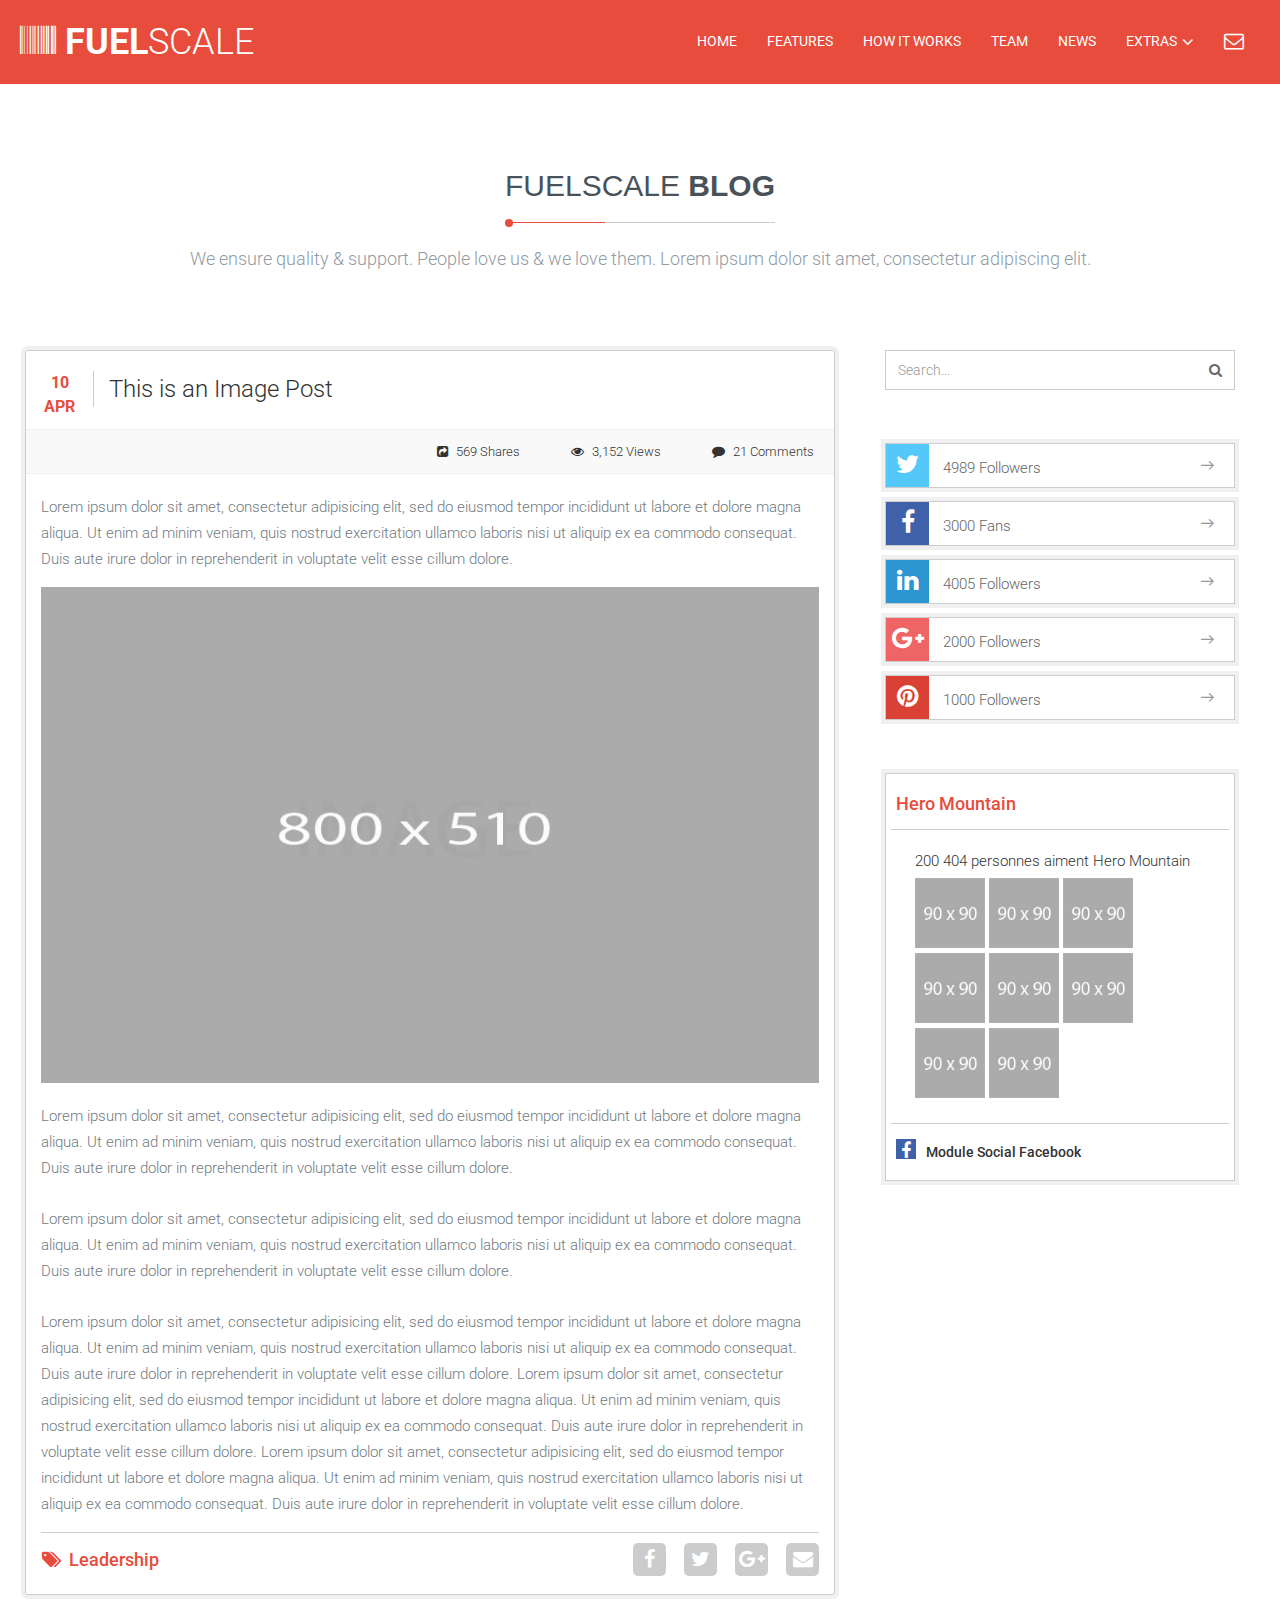
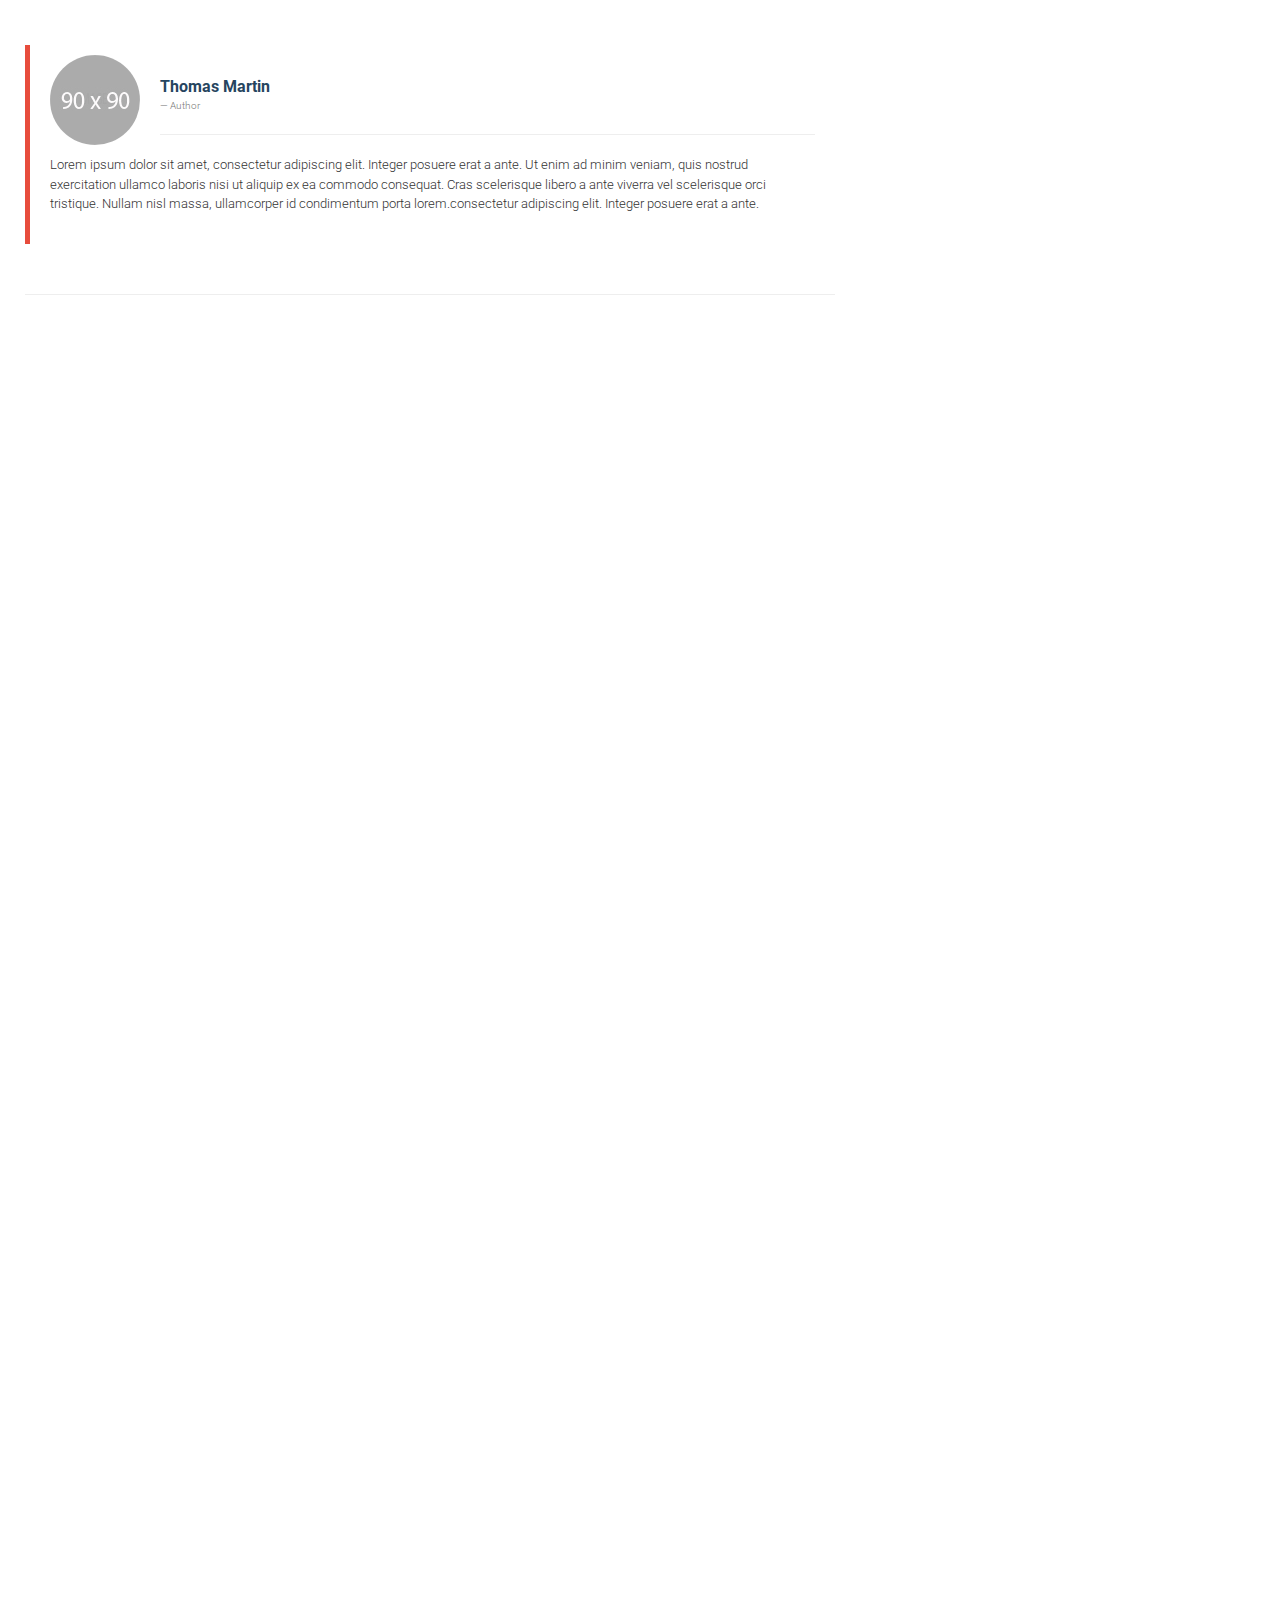
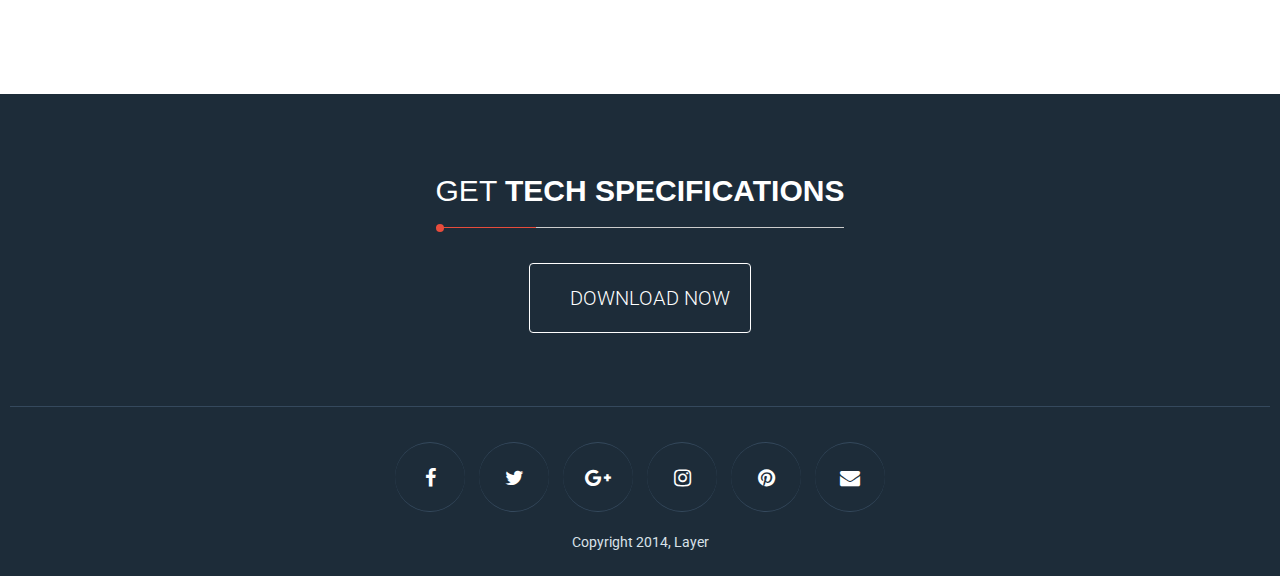
<file: blog-single.html>
<!DOCTYPE html>
<html lang="en">
<head>

	<!-- Title and Meta Tags Begins -->
	<meta name="viewport" content="width=device-width, initial-scale=1.0, maximum-scale=1.0, user-scalable=no" />
	<meta charset="utf-8">
	<!--[if IE]><meta http-equiv='X-UA-Compatible' content='IE=edge,chrome=1'><![endif]-->
	<meta name="SKYPE_TOOLBAR" content="SKYPE_TOOLBAR_PARSER_COMPATIBLE" />
	<title>FuelScale</title>    	
	<!-- Title and Meta Tags Ends -->
	
	<!-- Google Fonts -->	
	<link href='http://fonts.googleapis.com/css?family=Roboto:400,300,300italic,400italic,500,500italic,700italic,700,900,900italic' rel='stylesheet' type='text/css'>
	<link href='http://fonts.googleapis.com/css?family=Armata' rel='stylesheet' type='text/css'>
	
	<!-- CSS Begins-->	
	<link href='http://netdna.bootstrapcdn.com/font-awesome/4.1.0/css/font-awesome.min.css' rel='stylesheet' type='text/css'/>
	<link href="css/flaticon.css" rel="stylesheet" type="text/css" />
    <link href="css/bootstrap.min.css" rel="stylesheet" type="text/css" />
	<link href="css/animate.min.css" rel="stylesheet" type="text/css"/>
	<link href="css/portfolio.css" rel="stylesheet" type="text/css" />
    <link href="css/prettyPhoto.css" rel="stylesheet" type="text/css" />
	<link href="css/flexslider.css" rel="stylesheet" type="text/css" />
	<link href="css/YTPlayer.css" rel="stylesheet" type="text/css" />
	<link href="css/tweet-carousel.css" rel="stylesheet" type="text/css" />
	<!-- Main Style -->
	<link href="css/style.css" rel="stylesheet" type="text/css" />
	<link href="css/responsive.css" rel="stylesheet" type="text/css" />
	<!-- Color Panel -->
    <link href="css/color_panel.css" rel="stylesheet" type="text/css" /> 
	<!-- Skin Colors -->
	<link href="css/color-schemes/red.css" id="changeable-colors" rel="stylesheet" type="text/css" /> 
		
</head>
<body id="header-top">

	<!-- Header Begins -->
	<div id="header" class="header-section">					
		
		<!-- Top Section Begins -->
			<div id="sticky-section" class="sticky-navigation">
				<div id="top-section" class="top-container container">
					<div class="row">
						<div class="col-md-12">
							<!-- Logo Begins -->
							<div id="logo" class="site-logo col-md-3 no-padding">
								<a title="Logo" href=""><span class="logo-letter"><i class="fa fa-barcode"></i> Fuel</span>Scale</a>
							</div><!-- Logo Ends -->
							
							<!-- Navigation Menu Begins -->
							<div id="navigation" class="col-md-9 no-padding navbar top-navbar">	
							
								<!-- Mobile Nav Toggle Begins -->
								<div class="navbar-header nav-respons">
									<button data-target=".bs-navbar-collapse" data-toggle="collapse" type="button" class="navbar-toggle">
										<span class="sr-only">Toggle navigation</span>
										<span class="icon-bar"></span>
										<span class="icon-bar"></span>
										<span class="icon-bar"></span>
									</button>
								</div><!-- Mobile Nav Toggle Ends -->
								
								<!-- Menu Begins -->
								<nav id="topnav" role="navigation" class="collapse navbar-collapse bs-navbar-collapse no-padding">
									<ul class="nav navbar-nav navbar-right uppercase">
										<li><a href="index.html" class="scroll">Home</a></li>
										<li><a href="index.html#features" class="scroll">Features</a></li>
										<li><a href="index.html#how-it-works" class="scroll">How it Works</a></li>
										<li><a href="index.html#team" class="scroll">Team</a></li>	
										<li><a href="index.html#news" class="scroll">News</a></li>
										<li class="dropdown">
											<a href="#" class="dropdown-toggle" data-toggle="dropdown" data-hover="dropdown" data-delay="10">
												Extras<i class="fa fa-angle-down"></i> 
											</a>
											<!-- DropDown Menu Begins -->
											<ul class="menulist dropdown-menu">
												
												<li><a href="blog-single.html">Blog </a></li>
												
												<li><a href="faq.html">Faq</a></li>
												
											</ul><!-- DropDown Menu Ends -->
										</li>					
										<li><a href="index.html#contact" class="scroll"><i class="fa fa-envelope-o"></i></a></li>
									</ul>
								</nav><!-- Menu Ends -->						
							</div><!-- Navigation Menu Ends -->
						</div>
					</div>			
				</div>
			</div><!-- Top Section Ends -->
			
			
	</div><!-- Header Ends -->
	
	
	<!-- Blog Begins -->
	 <section id="blog-outer" class="blog-outer blog-single">
	 	<div class="container">			
			
			<!-- Title & Desc Row Begins -->
			<div class="row">
				<div class="col-md-12 header text-center">
					<!-- Title --> 
					<div class="title">
						<h2>FuelScale <span>Blog</span></h2>
					</div>
					<!-- Description --> 
					<p class="desc white">We ensure quality & support. People love us & we love them. Lorem ipsum dolor sit amet, consectetur adipiscing elit.</p>
				</div>
			</div><!-- Title & Desc Row Ends -->
			
			<div class="row">
				<!-- Blog Left Part -->
				<div class="col-md-8">
								
					<!-- Blog 1 Image Post-->
					<div class="blog-inner animated" data-animation="fadeInUp" data-animation-delay="300">
						<div class="container blog-status">
							<!-- Blog Date and Title -->
							<div class="row blog-date">
								<div class="col-md-1 text-center">
									<span class="bold span-inner">10</span><br>
									<span class="bold span-inner">APR</span>
								</div>
								<div class="col-md-11 blog-title">
									<span>This is an Image Post</span>						
								</div>
							</div>
							
							<!-- Blog Status -->
							<ul>
								<li class="date"><i class="fa fa-share-square"></i>569 Shares</li>
								<li class="author"><i class="fa fa-eye"></i>3,152 Views</li>
								<li class="comments"><i class="fa fa-comment"></i>21 Comments</li>
							</ul>
							
							<!-- Blog Description -->
							<p>Lorem ipsum dolor sit amet, consectetur adipisicing elit, sed do eiusmod tempor incididunt ut labore et dolore magna aliqua. Ut enim ad minim veniam, quis nostrud exercitation ullamco laboris nisi ut aliquip ex ea commodo consequat. Duis aute irure dolor in reprehenderit in voluptate velit esse cillum dolore.</p>
							<!-- Image -->
							<img src="images/blog-single/1.jpg" alt="" class="img-responsive" />
							<p>Lorem ipsum dolor sit amet, consectetur adipisicing elit, sed do eiusmod tempor incididunt ut labore et dolore magna aliqua. Ut enim ad minim veniam, quis nostrud exercitation ullamco laboris nisi ut aliquip ex ea commodo consequat. Duis aute irure dolor in reprehenderit in voluptate velit esse cillum dolore.</p>
							<p>Lorem ipsum dolor sit amet, consectetur adipisicing elit, sed do eiusmod tempor incididunt ut labore et dolore magna aliqua. Ut enim ad minim veniam, quis nostrud exercitation ullamco laboris nisi ut aliquip ex ea commodo consequat. Duis aute irure dolor in reprehenderit in voluptate velit esse cillum dolore.</p>
							<p>Lorem ipsum dolor sit amet, consectetur adipisicing elit, sed do eiusmod tempor incididunt ut labore et dolore magna aliqua. Ut enim ad minim veniam, quis nostrud exercitation ullamco laboris nisi ut aliquip ex ea commodo consequat. Duis aute irure dolor in reprehenderit in voluptate velit esse cillum dolore. Lorem ipsum dolor sit amet, consectetur adipisicing elit, sed do eiusmod tempor incididunt ut labore et dolore magna aliqua. Ut enim ad minim veniam, quis nostrud exercitation ullamco laboris nisi ut aliquip ex ea commodo consequat. Duis aute irure dolor in reprehenderit in voluptate velit esse cillum dolore. Lorem ipsum dolor sit amet, consectetur adipisicing elit, sed do eiusmod tempor incididunt ut labore et dolore magna aliqua. Ut enim ad minim veniam, quis nostrud exercitation ullamco laboris nisi ut aliquip ex ea commodo consequat. Duis aute irure dolor in reprehenderit in voluptate velit esse cillum dolore.</p>
							
							<!-- Bottom Content -->
							<div class="container blog-inner-bottom">
								<div class="row">
									<!-- Title -->
									<div class="col-md-5 social-title">
										<h4><i class="fa fa-tags"></i>Leadership</h4>
									</div>
									<!-- Social Icons -->
									<div class="col-md-7 blog-social text-right">
										<a href="#"><i class="fa fa-facebook"></i></a>
										<a href="#"><i class="fa fa-twitter"></i></a>
										<a href="#"><i class="fa fa-google-plus"></i></a>
										<a href="#"><i class="fa fa-envelope"></i></a>									
									</div>
								</div>
							</div><!-- Bottom Content Ends -->
						</div>											
					</div>		
					
					<!-- Blockquote Begins -->
					<blockquote>
						<img class="image-circle" src="images/blog-single/author.jpg" alt="">
						<p class="author-name">Thomas Martin</p><small>Author</small><hr>
						<p>Lorem ipsum dolor sit amet, consectetur adipiscing elit. Integer posuere erat a ante. Ut enim ad minim veniam, quis nostrud exercitation ullamco laboris nisi ut aliquip ex ea commodo consequat. Cras scelerisque libero a ante viverra vel scelerisque orci tristique. Nullam nisl massa, ullamcorper id condimentum porta lorem.consectetur adipiscing elit. Integer posuere erat a ante.</p>
					</blockquote><hr><!-- Blockquote Ends -->
						
					<!-- Comment Section Begins -->
					<section class="comments">
						<!-- Title -->
						<div class="title-accent" data-animated="fadeInUp">
							<h3>3 Comments on - Blog Single</h3>
						</div>
					
						<!-- Comment 1 -->
						<div class="comment-wrap animated" data-animation="fadeInUp" data-animation-delay="300"> 
							<!-- Image -->
							<div class="image-holder">
								<img class="image-circle" src="images/blog-single/guest.jpg" alt="">								
							</div> 
							<!-- Title -->
							<p class="name">Rizwan Khan</p> - <small>Guest</small>
							<!-- Post Details -->
							<p class="date">January 28, 2014 at 14 a.m.</p><hr>
							<!-- Description -->
							<p class="message">Cras scelerisque libero a ante viverra vel scelerisque orci tristique. Nullam nisl massa, ullamcorper id condimentum porta lorem.consectetur adipiscing elit. Integer posuere erat a ante.</p>					
							<!-- Reply Button -->
							<a class="reply-btn" href="#"><i class="fa fa-reply"></i>Reply</a>							
						</div>
					
					
						<!-- Comment 2 -->
						<div class="comment-wrap comment-reply animated" data-animation="fadeInUp" data-animation-delay="300"> 
							<!-- Image -->
							<div class="image-holder">
								<img class="image-circle" src="images/blog-single/author.jpg" alt="">								
							</div> 
							<!-- Title -->
							<p class="name">Thomas Martin</p> - <small>Author</small>
							<!-- Post Details -->
							<p class="date">January 28, 2014 at 14 a.m.</p><hr>
							<!-- Description -->
							<p class="message">Cras scelerisque libero a ante viverra vel scelerisque orci tristique. Nullam nisl massa, ullamcorper id condimentum porta lorem.consectetur adipiscing elit. Integer posuere erat a ante.</p>					
							<!-- Reply Button -->
							<a class="reply-btn" href="#"><i class="fa fa-reply"></i>Reply</a>							
						</div>
					
						<!-- Comment 3 -->
						<div class="comment-wrap animated" data-animation-delay="300" data-animated="fadeInUp"> 
							<!-- Image -->
							<div class="image-holder">
								<img class="image-circle" src="images/blog-single/guest.jpg" alt="">								
							</div> 
							<!-- Title -->
							<p class="name">Rizwan Khan</p> - <small>Guest</small>
							<!-- Post Details -->
							<p class="date">January 28, 2014 at 14 a.m.</p><hr>
							<!-- Description -->
							<p class="message">Cras scelerisque libero a ante viverra vel scelerisque orci tristique. Nullam nisl massa, ullamcorper id condimentum porta lorem.consectetur adipiscing elit. Integer posuere erat a ante.</p>					
							<!-- Reply Button -->
							<a class="reply-btn" href="#"><i class="fa fa-reply"></i>Reply</a>							
						</div>
						
						<!-- Leave a Comment -->
						<div class="form-section animated" data-animation="fadeInUp" data-animation-delay="300">
							<h3>Leave A Comment</h3><hr>
							<p class="form-message" style="display: none;"></p>
							<!-- Form Begins -->
							<form role="form" name="contactform" class="form-horizontal" id="contactform" method="post" action="process.php">
							
								<!-- Field 1 -->		
								<div class="input-text form-group">
									<input type="text" name="contact_name" class="input-name form-control" placeholder="Full Name" />
								</div>							
									
								<!-- Field 2 -->
								<div class="input-email form-group">
									<input type="email" name="contact_email" class="input-email form-control" placeholder="Email"/>
								</div>		
													
								<!-- Field 3 -->
								<div class="textarea-message form-group">
									<textarea name="contact_message" class="textarea-message form-control" placeholder="Message" rows="4" ></textarea>
								</div>			
									
								<!-- Button -->
								<button class="btn btn-default" type="submit">Send Now <i class="flaticon-arrow209"></i></button>				
							</form><!-- Form Ends -->	
						</div>						
					</section><!-- Comment Section Ends -->												
				</div><!-- Blog Left Part Ends -->
				
				<!-- Blog Right Part Begins -->
				<div class="col-md-4">
					<div class="sidebar">
						<!-- Search Box Begins -->						
						<div class="input-group animated" data-animation="fadeInUp" data-animation-delay="300">
							<input type="text" class="form-control" placeholder="Search..." >
							<span class="input-group-addon"><a href="#" class="default-color1"><i class="fa fa-1x fa-search"></i></a></span>
						</div>
						<!-- Search Box Ends -->
						
						<!-- Sidebar Social -->
						<div class="sidebar-social">
							<ul>
								<li><i class="fa fa-twitter"></i><a href="#"><span>4989 Followers</span><i class="flaticon-arrow209"></i></a></li>
								<li><i class="fa fa-facebook"></i><a href="#"><span>3000 Fans</span><i class="flaticon-arrow209"></i></a></li>
								<li><i class="fa fa-linkedin"></i><a href="#"><span>4005 Followers</span><i class="flaticon-arrow209"></i></a></li>
								<li><i class="fa fa-google-plus"></i><a href="#"><span>2000 Followers</span><i class="flaticon-arrow209"></i></a></li>
								<li><i class="fa fa-pinterest"></i><a href="#"><span>1000 Followers</span><i class="flaticon-arrow209"></i></a></li>						
							</ul>	
						</div>
						
						<!-- Facebook Sidebar -->
						<div class="sidebar-facebook animated" data-animation="fadeInUp" data-animation-delay="300">
							<h4>Hero Mountain</h4>
							<ul class="facebook-inner">
								<li>200 404 personnes aiment Hero Mountain</li>
								<li><a href="#"><img src="images/blog-single/author.jpg" width="70" height="70" alt="" /></a></li>
								<li><a href="#"><img src="images/blog-single/guest.jpg" width="70" height="70" alt="" /></a></li>
								<li><a href="#"><img src="images/blog-single/author.jpg" width="70" height="70" alt="" /></a></li>
								<li><a href="#"><img src="images/blog-single/guest.jpg" width="70" height="70" alt="" /></a></li>
								<li><a href="#"><img src="images/blog-single/author.jpg" width="70" height="70" alt="" /></a></li>
								<li><a href="#"><img src="images/blog-single/guest.jpg" width="70" height="70" alt="" /></a></li>
								<li><a href="#"><img src="images/blog-single/author.jpg" width="70" height="70" alt="" /></a></li>
								<li><a href="#"><img src="images/blog-single/guest.jpg" width="70" height="70" alt="" /></a></li>					
							</ul>
							<h5><i class="fa fa-facebook"></i>Module Social Facebook</h5>	
						</div>
						
						<!-- Twitter Sidebar -->
						<div class="twitter-feed animated" data-animation="fadeInUp" data-animation-delay="300">	
							<i class="fa fa-3x fa-twitter"></i>
							<div class="tweet">
								<!-- Twitter Slider -->                   
								<div class="tweets_feed"></div>
							</div>
						</div><!-- Twitter Sidebar Ends -->
						
						<!-- Category Begins -->
						<div class="categories animated" data-animation="fadeInUp" data-animation-delay="300">
							<h4>Categories</h4>
							<ul>
								<li><a href="#">Design<i class="flaticon-arrow209"></i></a></li>
								<li><a href="#">Branding<i class="flaticon-arrow209"></i></a></li>
								<li><a href="#">Development<i class="flaticon-arrow209"></i></a></li>
								<li><a href="#">Wordpress<i class="flaticon-arrow209"></i></a></li>
								<li><a href="#">Photography<i class="flaticon-arrow209"></i></a></li>
								<li><a href="#">Video<i class="flaticon-arrow209"></i></a></li>
							</ul>
						</div><!-- Category Ends -->
						
						<!-- Tag Begins -->
						 <div class="tags animated" data-animation="fadeInUp" data-animation-delay="300">
						 	<h4>Tags</h4>
							<ul>
								<li><a href="#" class="default-color">All</a></li>
								<li><a href="#" class="default-color">Design</a></li>
								<li><a href="#" class="default-color">Development</a></li>
								<li><a href="#" class="default-color">Settings</a></li>
								<li><a href="#" class="default-color">Branding</a></li>
								<li><a href="#" class="default-color">Video</a></li>
								<li><a href="#" class="default-color">Photography</a></li>
								<li><a href="#" class="default-color">Customize</a></li>	
							</ul>						
						 </div><!-- Tags Ends -->
						 
						 <!-- Recent Comments Begins -->
						 <div class="recent-comments animated" data-animation="fadeInUp" data-animation-delay="300">
						 	<h4>Recent Comments</h4>
							<p>"Duis aute irure dolor in reprehenderit in voluptate velit esse cillum dolore."</p>
							<p>"Duis aute irure dolor in reprehenderit in voluptate velit esse cillum dolore."</p>
							<p>"Duis aute irure dolor in reprehenderit in voluptate velit esse cillum dolore."</p>
							<p>"Duis aute irure dolor in reprehenderit in voluptate velit esse cillum dolore."</p>
							<p>"Duis aute irure dolor in reprehenderit in voluptate velit esse cillum dolore."</p>
						 </div>	
						 <!-- Recent Comments Ends -->
						 
						 <!-- Archive Begins -->
						 <div class="archives animated" data-animation="fadeInUp" data-animation-delay="300">
						 	<h4>Archives</h4>
							<p><a href="#">March, 2014 <i class="flaticon-arrow209"></i></a></p>
							<p><a href="#">April, 2014 <i class="flaticon-arrow209"></i></a></p>
							<p><a href="#">May, 2014 <i class="flaticon-arrow209"></i></a></p>
							<p><a href="#">June, 2014 <i class="flaticon-arrow209"></i></a></p>
						 </div>	
						 <!-- Archive Ends -->												
					</div>
				</div><!-- Blog Right Part Ends -->			
	   		</div><!-- Blog Row Ends -->
		</div><!-- Blog Container Ends -->
	 </section><!-- Blog Ends -->
	
	
	<!-- Download Now Section Begins -->
	<section class="download-now">
		<div class="container download-now-inner">
			<div class="row title-top">
				<div class="col-md-12 header text-center">
					<!-- Title --> 
					<div class="title" style="color: white;">
						<h2> Get <span>Tech Specifications</span></h2>
					</div>
				</div>
			</div>	
			<!-- Download Buttons -->

			<div class="row text-center">
				<!-- Button -->
				<a class="btn slide-btn iphone" href="#">Download Now </a>
				
			</div>
		</div>
	</section>
	<!-- Download Now Section Begins -->
	
	
	
	<!-- Copyright Section Begins -->
	<section id="copyright" class="copyright">
		<div class="container">	
			
			<!-- Social Media -->
			<div class="row social-media">
				<div class="col-md-12">
					<!-- Icons -->
					<a href="#" target="_blank"><i class="fa fa-facebook"></i></a>
					<a href="#" target="_blank"><i class="fa fa-twitter"></i></a>
					<a href="#" target="_blank"><i class="fa fa-google-plus"></i></a>
					<a href="#" target="_blank"><i class="fa fa-instagram"></i></a>
					<a href="#" target="_blank"><i class="fa fa-pinterest"></i></a>
					<a href="#" target="_blank"><i class="fa fa-envelope"></i></a>
				</div>
			</div>
			
			<div class="row">
				<!-- Copyright Title -->
				<div class="col-md-12 text-center">
					<p>Copyright 2014, Layer</p> 
				</div>
			</div>
		</div>
	</section><!-- Copyright Section Ends -->
		

		
	<!-- Script Begins -->
	<script type="text/javascript" src="js/jquery-1.11.0.min.js"></script>	   	
	<script type="text/javascript" src="js/bootstrap.min.js"></script>	
	<script type="text/javascript" src="js/bootstrap-hover-dropdown.min.js"></script>
	<script type="text/javascript" src="js/bootstrapValidator.min.js"></script>	
	<script type="text/javascript" src="js/jquery.sticky.js"></script>	
	<!-- Slider and Features Canvas -->	
	<script type="text/javascript" src="js/jquery.superslides.js"></script>
	<script type="text/javascript" src="js/jquery.flexslider-min.js"></script>
	
	<!-- Overlay -->
	<script type="text/javascript" src="js/overlay/modernizr.js"></script>
	<!-- Portfolio -->
	<script type="text/javascript" src="js/jquery.prettyPhoto.js"></script>
   <script type="text/javascript" src="js/jquery.mixitup.min.js"></script>
	<script type="text/javascript" src="js/jquery.fitvids.js"></script>
	<script type="text/javascript" src="js/jquery.easing.1.3.js"></script>
	<!-- Video -->
	<script type="text/javascript" src="js/jquery.mb.YTPlayer.js"></script>		
	<!-- Counting Section -->
	<script type="text/javascript" src="js/jquery.appear.js"></script>
	<!-- Expertise Circular Progress Bar -->
	<script type="text/javascript" src="js/jquery.easypiechart.min.js"></script>
	<script type="text/javascript" src="js/effect.js"></script>
	<!-- Twitter -->
	<script type="text/javascript" src="js/tweet/carousel.js"></script>
	<script type="text/javascript" src="js/tweet/scripts.js"></script>
	<script type="text/javascript" src="js/tweet/tweetie.min.js"></script>
	<!-- Custom -->	
	<script type="text/javascript" src="js/custom.js"></script>	
	<!-- Color -->
	<script type="text/javascript" src="js/color-panel.js"></script>
	
</body>
</html>
</file>
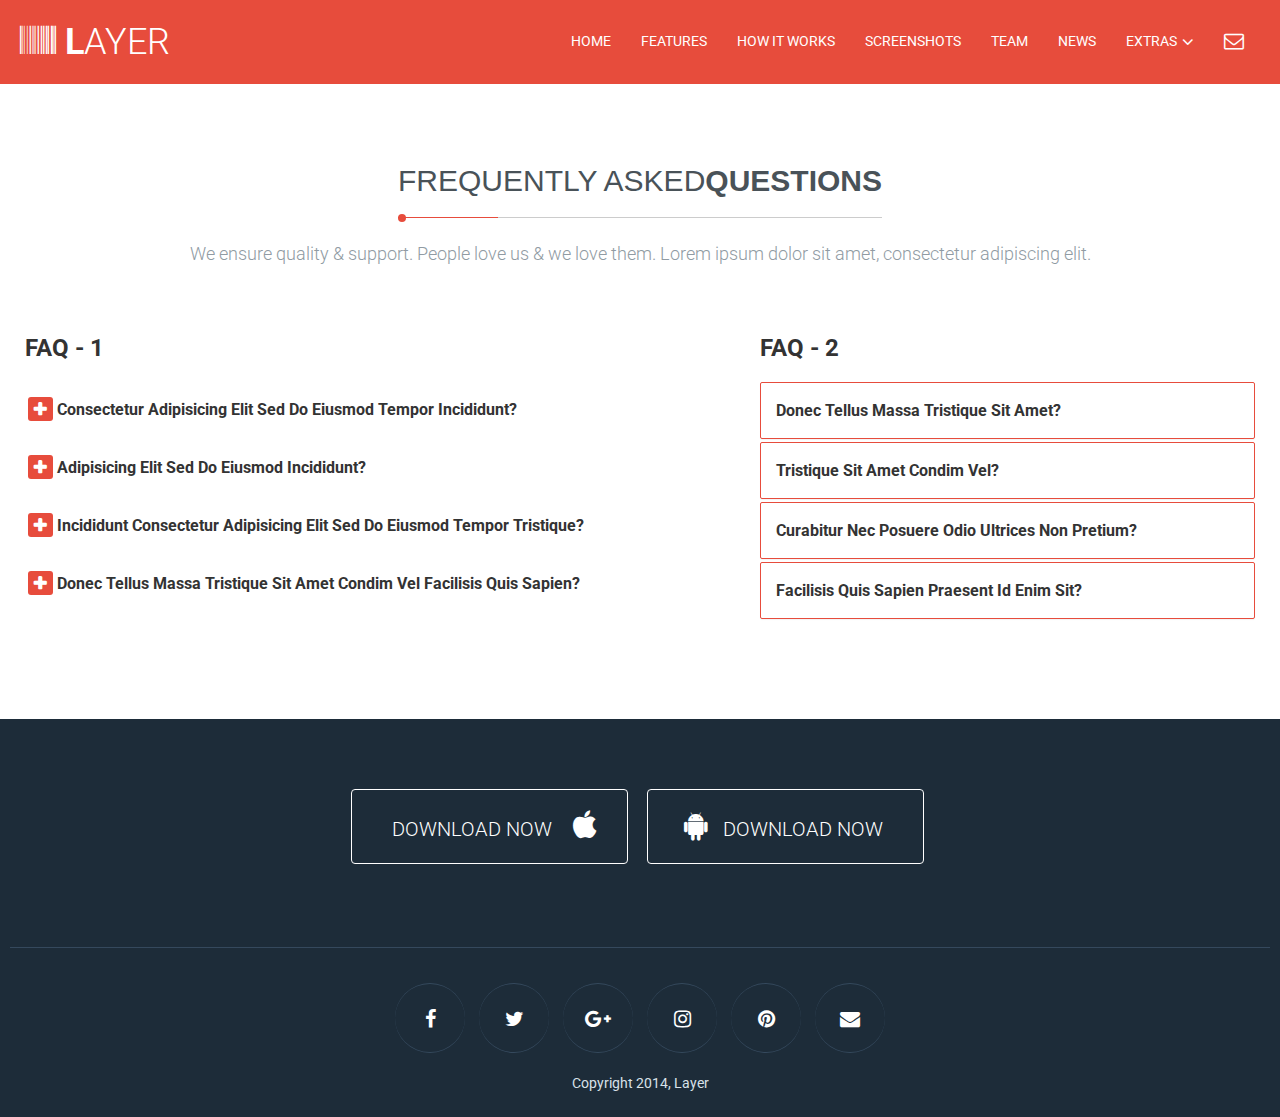
<file: faq.html>
<!DOCTYPE html>
<html lang="en">
<head>

	<!-- Title and Meta Tags Begins -->
	<meta name="viewport" content="width=device-width, initial-scale=1.0, maximum-scale=1.0, user-scalable=no" />
	<meta charset="utf-8">
	<!--[if IE]><meta http-equiv='X-UA-Compatible' content='IE=edge,chrome=1'><![endif]-->
	<meta name="SKYPE_TOOLBAR" content="SKYPE_TOOLBAR_PARSER_COMPATIBLE" />
	<title>Layer</title>    	
	<!-- Title and Meta Tags Ends -->
	
	<!-- Google Fonts -->	
	<link href='http://fonts.googleapis.com/css?family=Roboto:400,300,300italic,400italic,500,500italic,700italic,700,900,900italic' rel='stylesheet' type='text/css'>
	<link href='http://fonts.googleapis.com/css?family=Armata' rel='stylesheet' type='text/css'>	
	<!-- CSS Begins-->	
	<link href='http://netdna.bootstrapcdn.com/font-awesome/4.1.0/css/font-awesome.min.css' rel='stylesheet' type='text/css'/>
    <link href="css/bootstrap.min.css" rel="stylesheet" type="text/css" />
	<link href="css/animate.min.css" rel="stylesheet" type="text/css"/>
	<!-- Main Style -->
	<link href="css/style.css" rel="stylesheet" type="text/css" />
	<link href="css/responsive.css" rel="stylesheet" type="text/css" />
	<!-- Color Panel -->
    <link href="css/color_panel.css" rel="stylesheet" type="text/css" /> 
	<!-- Skin Colors -->
	<link href="css/color-schemes/red.css" id="changeable-colors" rel="stylesheet" type="text/css" /> 
		
</head>
<body id="header-top">


	<!-- Header Begins -->
	<div id="header" class="header-section">
		
	<!-- Top Section Begins -->
			<div id="sticky-section" class="sticky-navigation">
				<div id="top-section" class="top-container container">
					<div class="row">
						<div class="col-md-12">
							<!-- Logo Begins -->
							<div id="logo" class="site-logo col-md-3 no-padding">
								<a title="Logo" href=""><span class="logo-letter"><i class="fa fa-barcode"></i> L</span>ayer</a>
							</div><!-- Logo Ends -->
							
							<!-- Navigation Menu Begins -->
							<div id="navigation" class="col-md-9 no-padding navbar top-navbar">	
							
								<!-- Mobile Nav Toggle Begins -->
								<div class="navbar-header nav-respons">
									<button data-target=".bs-navbar-collapse" data-toggle="collapse" type="button" class="navbar-toggle">
										<span class="sr-only">Toggle navigation</span>
										<span class="icon-bar"></span>
										<span class="icon-bar"></span>
										<span class="icon-bar"></span>
									</button>
								</div><!-- Mobile Nav Toggle Ends -->
								
								<!-- Menu Begins -->
								<nav id="topnav" role="navigation" class="collapse navbar-collapse bs-navbar-collapse no-padding">
									<ul class="nav navbar-nav navbar-right uppercase">
										<li><a href="index.html" class="scroll">Home</a></li>
										<li><a href="index.html#features" class="scroll">Features</a></li>
										<li><a href="index.html#how-it-works" class="scroll">How it Works</a></li>
										<li><a href="index.html#screenshots" class="scroll">Screenshots</a></li>
										<li><a href="index.html#team" class="scroll">Team</a></li>	
										<li><a href="index.html#news" class="scroll">News</a></li>
										<li class="dropdown">
											<a href="#" class="dropdown-toggle" data-toggle="dropdown" data-hover="dropdown" data-delay="10">
												Extras<i class="fa fa-angle-down"></i> 
											</a>
											<!-- DropDown Menu Begins -->
											<ul class="menulist dropdown-menu">
												<li><a href="blog-left-sidebar.html">Blog With Left Sidebar</a></li>
												<li><a href="blog-right-sidebar.html">Blog With Right Sidebar</a></li>
												<li><a href="blog-single.html">Blog Single</a></li>
												<li><a href="blog-grid.html">Blog Grid</a></li>
												<li><a href="blog-timeline.html">Blog Timeline</a></li>
												<li><a href="faq.html">Faq</a></li>
												<li class="bottom-menu"><a href="shortcodes.html">Shortcodes</a></li>
											</ul><!-- DropDown Menu Ends -->
										</li>					
										<li><a href="index.html#contact" class="scroll"><i class="fa fa-envelope-o"></i></a></li>
									</ul>
								</nav><!-- Menu Ends -->						
							</div><!-- Navigation Menu Ends -->
						</div>
					</div>			
				</div>
			</div><!-- Top Section Ends -->
			
			
	</div><!-- Header Ends -->			
	
	
	<!-- Our Categories Begins -->
	<div id="faq" class="section faq">
		<div class="container content-section">
			
			<!-- Title & Desc Row Begins -->
			<div class="row">
				<div class="col-md-12 header text-center">
					<!-- Title --> 
					<div class="title">
						<h2>Frequently Asked<span>Questions</span></h2>
					</div>
					<!-- Description --> 
					<p class="desc white">We ensure quality & support. People love us & we love them. Lorem ipsum dolor sit amet, consectetur adipiscing elit.</p>
				</div>
			</div><!-- Title & Desc Row Ends -->
			
				
			<div class="row">
				<!-- Left Part Begins -->				
				<div class="col-md-7 left-part animated" data-animation="fadeInUp" data-animation-delay="300">
					<h3 class="bold">FAQ - 1</h3>
					<!-- Accordion Begins -->
					<div id="accordion" class="panel-group faq-panel accordion" data-animated="fadeInUp">					
					
						<!-- Accordion Box 1 Begins -->
						<div class="panel panel-default">
							<div class="panel-heading">
								<!-- Accordion Box 1 Title -->
								<h4 class="panel-title">
									<a href="#collapseOne" data-parent="#accordion" data-toggle="collapse" class="accordion-toggle collapsed bold">
										Consectetur adipisicing elit sed do eiusmod tempor incididunt?
									</a>
								</h4>
							</div>
							<!-- Accordion Box 1 Description -->
							<div class="accordion-body collapse" id="collapseOne" style="height: 0px;">
								<div class="panel-body">
									Donec tellus massa, tristique sit amet condim vel, facilisis quis sapien. Praesent id enim sit.
									Curabitur nec posuere odio ultrices non pretium ac.
								</div>
							</div>
						</div><!-- Accordion Box 1 Ends -->
					
					
						<!-- Accordion Box 2 Begins -->
						<div class="panel panel-default">
							<div class="panel-heading">
								<!-- Accordion Box 2 Title -->
								<h4 class="panel-title">
									<a href="#collapseTwo" data-parent="#accordion" data-toggle="collapse" class="accordion-toggle collapsed bold"> 
										Adipisicing elit sed do eiusmod incididunt?
									</a>
								</h4>
							</div>
							<!-- Accordion Box 2 Description -->
							<div class="accordion-body collapse" id="collapseTwo" style="height: 0px;">
								<div class="panel-body">
									Donec tellus massa, tristique sit amet condim vel, facilisis quis sapien. 
									Praesent id enim sit.Curabitur nec posuere odio ultrices non pretium ac.
								</div>
							</div>
						</div><!-- Accordion Box 2 Ends -->
					
					
						<!-- Accordion Box 3 Begins -->
						<div class="panel panel-default">
							<div class="panel-heading">
								<!-- Accordion Box 3 Title -->
								<h4 class="panel-title">
									<a href="#collapseThree" data-parent="#accordion" data-toggle="collapse" class="accordion-toggle collapsed bold">  
										Incididunt Consectetur adipisicing elit sed do eiusmod tempor tristique?
									</a>
								</h4>
							</div>
							<!-- Accordion Box 3 Description -->
							<div class="accordion-body collapse" id="collapseThree" style="height: 0px;">
								<div class="panel-body">
									Donec tellus massa, tristique sit amet condim vel, facilisis quis sapien. 
									Praesent id enim sit.Curabitur nec posuere odio ultrices non pretium ac.
								</div>
							</div>
						</div><!-- Accordion Box 3 Ends -->
					
					
						<!-- Accordion Box 4 Begins -->
						<div class="panel panel-default">
							<div class="panel-heading">
								<!-- Accordion Box 4 Title -->
								<h4 class="panel-title">
									<a href="#collapseFour" data-parent="#accordion" data-toggle="collapse" class="accordion-toggle collapsed bold">  
										Donec tellus massa tristique sit amet condim vel facilisis quis sapien?
									</a>
								</h4>
							</div>
							<!-- Accordion Box 4 Description -->
							<div class="accordion-body collapse" id="collapseFour" style="height: 0px;">
								<div class="panel-body">
									Donec tellus massa, tristique sit amet condim vel, facilisis quis sapien. 
									Praesent id enim sit.Curabitur nec posuere odio ultrices non pretium ac.
								</div>
							</div>
						</div><!-- Accordion Box 4 Ends -->  
					</div><!-- Accordion Ends -->
				</div><!-- Left Part Ends -->
				
				
				<!-- Right Part Begins -->
				<div class="col-md-5 right-part animated" data-animation="fadeInUp" data-animation-delay="300">
					<h3 class="bold">FAQ - 2</h3>
					<!-- Accordion Begins -->
					<div id="accordion1" class="panel-group faq-panel accordion" data-animated="fadeInUp">
						<!-- Accordion Box 5 Begins -->
						<div class="panel panel-default border-hidden">
							<div class="panel-heading">
								<!-- Accordion Box 1 Title -->
								<h4 class="panel-title">
									<a href="#collapseFive" data-parent="#accordion1" data-toggle="collapse" class="accordion-toggle collapsed bold">
										Donec tellus massa tristique sit amet?
									</a>
								</h4>
							</div>
							<!-- Accordion Box 5 Description -->
							<div class="accordion-body collapse" id="collapseFive" style="height: 0px;">
								<div class="panel-body white">
									Donec tellus massa, tristique sit amet condim vel, facilisis quis sapien. Praesent id enim sit.
									Curabitur nec posuere odio ultrices non pretium ac.
								</div>
							</div>
						</div><!-- Accordion Box 5 Ends -->
					
					
						<!-- Accordion Box 2 Begins -->
						<div class="panel panel-default border-hidden">
							<div class="panel-heading">
								<!-- Accordion Box 2 Title -->
								<h4 class="panel-title">
									<a href="#collapseSix" data-parent="#accordion1" data-toggle="collapse" class="accordion-toggle collapsed bold"> 
										Tristique sit amet condim vel?
									</a>
								</h4>
							</div>
							<!-- Accordion Box 2 Description -->
							<div class="accordion-body collapse" id="collapseSix" style="height: 0px;">
								<div class="panel-body white">
									Donec tellus massa, tristique sit amet condim vel, facilisis quis sapien. 
									Praesent id enim sit.Curabitur nec posuere odio ultrices non pretium ac.
								</div>
							</div>
						</div><!-- Accordion Box 2 Ends -->
					
					
						<!-- Accordion Box 3 Begins -->
						<div class="panel panel-default border-hidden">
							<div class="panel-heading">
								<!-- Accordion Box 3 Title -->
								<h4 class="panel-title">
									<a href="#collapseSeven" data-parent="#accordion1" data-toggle="collapse" class="accordion-toggle collapsed bold">  
										Curabitur nec posuere odio ultrices non pretium?
									</a>
								</h4>
							</div>
							<!-- Accordion Box 3 Description -->
							<div class="accordion-body collapse" id="collapseSeven" style="height: 0px;">
								<div class="panel-body white">
									Donec tellus massa, tristique sit amet condim vel, facilisis quis sapien. 
									Praesent id enim sit.Curabitur nec posuere odio ultrices non pretium ac.
								</div>
							</div>
						</div><!-- Accordion Box 3 Ends -->
					
					
						<!-- Accordion Box 4 Begins -->
						<div class="panel panel-default">
							<div class="panel-heading">
								<!-- Accordion Box 4 Title -->
								<h4 class="panel-title">
									<a href="#collapseEight" data-parent="#accordion1" data-toggle="collapse" class="accordion-toggle collapsed bold">  
										Facilisis quis sapien praesent id enim sit?
									</a>
								</h4>
							</div>
							<!-- Accordion Box 4 Description -->
							<div class="accordion-body collapse" id="collapseEight" style="height: 0px;">
								<div class="panel-body white">
									Donec tellus massa, tristique sit amet condim vel, facilisis quis sapien. 
									Praesent id enim sit.Curabitur nec posuere odio ultrices non pretium ac.
								</div>
							</div>
						</div><!-- Accordion Box 4 Ends -->  
					</div><!-- Accordion Ends -->
				</div><!-- Right Part Ends -->						
			</div><!-- Row Ends -->
		</div><!-- Container Ends -->
	</div><!-- Our Categories Ends -->
	
     
	<!-- Download Now Section Begins -->
	<section class="download-now">
		<div class="container download-now-inner">
			<!-- Download Buttons -->
			<div class="row text-center">
				<!-- Button -->
				<a class="btn slide-btn iphone" href="#">Download Now <i class="fa fa-apple"></i></a>
				<!-- Button -->				
				<a class="btn slide-btn bg-color" href="#"><i class="fa fa-android"></i> Download Now</a>
			</div>
		</div>
	</section>
	<!-- Download Now Section Begins -->
	
	
	
	<!-- Copyright Section Begins -->
	<section id="copyright" class="copyright">
		<div class="container">	
			
			<!-- Social Media -->
			<div class="row social-media">
				<div class="col-md-12">
					<!-- Icons -->
					<a href="#" target="_blank"><i class="fa fa-facebook"></i></a>
					<a href="#" target="_blank"><i class="fa fa-twitter"></i></a>
					<a href="#" target="_blank"><i class="fa fa-google-plus"></i></a>
					<a href="#" target="_blank"><i class="fa fa-instagram"></i></a>
					<a href="#" target="_blank"><i class="fa fa-pinterest"></i></a>
					<a href="#" target="_blank"><i class="fa fa-envelope"></i></a>
				</div>
			</div>
			
			<div class="row">
				<!-- Copyright Title -->
				<div class="col-md-12 text-center">
					<p>Copyright 2014, Layer</p> 
				</div>
			</div>
		</div>
	</section><!-- Copyright Section Ends -->
	

     
   <!-- Script Begins -->
	<script type="text/javascript" src="js/jquery-1.11.0.min.js"></script>	   	
	<script type="text/javascript" src="js/bootstrap.min.js"></script>	
	<script type="text/javascript" src="js/bootstrap-hover-dropdown.min.js"></script>
	<script type="text/javascript" src="js/bootstrapValidator.min.js"></script>	
	<script type="text/javascript" src="js/jquery.sticky.js"></script>	
	<!-- Slider and Features Canvas -->	
	<script type="text/javascript" src="js/jquery.superslides.js"></script>
	<script type="text/javascript" src="js/jquery.flexslider-min.js"></script>
	
	<!-- Overlay -->
	<script type="text/javascript" src="js/overlay/modernizr.js"></script>
	<!-- Portfolio -->
	<script type="text/javascript" src="js/jquery.prettyPhoto.js"></script>
   <script type="text/javascript" src="js/jquery.mixitup.min.js"></script>
	<script type="text/javascript" src="js/jquery.fitvids.js"></script>
	<script type="text/javascript" src="js/jquery.easing.1.3.js"></script>
	<!-- Video -->
	<script type="text/javascript" src="js/jquery.mb.YTPlayer.js"></script>		
	<!-- Counting Section -->
	<script type="text/javascript" src="js/jquery.appear.js"></script>
	<!-- Expertise Circular Progress Bar -->
	<script type="text/javascript" src="js/jquery.easypiechart.min.js"></script>
	<script type="text/javascript" src="js/effect.js"></script>
	<!-- Twitter -->
	<script type="text/javascript" src="js/tweet/carousel.js"></script>
	<script type="text/javascript" src="js/tweet/scripts.js"></script>
	<script type="text/javascript" src="js/tweet/tweetie.min.js"></script>
	<!-- Custom -->	
	<script type="text/javascript" src="js/custom.js"></script>	
	<!-- Color -->
	<script type="text/javascript" src="js/color-panel.js"></script>
    
    
</body>
</html>
</file>
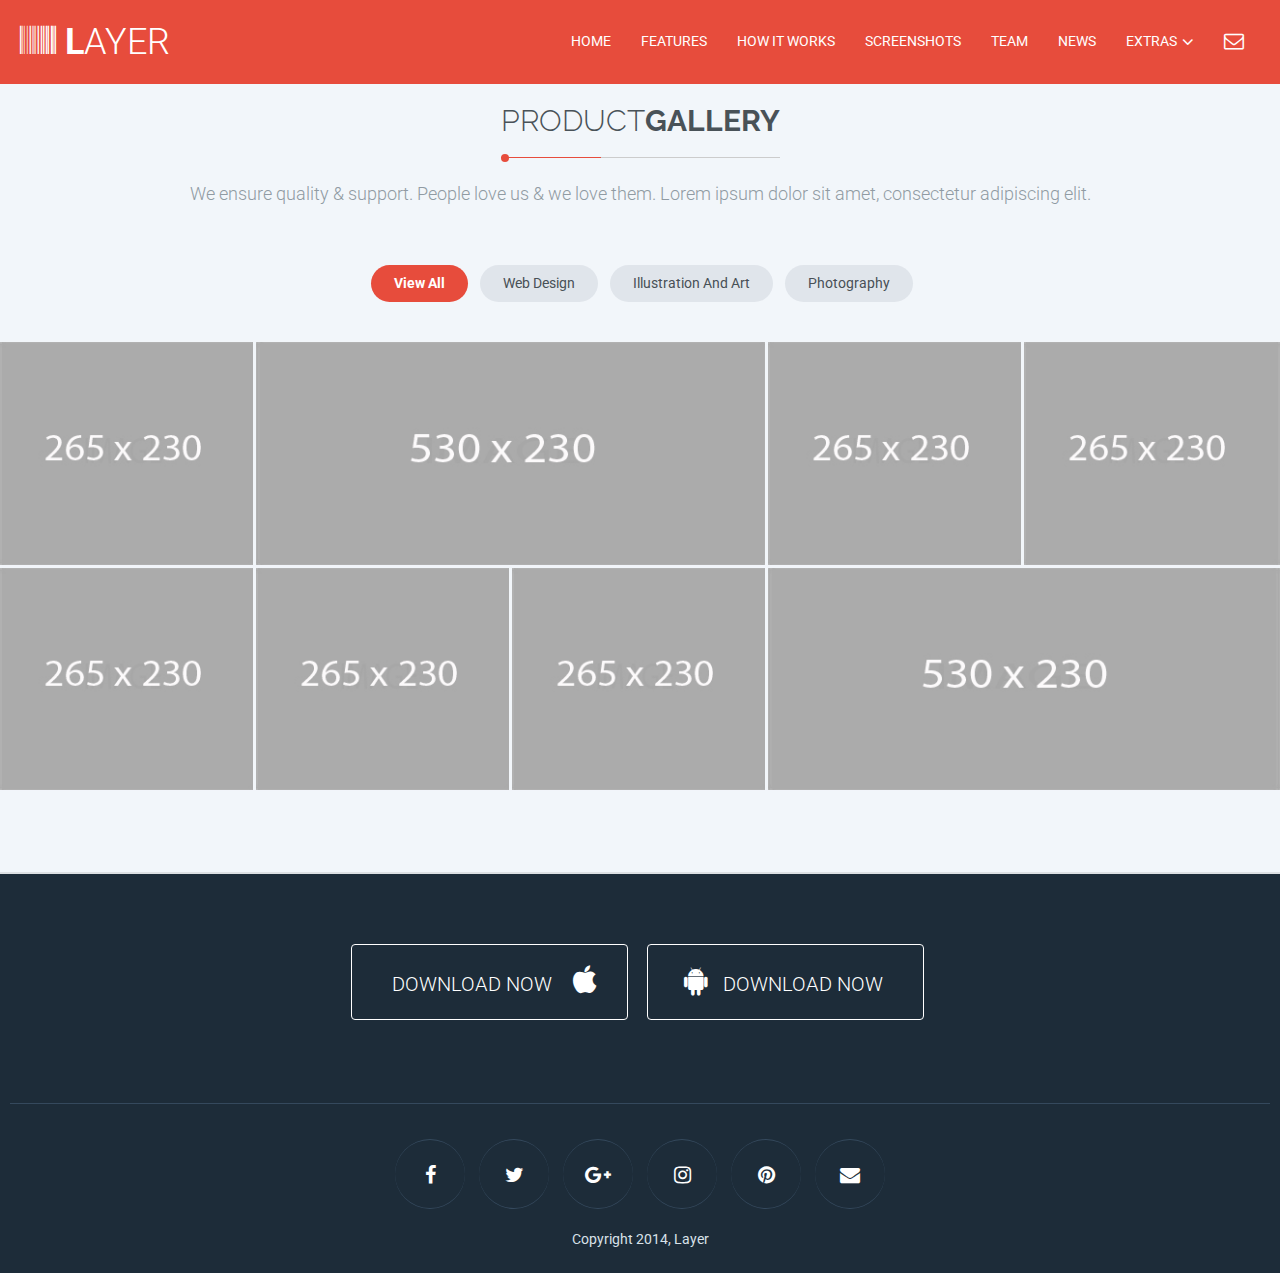
<file: portfolio.html>
<!DOCTYPE html>
<html lang="en">
<head>

	<!-- Title and Meta Tags Begins -->
	<meta name="viewport" content="width=device-width, initial-scale=1.0, maximum-scale=1.0, user-scalable=no" />
	<meta charset="utf-8">
	<!--[if IE]><meta http-equiv='X-UA-Compatible' content='IE=edge,chrome=1'><![endif]-->
	<meta name="SKYPE_TOOLBAR" content="SKYPE_TOOLBAR_PARSER_COMPATIBLE" />
	<title>Layer</title>    	
	<!-- Title and Meta Tags Ends -->
	
	<!-- Google Font Begins -->	
	<link href='http://fonts.googleapis.com/css?family=Roboto:400,300,300italic,400italic,500,500italic,700italic,700,900,900italic' rel='stylesheet' type='text/css'>
	<link href='http://fonts.googleapis.com/css?family=Raleway:400,700,600,500,300,200,100,800,900' rel='stylesheet' type='text/css'>
	<link href='http://fonts.googleapis.com/css?family=Armata' rel='stylesheet' type='text/css'>
	<!-- Google Font Ends -->		
	
	<!-- CSS Begins-->	
	<link href='http://netdna.bootstrapcdn.com/font-awesome/4.1.0/css/font-awesome.min.css' rel='stylesheet' type='text/css'/>
	<link href="css/flaticon.css" rel="stylesheet" type="text/css" />
    <link href="css/bootstrap.min.css" rel="stylesheet" type="text/css" />
	<link href="css/portfolio.css" rel="stylesheet" type="text/css" />
	<link href="css/animate.min.css" rel="stylesheet" type="text/css"/>
    <link href="css/prettyPhoto.css" rel="stylesheet" type="text/css" />
	<link href="css/flexslider.css" rel="stylesheet" type="text/css" />
	<link href="css/YTPlayer.css" rel="stylesheet" type="text/css" />
	<link href="css/tweet-carousel.css" rel="stylesheet" type="text/css" />
	<!-- Main Style -->
	<link href="css/style.css" rel="stylesheet" type="text/css" />
	<link href="css/responsive.css" rel="stylesheet" type="text/css" />
	<!-- Color Panel -->
    <link href="css/color_panel.css" rel="stylesheet" type="text/css" /> 
	<!-- Skin Colors -->
	<link href="css/color-schemes/red.css" id="changeable-colors" rel="stylesheet" type="text/css" /> 	
</head>


<body id="header-top">

	<!-- Header Begins -->
	<div id="header" class="header-section">
		
	<!-- Top Section Begins -->
			<div id="sticky-section" class="sticky-navigation">
				<div id="top-section" class="top-container container">
					<div class="row">
						<div class="col-md-12">
							<!-- Logo Begins -->
							<div id="logo" class="site-logo col-md-3 no-padding">
								<a title="Logo" href=""><span class="logo-letter"><i class="fa fa-barcode"></i> L</span>ayer</a>
							</div><!-- Logo Ends -->
							
							<!-- Navigation Menu Begins -->
							<div id="navigation" class="col-md-9 no-padding navbar top-navbar">	
							
								<!-- Mobile Nav Toggle Begins -->
								<div class="navbar-header nav-respons">
									<button data-target=".bs-navbar-collapse" data-toggle="collapse" type="button" class="navbar-toggle">
										<span class="sr-only">Toggle navigation</span>
										<span class="icon-bar"></span>
										<span class="icon-bar"></span>
										<span class="icon-bar"></span>
									</button>
								</div><!-- Mobile Nav Toggle Ends -->
								
								<!-- Menu Begins -->
								<nav id="topnav" role="navigation" class="collapse navbar-collapse bs-navbar-collapse no-padding">
									<ul class="nav navbar-nav navbar-right uppercase">
										<li><a href="index.html" class="scroll">Home</a></li>
										<li><a href="index.html#features" class="scroll">Features</a></li>
										<li><a href="index.html#how-it-works" class="scroll">How it Works</a></li>
										<li><a href="index.html#screenshots" class="scroll">Screenshots</a></li>
										<li><a href="index.html#team" class="scroll">Team</a></li>	
										<li><a href="index.html#news" class="scroll">News</a></li>
										<li class="dropdown">
											<a href="#" class="dropdown-toggle" data-toggle="dropdown" data-hover="dropdown" data-delay="10">
												Extras<i class="fa fa-angle-down"></i> 
											</a>
											<!-- DropDown Menu Begins -->
											<ul class="menulist dropdown-menu">
												<li><a href="blog-left-sidebar.html">Blog With Left Sidebar</a></li>
												<li><a href="blog-right-sidebar.html">Blog With Right Sidebar</a></li>
												<li><a href="blog-single.html">Blog Single</a></li>
												<li><a href="blog-grid.html">Blog Grid</a></li>
												<li><a href="blog-timeline.html">Blog Timeline</a></li>
												<li><a href="faq.html">Faq</a></li>
												<li class="bottom-menu"><a href="shortcodes.html">Shortcodes</a></li>
											</ul><!-- DropDown Menu Ends -->
										</li>					
										<li><a href="index.html#contact" class="scroll"><i class="fa fa-envelope-o"></i></a></li>
									</ul>
								</nav><!-- Menu Ends -->						
							</div><!-- Navigation Menu Ends -->
						</div>
					</div>			
				</div>
			</div><!-- Top Section Ends -->
			
			
	</div><!-- Header Ends -->			
	
	
	<!-- Product Gallery Begins -->
	<section id="portfolio" class="work">
		<!-- Title & Desc Row Begins -->
			<div class="row">
				<div class="col-md-12 header text-center">
					<!-- Title --> 
					<div class="title">
						<h2>Product<span>Gallery</span></h2>
					</div>
					<!-- Description --> 
					<p class="desc white">We ensure quality & support. People love us & we love them. Lorem ipsum dolor sit amet, consectetur adipiscing elit.</p>
				</div>
			</div><!-- Title & Desc Row Ends -->
		
		<!-- Expander -->
		<div class="item-expander relative">
			<div id="item-expander">
				<p class="cls-btn"><a class="close">X</a></p>
				<div class="expander-inner"></div>
			</div>
		</div>
		
		<!-- Filters -->
		<div id="options" class="filter-menu fullwidth">
			<ul class="option-set relative normal filter-tabs">
				<li data-filter="all" class="filter active">View All</li>
				<li data-filter=".design" class="filter">Web Design</li>
				<li data-filter=".illustration" class="filter">Illustration and Art</li>
				<li data-filter=".photography" class="filter">Photography</li>
			</ul>
		</div>
			
		<!-- Portfolio Item Begins -->
		<div id="portfolio-wrapper" class="portfolio-items">
			
				<!-- Work 1 -->
				<div class="mix work five all photography illustration">
					<div class="work-inner effects clearfix effect5">
						<!-- Image -->
						<div class="work-image img">
							<img src="images/Business_Portfolio/1.jpg" alt="Portfolio" />						
							<!-- Overlay Gallery -->										
							<div class="overlay">
								<a href="images/Business_Portfolio/1-m.jpg" data-rel="prettyPhoto[gallery2]" class="expand"><i class="fa fa-arrows-alt"></i></a>
								<a href="projects/project-1.html" class="close-overlay expander"><i class="fa fa-arrow-up"></i></a>
							</div>
						</div>						
					</div><!-- Work Inner Ends -->
				</div><!-- Work Ends -->
			
				<!-- Work 2 -->
				<div class="mix work five-big all photography">
					<div class="work-inner-big effects clearfix effect5">
						<!-- Image -->
						<div class="work-image img">
							<img src="images/Business_Portfolio/2.jpg" alt="Portfolio" />						
							<!-- Overlay Gallery -->										
							<div class="overlay">
								<a href="images/Business_Portfolio/2-m.jpg" data-rel="prettyPhoto[gallery2]" class="expand"><i class="fa fa-arrows-alt"></i></a>
								<a href="projects/project-2.html" class="close-overlay expander"><i class="fa fa-arrow-up"></i></a>
							</div>
						</div>	
					</div><!-- Work Inner Ends -->
				</div><!-- End Work 2 -->
			
				<!-- Work 3 -->
				<div class="mix work five all design photography">
					<div class="work-inner effects clearfix effect5">
						<!-- Image -->
						<div class="work-image img">
							<img src="images/Business_Portfolio/3.jpg" alt="Portfolio" />						
							<!-- Overlay Gallery -->										
							<div class="overlay">
								<a href="images/Business_Portfolio/3-m.jpg" data-rel="prettyPhoto[gallery2]" class="expand"><i class="fa fa-arrows-alt"></i></a>
								<a href="projects/project-3.html" class="close-overlay expander"><i class="fa fa-arrow-up"></i></a>
							</div>
						</div>						
					</div><!-- Work Inner Ends -->
				</div><!-- End Work -->
			
				<!-- Work 4 -->
				<div class="mix work five all design photography illustration">
					<div class="work-inner effects clearfix effect5">
						<!-- Image -->
						<div class="work-image img">
							<img src="images/Business_Portfolio/4.jpg" alt="Portfolio" />						
							<!-- Overlay Gallery -->										
							<div class="overlay">
								<a href="images/Business_Portfolio/4-m.jpg" data-rel="prettyPhoto[gallery2]" class="expand"><i class="fa fa-arrows-alt"></i></a>
								<a href="projects/project-4.html" class="close-overlay expander"><i class="fa fa-arrow-up"></i></a>
							</div>
						</div>						
					</div><!-- Work Inner Ends -->
				</div><!-- End Work -->
			
				<!-- Work 5 -->
				<div class="mix work five all design photography">
					<div class="work-inner effects clearfix effect5">
						<!-- Image -->
						<div class="work-image img">
							<img src="images/Business_Portfolio/5.jpg" alt="Portfolio" />						
							<!-- Overlay Gallery -->										
							<div class="overlay">
								<a href="images/Business_Portfolio/5-m.jpg" data-rel="prettyPhoto[gallery2]" class="expand"><i class="fa fa-arrows-alt"></i></a>
								<a href="projects/project-5.html" class="close-overlay expander"><i class="fa fa-arrow-up"></i></a>
							</div>
						</div>						
					</div><!-- Work Inner Ends -->
				</div><!-- End Work -->
			
				<!-- Work 6 -->
				<div class="mix work five all design">
					<div class="work-inner effects clearfix effect5">
						<!-- Image -->
						<div class="work-image img">
							<img src="images/Business_Portfolio/6.jpg" alt="Portfolio" />						
							<!-- Overlay Gallery -->										
							<div class="overlay">
								<a href="images/Business_Portfolio/6-m.jpg" data-rel="prettyPhoto[gallery2]" class="expand"><i class="fa fa-arrows-alt"></i></a>
								<a href="projects/project-6.html" class="close-overlay expander"><i class="fa fa-arrow-up"></i></a>
							</div>
						</div>						
					</div><!-- Work Inner Ends -->
				</div><!-- End Work -->
				
				<!-- Work 7 -->
				<div class="mix work five all art photography illustration">
					<div class="work-inner effects clearfix effect5">
						<!-- Image -->
						<div class="work-image img">
							<img src="images/Business_Portfolio/7.jpg" alt="Portfolio" />						
							<!-- Overlay Gallery -->										
							<div class="overlay">
								<a href="images/Business_Portfolio/7-m.jpg" data-rel="prettyPhoto[gallery2]" class="expand"><i class="fa fa-arrows-alt"></i></a>
								<a href="projects/project-2.html" class="close-overlay expander"><i class="fa fa-arrow-up"></i></a>
							</div>
						</div>						
					</div><!-- Work Inner Ends -->
				</div><!-- End Work -->
				
				<!-- Work 8 -->
				<div class="mix work five-big all art design">
					<div class="work-inner-big effects clearfix effect5">
						<!-- Image -->
						<div class="work-image img">
							<img src="images/Business_Portfolio/8.jpg" alt="Portfolio" />						
							<!-- Overlay Gallery -->										
							<div class="overlay">
								<a href="images/Business_Portfolio/8-m.jpg" data-rel="prettyPhoto[gallery2]" class="expand"><i class="fa fa-arrows-alt"></i></a>
								<a href="projects/project-4.html" class="close-overlay expander"><i class="fa fa-arrow-up"></i></a>
							</div>
						</div>						
					</div><!-- Work Inner Ends -->
				</div><!-- End Work -->
			
				<!-- Clear -->
				<div class="clear"></div>
			</div>				
	</section><!-- Product Gallery Ends -->
	
     
	<!-- Download Now Section Begins -->
	<section class="download-now">
		<div class="container download-now-inner">
			<!-- Download Buttons -->
			<div class="row text-center">
				<!-- Button -->
				<a class="btn slide-btn iphone" href="#">Download Now <i class="fa fa-apple"></i></a>
				<!-- Button -->				
				<a class="btn slide-btn bg-color" href="#"><i class="fa fa-android"></i> Download Now</a>
			</div>
		</div>
	</section>
	<!-- Download Now Section Begins -->
	
	
	
	<!-- Copyright Section Begins -->
	<section id="copyright" class="copyright">
		<div class="container">	
			
			<!-- Social Media -->
			<div class="row social-media">
				<div class="col-md-12">
					<!-- Icons -->
					<a href="#" target="_blank"><i class="fa fa-facebook"></i></a>
					<a href="#" target="_blank"><i class="fa fa-twitter"></i></a>
					<a href="#" target="_blank"><i class="fa fa-google-plus"></i></a>
					<a href="#" target="_blank"><i class="fa fa-instagram"></i></a>
					<a href="#" target="_blank"><i class="fa fa-pinterest"></i></a>
					<a href="#" target="_blank"><i class="fa fa-envelope"></i></a>
				</div>
			</div>
			
			<div class="row">
				<!-- Copyright Title -->
				<div class="col-md-12 text-center">
					<p>Copyright 2014, Layer</p> 
				</div>
			</div>
		</div>
	</section><!-- Copyright Section Ends -->
	

     
	<!-- Script Begins -->
	<script type="text/javascript" src="js/jquery-1.11.0.min.js"></script>	   	
	<script type="text/javascript" src="js/bootstrap.min.js"></script>	
	<script type="text/javascript" src="js/bootstrap-hover-dropdown.min.js"></script>
	<script type="text/javascript" src="js/bootstrapValidator.min.js"></script>	
	<script type="text/javascript" src="js/jquery.sticky.js"></script>	
	<!-- Slider and Features Canvas -->	
	<script type="text/javascript" src="js/jquery.superslides.js"></script>
	<script type="text/javascript" src="js/jquery.flexslider-min.js"></script>
	
	<!-- Overlay -->
	<script type="text/javascript" src="js/overlay/modernizr.js"></script>
	<!-- Portfolio -->
	<script type="text/javascript" src="js/jquery.prettyPhoto.js"></script>
   <script type="text/javascript" src="js/jquery.mixitup.min.js"></script>
	<script type="text/javascript" src="js/jquery.fitvids.js"></script>
	<script type="text/javascript" src="js/jquery.easing.1.3.js"></script>
	<!-- Video -->
	<script type="text/javascript" src="js/jquery.mb.YTPlayer.js"></script>		
	<!-- Counting Section -->
	<script type="text/javascript" src="js/jquery.appear.js"></script>
	<!-- Expertise Circular Progress Bar -->
	<script type="text/javascript" src="js/jquery.easypiechart.min.js"></script>
	<script type="text/javascript" src="js/effect.js"></script>
	<!-- Twitter -->
	<script type="text/javascript" src="js/tweet/carousel.js"></script>
	<script type="text/javascript" src="js/tweet/scripts.js"></script>
	<script type="text/javascript" src="js/tweet/tweetie.min.js"></script>
	<!-- Custom -->	
	<script type="text/javascript" src="js/custom.js"></script>	
	<!-- Color -->
	<script type="text/javascript" src="js/color-panel.js"></script>
	
</body>
</html>
</file>
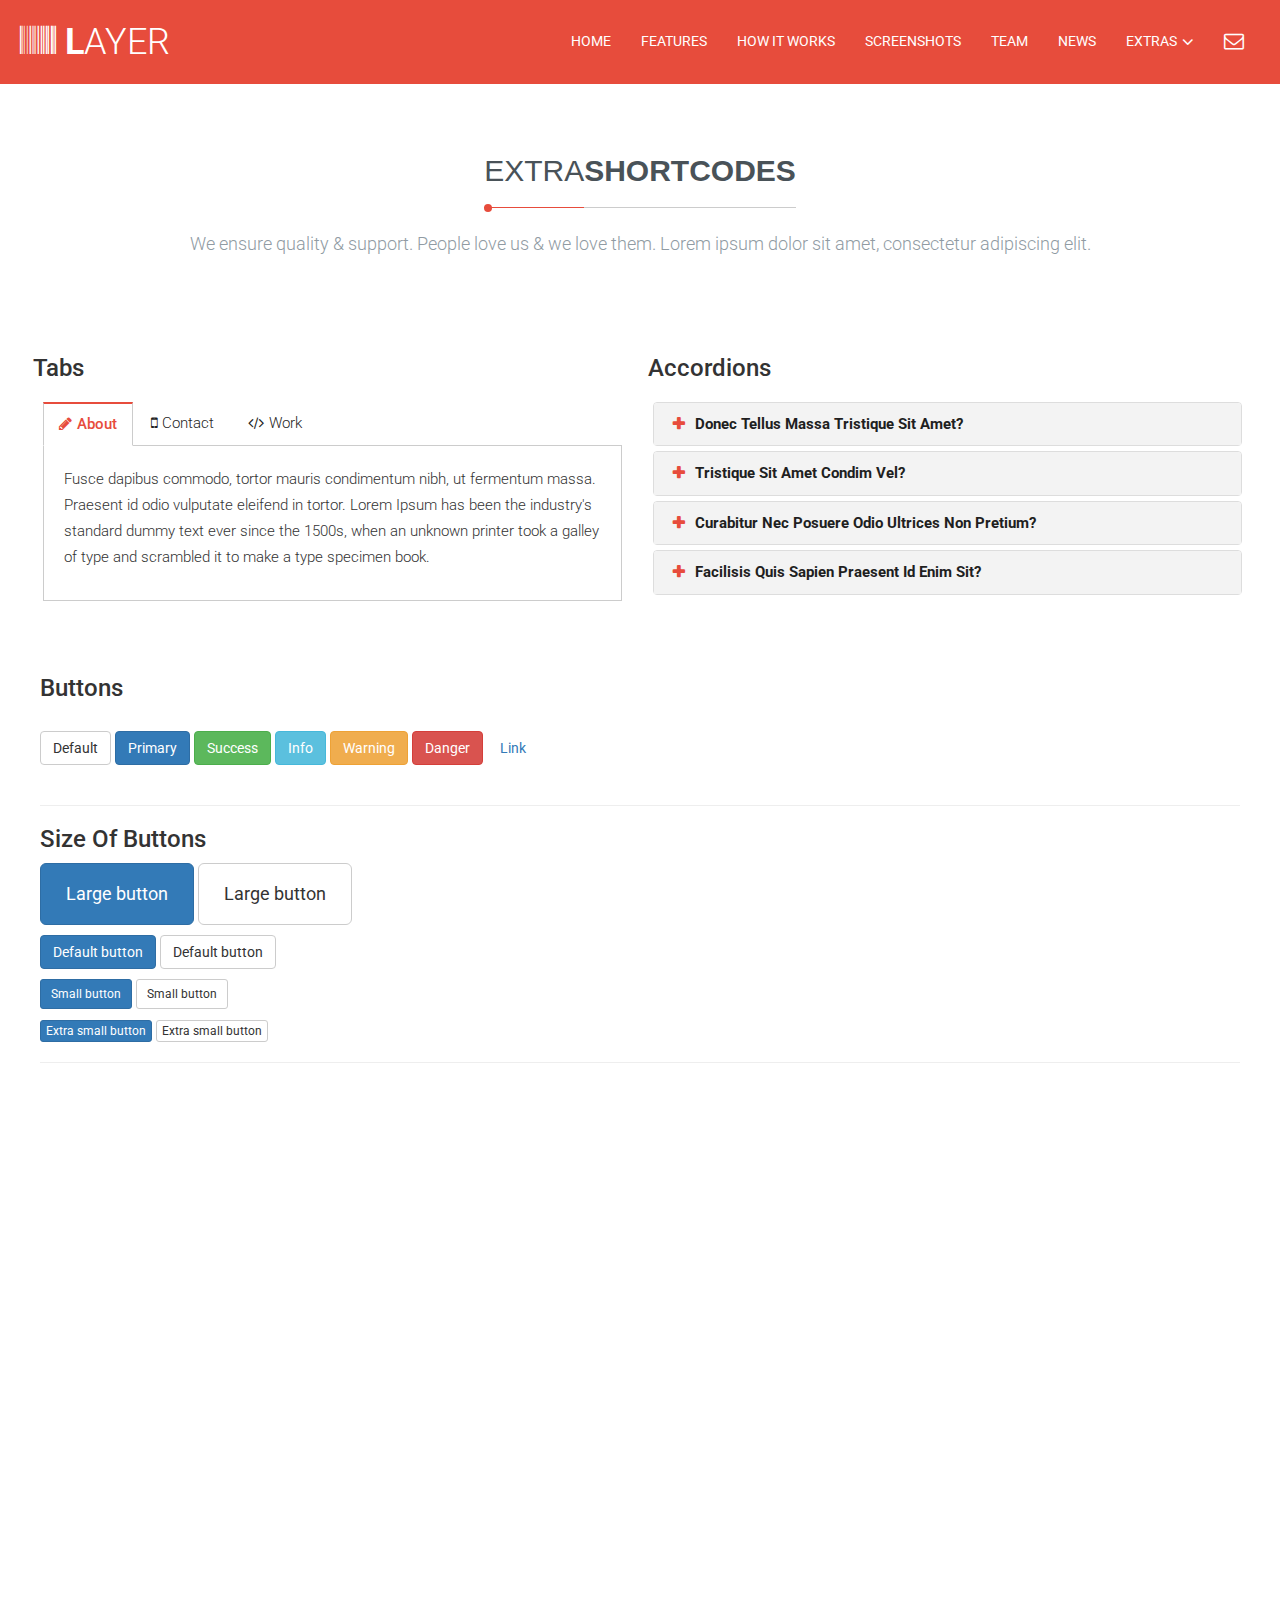
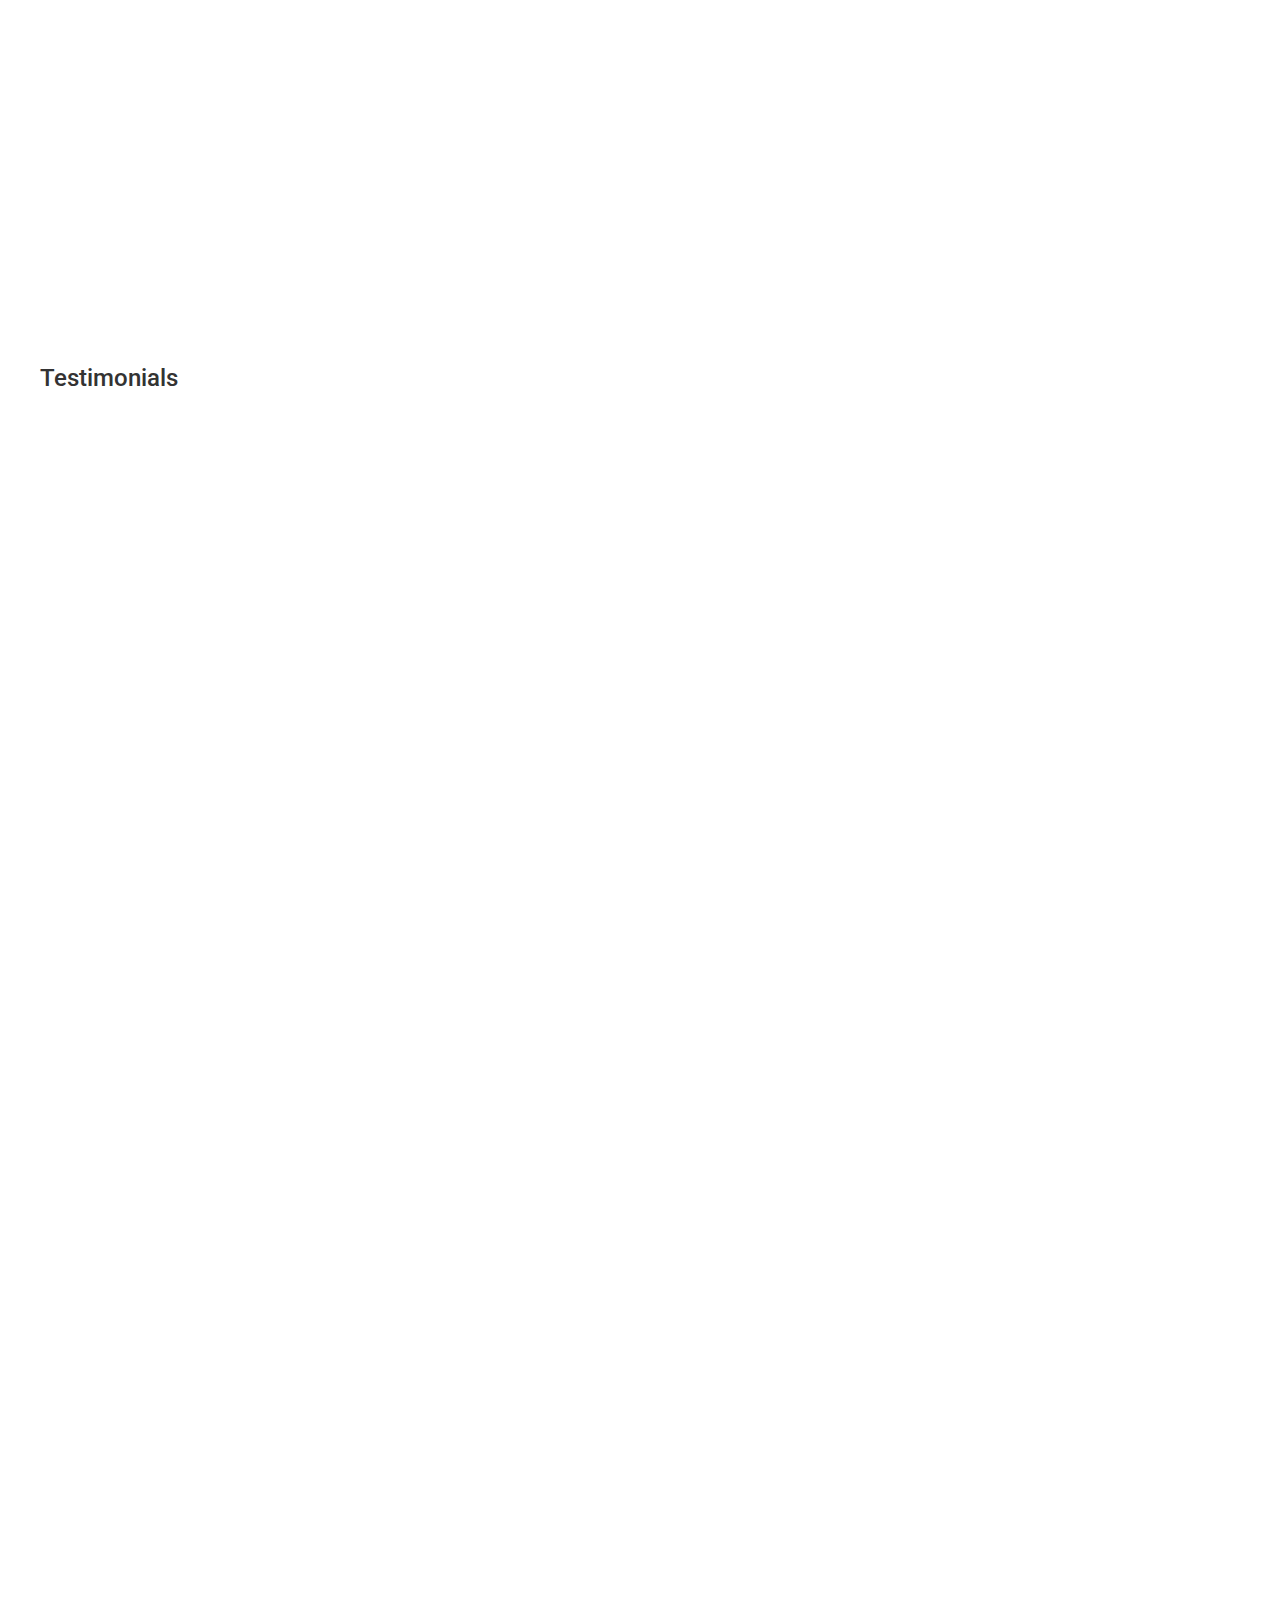
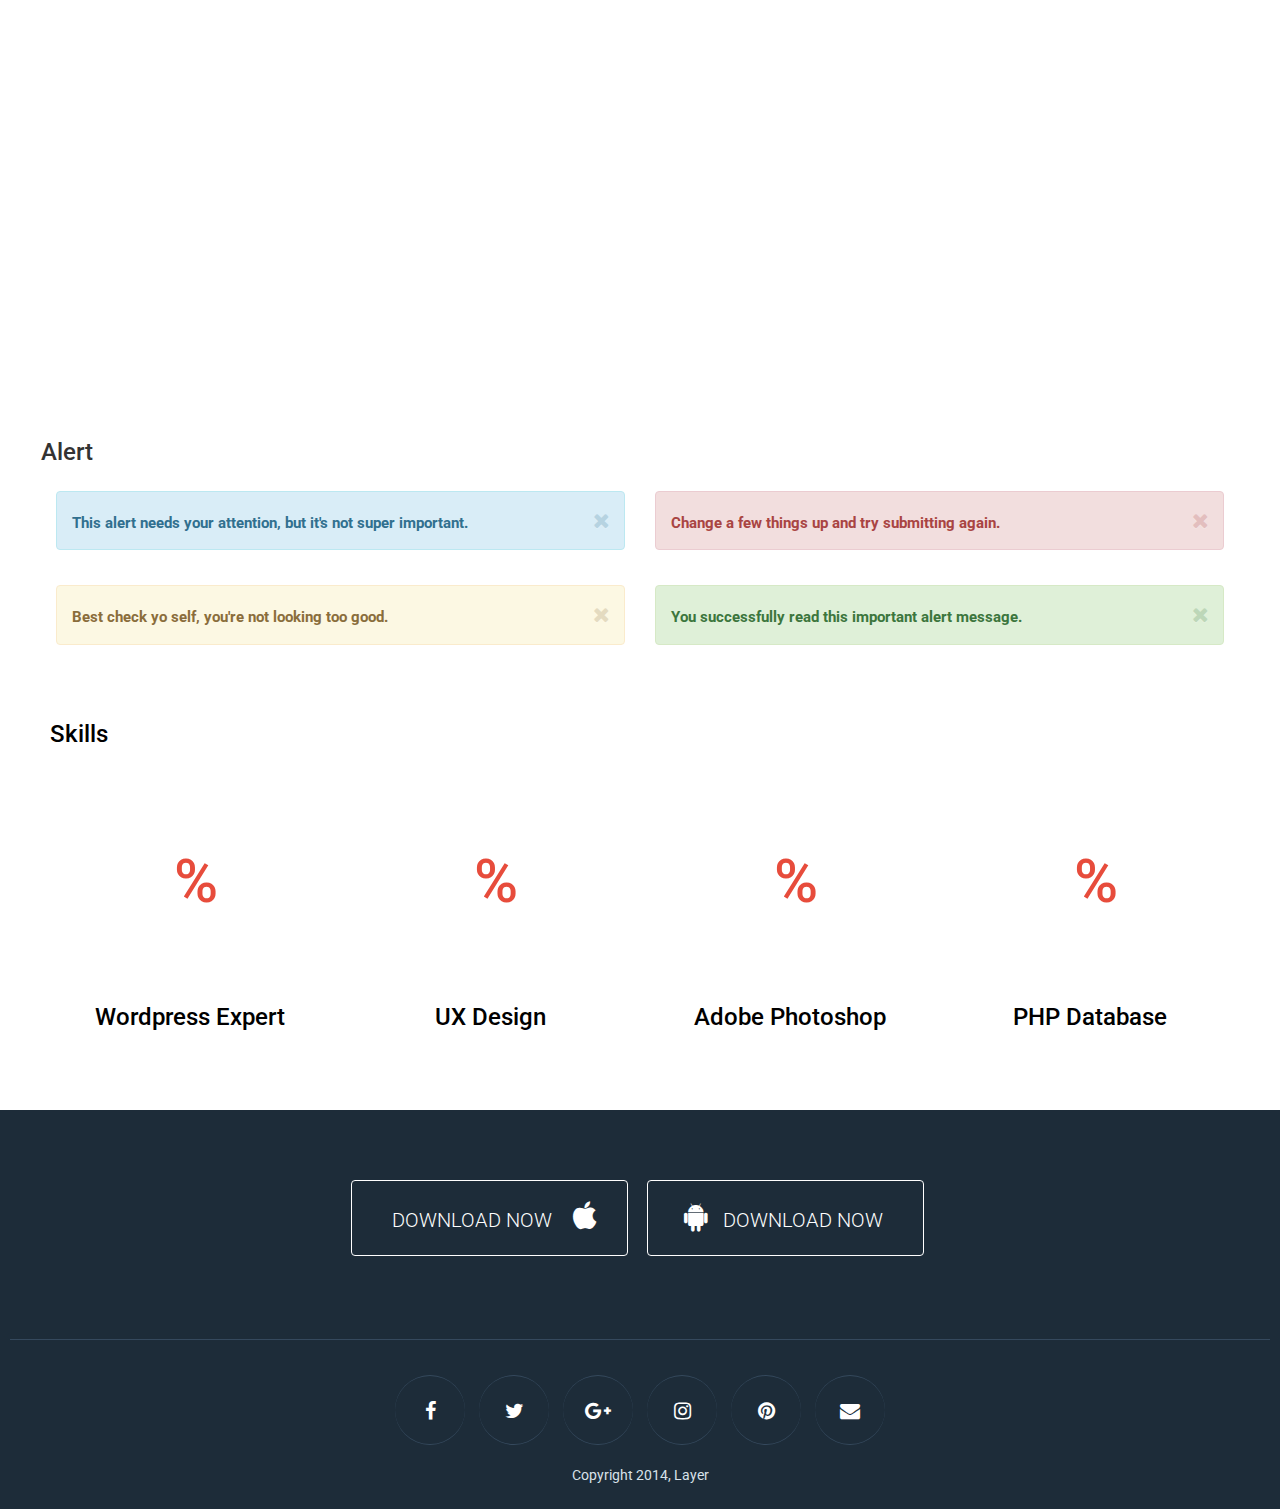
<file: shortcodes.html>
<!DOCTYPE html>
<html lang="en">
<head>

	<!-- Title and Meta Tags Begins -->
	<meta name="viewport" content="width=device-width, initial-scale=1.0, maximum-scale=1.0, user-scalable=no" />
	<meta charset="utf-8">
	<!--[if IE]><meta http-equiv='X-UA-Compatible' content='IE=edge,chrome=1'><![endif]-->
	<meta name="SKYPE_TOOLBAR" content="SKYPE_TOOLBAR_PARSER_COMPATIBLE" />
	<title>Layer</title>    	
	<!-- Title and Meta Tags Ends -->
	
	<!-- Google Fonts -->	
	<link href='http://fonts.googleapis.com/css?family=Roboto:400,300,300italic,400italic,500,500italic,700italic,700,900,900italic' rel='stylesheet' type='text/css'>
	<link href='http://fonts.googleapis.com/css?family=Armata' rel='stylesheet' type='text/css'>
	
	<!-- CSS Begins-->	
	<link href='http://netdna.bootstrapcdn.com/font-awesome/4.1.0/css/font-awesome.min.css' rel='stylesheet' type='text/css'/>
    <link href="css/bootstrap.min.css" rel="stylesheet" type="text/css" />
	<link href="css/animate.min.css" rel="stylesheet" type="text/css"/>
	<link href="css/portfolio.css" rel="stylesheet" type="text/css" />
    <link href="css/prettyPhoto.css" rel="stylesheet" type="text/css" />
	<link href="css/flexslider.css" rel="stylesheet" type="text/css" />
	<link href="css/YTPlayer.css" rel="stylesheet" type="text/css" />
	<!-- Main Style -->
	<link href="css/style.css" rel="stylesheet" type="text/css" />
	<link href="css/responsive.css" rel="stylesheet" type="text/css" />
	<!-- Color Panel -->
    <link href="css/color_panel.css" rel="stylesheet" type="text/css" /> 
	<!-- Skin Colors -->
	<link href="css/color-schemes/red.css" id="changeable-colors" rel="stylesheet" type="text/css" /> 
		
</head>
<body id="header-top">
	
	
	<!-- Header Begins -->
	<div id="header" class="header-section">
	<!-- Top Section Begins -->
			<div id="sticky-section" class="sticky-navigation">
				<div id="top-section" class="top-container container">
					<div class="row">
						<div class="col-md-12">
							<!-- Logo Begins -->
							<div id="logo" class="site-logo col-md-3 no-padding">
								<a title="Logo" href=""><span class="logo-letter"><i class="fa fa-barcode"></i> L</span>ayer</a>
							</div><!-- Logo Ends -->
							
							<!-- Navigation Menu Begins -->
							<div id="navigation" class="col-md-9 no-padding navbar top-navbar">	
							
								<!-- Mobile Nav Toggle Begins -->
								<div class="navbar-header nav-respons">
									<button data-target=".bs-navbar-collapse" data-toggle="collapse" type="button" class="navbar-toggle">
										<span class="sr-only">Toggle navigation</span>
										<span class="icon-bar"></span>
										<span class="icon-bar"></span>
										<span class="icon-bar"></span>
									</button>
								</div><!-- Mobile Nav Toggle Ends -->
								
								<!-- Menu Begins -->
								<nav id="topnav" role="navigation" class="collapse navbar-collapse bs-navbar-collapse no-padding">
									<ul class="nav navbar-nav navbar-right uppercase">
										<li><a href="index.html" class="scroll">Home</a></li>
										<li><a href="index.html#features" class="scroll">Features</a></li>
										<li><a href="index.html#how-it-works" class="scroll">How it Works</a></li>
										<li><a href="index.html#screenshots" class="scroll">Screenshots</a></li>
										<li><a href="index.html#team" class="scroll">Team</a></li>	
										<li><a href="index.html#news" class="scroll">News</a></li>
										<li class="dropdown">
											<a href="#" class="dropdown-toggle" data-toggle="dropdown" data-hover="dropdown" data-delay="10">
												Extras<i class="fa fa-angle-down"></i> 
											</a>
											<!-- DropDown Menu Begins -->
											<ul class="menulist dropdown-menu">
												<li><a href="blog-left-sidebar.html">Blog With Left Sidebar</a></li>
												<li><a href="blog-right-sidebar.html">Blog With Right Sidebar</a></li>
												<li><a href="blog-single.html">Blog Single</a></li>
												<li><a href="blog-grid.html">Blog Grid</a></li>
												<li><a href="blog-timeline.html">Blog Timeline</a></li>
												<li><a href="faq.html">Faq</a></li>
												<li class="bottom-menu"><a href="shortcodes.html">Shortcodes</a></li>
											</ul><!-- DropDown Menu Ends -->
										</li>					
										<li><a href="index.html#contact" class="scroll"><i class="fa fa-envelope-o"></i></a></li>
									</ul>
								</nav><!-- Menu Ends -->						
							</div><!-- Navigation Menu Ends -->
						</div>
					</div>			
				</div>
			</div><!-- Top Section Ends -->
			
				
	</div><!-- Header Ends -->			
	
	
	<!-- Our Categories Begins -->
	<div id="shortcodes" class="section shortcodes">
		<div class="container content-section">
			
			<!-- Title & Desc Row Begins -->
			<div class="row">
				<div class="col-md-12 header text-center">
					<!-- Title --> 
					<div class="title">
						<h2>Extra<span>Shortcodes</span></h2>
					</div>
					<!-- Description --> 
					<p class="desc white">We ensure quality & support. People love us & we love them. Lorem ipsum dolor sit amet, consectetur adipiscing elit.</p>
				</div>
			</div><!-- Title & Desc Row Ends -->
					
			<div class="row title-row">
				<!-- Tab Begins -->
				<div class="col-md-6 tab-menu animated" data-animation="fadeInUp" data-animation-delay="300">
                    <!-- Title -->
                    <h3>Tabs</h3>
                    
                    <!-- Tab Menu Begins -->
                    <ul class="nav nav-tabs" id="myTab">
                        <!-- Tab Menu 1 -->
                        <li class="active"><a href="#mytab1" data-toggle="tab"><i class="fa fa-pencil"></i>About</a></li>
                        <!-- Tab Menu 2 -->
                        <li><a href="#mytab2" data-toggle="tab"><i class="fa fa-mobile"></i>Contact</a></li>
                        <!-- Tab Menu 3 -->
                        <li><a href="#mytab3" data-toggle="tab"><i class="fa fa-code"></i>Work</a></li>
                    </ul><!-- Tab Menu Ends -->
                
                    <!-- Tab Content Begins -->                                
                    <div class="tab-content">
                    
                        <!-- Tab Menu 1 Content -->
                        <div class="tab-pane fade in active" id="mytab1"> 
                        <p>Fusce dapibus commodo, tortor mauris condimentum nibh, ut fermentum massa.
                         Praesent id odio vulputate eleifend in tortor. Lorem Ipsum has been the industry's standard dummy text ever since the 1500s, 
                        when an unknown printer took a galley of type and scrambled it to make a type specimen book.</p></div>
                        
                        <!-- Tab Menu 2 Content -->
                        <div class="tab-pane fade" id="mytab2"><p> Lorem Ipsum has been the industry's standard dummy text ever since the 1500s, 
                        when an unknown printer took a galley of type and scrambled it to make a type specimen book. </p></div>
                        
                        <!-- Tab Menu 3 Content -->
                        <div class="tab-pane fade" id="mytab3"><p>
                        Lorem Ipsum has been the industry's standard dummy text ever since the 1500s, 
                        when an unknown printer took a galley of type and scrambled it to make a type specimen book..</p></div>
                    </div><!-- Tab Content Ends -->                    
                </div><!-- Tab Ends -->
				
				<!-- Accordion Begins -->
				<div class="col-md-6 tab-menu animated" data-animation="fadeInUp" data-animation-delay="300">
					<h3>Accordions</h3>
					<div id="accordion1" class="panel-group short-code accordion">
						<!-- Accordion Box 5 Begins -->
						<div class="panel panel-default border-hidden">
							<div class="panel-heading">
								<!-- Accordion Box 1 Title -->
								<h4 class="panel-title">
									<a href="#collapseFive" data-parent="#accordion1" data-toggle="collapse" class="accordion-toggle collapsed bold">
										Donec tellus massa tristique sit amet?
									</a>
								</h4>
							</div>
							<!-- Accordion Box 5 Description -->
							<div class="accordion-body collapse" id="collapseFive" style="height: 0px;">
								<div class="panel-body white">
									Donec tellus massa, tristique sit amet condim vel, facilisis quis sapien. Praesent id enim sit.
									Curabitur nec posuere odio ultrices non pretium ac.
								</div>
							</div>
						</div><!-- Accordion Box 5 Ends -->
					
					
						<!-- Accordion Box 2 Begins -->
						<div class="panel panel-default border-hidden">
							<div class="panel-heading">
								<!-- Accordion Box 2 Title -->
								<h4 class="panel-title">
									<a href="#collapseSix" data-parent="#accordion1" data-toggle="collapse" class="accordion-toggle collapsed bold"> 
										Tristique sit amet condim vel?
									</a>
								</h4>
							</div>
							<!-- Accordion Box 2 Description -->
							<div class="accordion-body collapse" id="collapseSix" style="height: 0px;">
								<div class="panel-body white">
									Donec tellus massa, tristique sit amet condim vel, facilisis quis sapien. 
									Praesent id enim sit.Curabitur nec posuere odio ultrices non pretium ac.
								</div>
							</div>
						</div><!-- Accordion Box 2 Ends -->
					
					
						<!-- Accordion Box 3 Begins -->
						<div class="panel panel-default border-hidden">
							<div class="panel-heading">
								<!-- Accordion Box 3 Title -->
								<h4 class="panel-title">
									<a href="#collapseSeven" data-parent="#accordion1" data-toggle="collapse" class="accordion-toggle collapsed bold">  
										Curabitur nec posuere odio ultrices non pretium?
									</a>
								</h4>
							</div>
							<!-- Accordion Box 3 Description -->
							<div class="accordion-body collapse" id="collapseSeven" style="height: 0px;">
								<div class="panel-body white">
									Donec tellus massa, tristique sit amet condim vel, facilisis quis sapien. 
									Praesent id enim sit.Curabitur nec posuere odio ultrices non pretium ac.
								</div>
							</div>
						</div><!-- Accordion Box 3 Ends -->
					
					
						<!-- Accordion Box 4 Begins -->
						<div class="panel panel-default">
							<div class="panel-heading">
								<!-- Accordion Box 4 Title -->
								<h4 class="panel-title">
									<a href="#collapseEight" data-parent="#accordion1" data-toggle="collapse" class="accordion-toggle collapsed bold">  
										Facilisis quis sapien praesent id enim sit?
									</a>
								</h4>
							</div>
							<!-- Accordion Box 4 Description -->
							<div class="accordion-body collapse" id="collapseEight" style="height: 0px;">
								<div class="panel-body white">
									Donec tellus massa, tristique sit amet condim vel, facilisis quis sapien. 
									Praesent id enim sit.Curabitur nec posuere odio ultrices non pretium ac.
								</div>
							</div>
						</div><!-- Accordion Box 4 Ends -->  
					</div>
				</div><!-- Accordion Ends -->
				
				<!-- Button Begins -->
				<div class="col-md-12 animated" data-animation="fadeInUp" data-animation-delay="300">
					<div class="button">
						<h3>Buttons</h3>                        
						<div class="button-inner">
							<button type="button" class="btn btn-default">Default</button>
		
							<button type="button" class="btn btn-primary">Primary</button>
							
							<button type="button" class="btn btn-success">Success</button>
							
							<button type="button" class="btn btn-info">Info</button>
							
							<button type="button" class="btn btn-warning">Warning</button>
							
							<button type="button" class="btn btn-danger">Danger</button>
							
							<button type="button" class="btn btn-link">Link</button>
						</div>
					</div><hr>
					
					<div class="button-size animated" data-animation="fadeInUp" data-animation-delay="300">
						<h3>Size Of Buttons</h3>
						<p class="text-left">
						  <button type="button" class="btn btn-primary btn-lg">Large button</button>
						  <button type="button" class="btn btn-default btn-lg">Large button</button>
						</p>
						<p class="text-left">
						  <button type="button" class="btn btn-primary">Default button</button>
						  <button type="button" class="btn btn-default">Default button</button>
						</p>
						<p class="text-left">
						  <button type="button" class="btn btn-primary btn-sm">Small button</button>
						  <button type="button" class="btn btn-default btn-sm">Small button</button>
						</p>
						<p class="text-left">
						  <button type="button" class="btn btn-primary btn-xs">Extra small button</button>
						  <button type="button" class="btn btn-default btn-xs">Extra small button</button>
						</p>                        
					</div><hr>
				</div><!-- Button Ends -->	
					
				<!-- Progress Bar Begins -->
				<div class="progressbar">
					<!-- Progress-bar-default Begins -->
					<div class="col-md-6 progress-bar-default animated" data-animation="fadeInUp" data-animation-delay="300">
					
						<!-- Title -->
						<h3>Progress Bar-Default</h3>    
											   
						<!-- Progress Bar 1 -->            	
						<div class="progress">
						  <div class="progress-bar progress-bar-primary" data-percentage="100" role="progressbar" aria-valuenow="40" aria-valuemin="0" aria-valuemax="100" style="width: 60%">
							<span class="progress-label">60%</span>
						  </div>
						</div>       
						
						 <!-- Progress Bar 2 -->                                                   
						<div class="progress">
						  <div class="progress-bar progress-bar-success" role="progressbar" aria-valuenow="40" aria-valuemin="0" aria-valuemax="100" style="width: 40%">
							<span class="progress-label">40%</span>
						  </div>
						</div>
						
						 <!-- Progress Bar 3 -->  
						<div class="progress">
						  <div class="progress-bar progress-bar-info" role="progressbar" aria-valuenow="20" aria-valuemin="0" aria-valuemax="100" style="width: 20%">
							<span class="progress-label">20%</span>
						  </div>
						</div>
						
						 <!-- Progress Bar 4 -->  
						<div class="progress">
						  <div class="progress-bar progress-bar-warning" role="progressbar" aria-valuenow="60" aria-valuemin="0" aria-valuemax="100" style="width: 60%">
							<span class="progress-label">60%</span>
						  </div>
						</div>
						
						 <!-- Progress Bar 5 -->  
						<div class="progress">
						  <div class="progress-bar progress-bar-danger" role="progressbar" aria-valuenow="80" aria-valuemin="0" aria-valuemax="100" style="width: 80%">
							<span class="progress-label">80%</span>
						  </div>
						</div>										
					</div><!-- Progress-bar-default Ends -->
					
					
					<!-- Progressbar Animated Begins -->
					<div class="col-md-6 animated" data-animation="fadeInUp" data-animation-delay="300">
						<!-- Title -->
						<h3>Progress Bar-Animated</h3>
						
						<!-- Progress Bar 1 -->
						<div class="progress progress-striped active">
						  <div class="progress-bar progress-bar-primary" role="progressbar" aria-valuenow="40" aria-valuemin="0" aria-valuemax="100" style="width: 60%">
							<span class="progress-label">60%</span>
						  </div>
						</div>
						
						<!-- Progress Bar 2 -->
						<div class="progress progress-striped active">
							<div class="progress-bar progress-bar-success" role="progressbar" aria-valuenow="40" aria-valuemin="0" aria-valuemax="100" style="width: 40%">
								<span class="progress-label">40%</span>
							</div>
						</div>
						
						<!-- Progress Bar 3 -->
						<div class="progress progress-striped active">
							<div class="progress-bar progress-bar-info" role="progressbar" aria-valuenow="20" aria-valuemin="0" aria-valuemax="100" style="width: 70%">
								<span class="progress-label">70%</span>
							</div>
						</div>
						
						<!-- Progress Bar 4 -->
						<div class="progress progress-striped active">
							<div class="progress-bar progress-bar-warning" role="progressbar" aria-valuenow="60" aria-valuemin="0" aria-valuemax="100" style="width: 90%">
								<span class="progress-label">90%</span>
							</div>
						</div>
						
						<!-- Progress Bar 5 -->
						<div class="progress progress-striped active">
							<div class="progress-bar progress-bar-danger" role="progressbar" aria-valuenow="80" aria-valuemin="0" aria-valuemax="100" style="width: 50%">
								<span class="progress-label">50%</span>
							</div>
						</div> 
					</div><!-- Progressbar Animated Ends -->
				</div><!-- Progress Bar Ends -->	
				
				<!-- Panel Begins -->
				<div class="panels">
					<div class="col-md-12 animated" data-animation="fadeInUp" data-animation-delay="300"> 
						<!-- Title -->
						<h3>Panels</h3>
						
						<!-- Panel 1 --> 
						<div class="panel panel-primary" data-animated="fadeInUp">
							<div class="panel-heading">Panel heading without title</div>
								<div class="panel-body">
									Panel content
								</div>
						</div>
						
						<!-- Panel 2 -->
						<div class="panel panel-success" data-animated="fadeInUp">
							<div class="panel-heading">
								<!-- Panel Title -->
								<div class="panel-title">Panel title</div>
							</div>
							<div class="panel-body">
								<!-- Panel Content -->
								Panel content
							</div>
						</div>
						
						<!-- Panel 3 -->
						<div class="panel panel-warning" data-animated="fadeInUp">
							<div class="panel-heading">
								<!-- Panel Title -->
								<div class="panel-title">Panel title</div>
							</div>
							<div class="panel-body">
								<!-- Panel Content -->
								Panel content
							</div>
						</div>
						
						<!-- Panel 4 -->
						<div class="panel panel-danger" data-animated="fadeInUp">
							<div class="panel-heading">
								<!-- Panel Title -->
								<div class="panel-title">Panel title</div>
							</div>
							<div class="panel-body">
								<!-- Panel Content -->
								Panel content
							</div>
						</div>
					</div>
				</div><hr><!-- Panel Ends -->		
				
				
				<!-- Testimonial Begins -->            
				<div class="col-md-12 testimonial">
            		<h3>Testimonials</h3>
              				
					<!-- Testimonial Left Section -->
					<div class="col-md-6 animated" data-animation="fadeInUp" data-animation-delay="300">
						<div class="testimonial-inner">
							<div class="testimonial-content">
							
							<!-- Description -->
								<p>Lorem ipsum dolor sit amet, consectetur adipisicing elit, sed do eiusmod tempor incididunt ut labore et dolore magna aliqua. Ut enim ad minim veniam, quis nostrud exercitation ullamco laboris nisi ut aliquip ex ea commodo consequat.</p>
							</div>
							
							<!-- Name -->
							<div class="testimonial-author"><span class="bold">John Doe</span></div>
						</div><hr>
					</div>
					
					
					<!-- Testimonial Right Section -->
					<div class="col-md-6 animated" data-animation="fadeInUp" data-animation-delay="300">
						<div class="testimonial-inner">
							<div class="testimonial-content">
							
								 <!-- Description -->
								<p>Lorem ipsum dolor sit amet, consectetur adipisicing elit, sed do eiusmod tempor incididunt ut labore et dolore magna aliqua. Ut enim ad minim veniam, quis nostrud exercitation ullamco laboris nisi ut aliquip ex ea commodo consequat. </p>
							</div>
							
							 <!-- Name -->
							<div class="testimonial-author"><span class="bold">Clinton Francis</span></div>
						</div><hr>
					</div><!-- Testimonials Ends -->
                
                
               		<!-- Testimonial 2 Inner Begins -->                
                	<!-- Testimonial Left Section -->
					<div class="col-md-6 animated" data-animation="fadeInUp" data-animation-delay="300">
						<div class="testimonial2-inner">
							<div class="testimonial-content">
							
								<!-- Image -->
								<img src="images/shortcodes/1.jpg" alt="" height="110" width="110" />
								
								<!-- Description -->
								<p>Lorem ipsum dolor sit amet, consectetur adipisicing elit, sed do eiusmod tempor incididunt ut labore et dolore magna aliqua. Ut enim ad minim veniam, quis nostrud exercitation ullamco laboris nisi ut aliquip ex ea commodo consequat.</p>
							</div>
							
							<!-- Name -->
							<div class="testimonial-author"><span class="bold">Pietro Django</span></div>
						</div><hr>
					</div>
                    
                	<!-- Testimonial Right Section -->
					<div class="col-md-6 animated" data-animation="fadeInUp" data-animation-delay="300">
						<div class="testimonial2-inner">
							<div class="testimonial-content">
							
								<!-- Image -->
								<img src="images/shortcodes/2.jpg" alt="" height="110" width="110" />
								
								<!-- Description -->
								<p>Lorem ipsum dolor sit amet, consectetur adipisicing elit, sed do eiusmod tempor incididunt ut labore et dolore magna aliqua. Ut enim ad minim veniam, quis nostrud exercitation ullamco laboris nisi ut aliquip ex ea commodo consequat. </p>
							</div>
							
							<!-- Name -->
							<div class="testimonial-author"><span class="bold">Jacques Duquesne</span></div>
						</div><hr>
					</div>                   
				</div><!-- Testimonial 2 Inner Ends -->
                
                
                <!-- Testimonials 3 Section Begins -->
				<div class="col-md-12 testimonial3-inner animated" data-animation="fadeInUp" data-animation-delay="300">
					<div id="carousel-example-generic" class="carousel slide" data-ride="carousel">
						<!-- Indicators  -->
						<ol class="carousel-indicators">
							<li data-target="#carousel-example-generic" data-slide-to="0" class="active"></li>
							<li data-target="#carousel-example-generic" data-slide-to="1"></li>
							<li data-target="#carousel-example-generic" data-slide-to="2"></li>
						</ol>
			
						<!-- Testimonial Inner -->                            
						<div class="carousel-inner">   
			
							<!-- Item 1 -->
							<div class="item active">
								<div class="item-img">
									<!-- Image -->
									<img src="images/shortcodes/1.jpg" alt="" height="110" width="110" />
									<!-- Member Name -->
									<h3 class="bold">John Doe</h3>
									<!-- Member Position -->
									<h5>CEO</h5>
								</div>
								<!-- Description -->
								<p class="item-descripion">Nulla vitae libero, a pharetra augue. Integer posuere a ante venenatis condimentum. Donec id elit non miporta gravida metus. Fusce dapibus commodo, tortor mauris condimentum nibh, ut fermentum massa. Praesent id odio vulputate eleifend in tortor. Lorem ipsum dolor sit amet, consectetur adipisicing elit, sed do eiusmod tempor incididunt ut labore et dolore magna aliqua.</p>
							</div>
			
							<!-- Item 2 -->
							<div class="item">
								<div class="item-img">
									<!-- Image -->
									<img src="images/shortcodes/2.jpg" alt="" height="110" width="110" />
									<!-- Member Name -->
									<h3 class="bold">Clinton Francis</h3>
									<!-- Member Position -->
									<h5>Founder</h5>
								</div>
								<!-- Description -->
								<p class="item-descripion">Nulla vitae libero, a pharetra augue. Integer posuere a ante venenatis condimentum. Donec id elit non miporta gravida metus. Fusce dapibus commodo, tortor mauris condimentum nibh, ut fermentum massa. Praesent id odio vulputate eleifend in tortor. Lorem ipsum dolor sit amet, consectetur adipisicing elit, sed do eiusmod tempor incididunt ut labore et dolore magna aliqua.</p>
							</div>
			
							<!-- Item 3 -->
							<div class="item">
								<div class="item-img">
									<!-- Image -->
									<img src="images/shortcodes/1.jpg" alt="" height="110" width="110" />
									<!-- Member Name -->
									<h3 class="bold">Pietro Django</h3>
									<!-- Member Position -->
									<h5>Marketing</h5>
								</div>
								<!-- Description -->
								<p class="item-descripion">Nulla vitae libero, a pharetra augue. Integer posuere a ante venenatis condimentum. Donec id elit non miporta gravida metus. Fusce dapibus commodo, tortor mauris condimentum nibh, ut fermentum massa. Praesent id odio vulputate eleifend in tortor. Lorem ipsum dolor sit amet, consectetur adipisicing elit, sed do eiusmod tempor incididunt ut labore et dolore magna aliqua.</p>
							</div>
			 
						</div><!-- Testimonial Inner Ends -->                          
					</div><hr><!-- Testimonial Carousel Ends -->
				</div><!-- Testimonial Ends -->
				
				
				<!-- Carousal Section Begins -->
				<div class="col-md-12 carousel animated" data-animation="fadeInUp" data-animation-delay="300">
					<h3>Carousel-Slider</h3>
		   
					<!-- Left Part Begins -->
					<div class="col-md-8">
						<!-- Carousel Inner -->
						<div id="carousel-example-generic1" class="carousel slide" data-ride="carousel">
							<!-- Carousel Indicators -->      
							<ol class="carousel-indicators">
								<li data-target="#carousel-example-generic1" data-slide-to="0" class="active"></li>
								<li data-target="#carousel-example-generic1" data-slide-to="1"></li>
								<li data-target="#carousel-example-generic1" data-slide-to="2"></li>
							</ol>                      
							<!-- Wrapper for slides -->
							<div class="carousel-inner">                            
								<!-- Carousel Item 1 -->
								<div class="item active">
									<img src="images/shortcodes/carousel/1.jpg" alt="" height="555" width="750"/>
									<div class="carousel-caption">
									</div>
								</div>
								<!-- Carousel Item 2 -->
								<div class="item">
									<img src="images/shortcodes/carousel/2.jpg" alt="" height="555" width="750"/>
									<div class="carousel-caption">
									</div>
								</div>
								<!-- Carousel Item 3 -->
								<div class="item">
									<img src="images/shortcodes/carousel/3.jpg" alt="" height="555" width="750"/>
									<div class="carousel-caption">
									</div>
								</div>             
											  
							</div> <!-- Wrapper for slides Ends -->
						</div><!-- Carousel Inner Ends -->
				  </div><!-- Left Part Ends -->
						 
					 <!-- Right Part Begins -->
					 <div class="col-md-4 carousel-content animated" data-animation="fadeInUp" data-animation-delay="300">
						<!-- Title -->
						<h3>Lorem ipsum dolor sit amet</h3>
						
						<!-- Description -->
						<p>Lorem ipsum dolor sit amet, consectetur adipisicing elit, sed do eiusmod tempor incididunt ut labore et dolore magna aliqua. Ut enim ad minim veniam, Ut enim ad minim veniam, quis nostrud exercitation ullamco laboris nisi ut aliquip ex ea commodo consequat. Quis nostrud exercitation ullamco laboris nisi ut aliquip ex ea commodo consequat.</p>
						
						<!-- Lists -->
						<p><i class="fa fa-check-square"></i>  Lorem ipsum dolor sit amet</p>
						<p><i class="fa fa-check-square"></i>  Lorem ipsum dolor sit amet</p><br>
						
						<!-- Read More Button -->
						<a class="bold" href="">Read More</a>
					 </div><!-- Right Part Ends -->                           
				</div><hr> <!-- Carousal Section Ends -->
            
			
				<!-- Counting Begins -->
				<div class="col-md-12 fact-top animated" data-animation="fadeInUp" data-animation-delay="300">
					<div class="shortcode-title">	
						<h3>Fun Factors</h3>
					</div>
					<!-- Count Box 1 -->	
					<div class="col-sm-6 col-md-3 fact-top text-center">
						<!-- Count Number -->
						<div class="fact-number" data-perc="1230">
							<!-- Icons -->
							<i class="fa fa-3x fa-users"></i><br>
							<div class="fact-margin factor"></div>
							<!-- Title -->
							<h4 class="bold" data-animated="fadeInUp">HAPPY CLIENTS</h4>
						</div>
					</div>
							
					<!-- Count Box 2 -->
					<div class="col-sm-6 col-md-3 fact-top text-center">
						<!-- Count Number -->
						<div class="fact-number" data-perc="99">
							<!-- Icons -->
							<i class="fa fa-3x fa-thumbs-o-up"></i><br>
							<div class="fact-margin factor"></div>
							<!-- Title -->
							<h4 class="bold" data-animated="bounceIn">SUCCESS RATE</h4>				
						</div>
					</div>
							
					<!-- Count Box 3 -->
					<div class="col-sm-6 col-md-3 fact-top text-center">
						<!-- Count Number -->
						<div class="fact-number" data-perc="2330">
							<!-- Icons -->
							<i class="fa fa-3x fa-columns"></i><br>
							<div class="fact-margin factor"></div>
							<h4 class="bold" data-animated="bounceIn">PAGE VIEWS</h4>				
						</div>
					</div>
							
					<!-- Count Box 4 -->
					<div class="col-sm-6 col-md-3 fact-top text-center">
						<!-- Count Number -->
						<div class="fact-number" data-perc="630">
							<!-- Icon -->
							<i class="fa fa-3x fa-coffee"></i><br>
							<div class="fact-margin factor"></div>
							<!-- Title -->
							<h4 class="bold" data-animated="bounceIn">SERVED COFFEES</h4>				
						</div>
					</div>				
				</div><!-- Counting Ends -->
				
				
				<!-- Alert Section Begins -->
				<div class="col-md-12 alert">
					<!-- Title -->
					<h3>Alert</h3>
					
					<!-- Alert Box 1 -->
					<div class="col-md-6 alert-top">
						<div class="alert alert-info alert-dismissable">
							<button class="close" aria-hidden="true" data-dismiss="alert" type="button">
								<i class="fa fa-times"></i>
							</button>
							<strong>This alert needs your attention, but it's not super important.</strong> 
						</div>
					</div>
					
					<!-- Alert Box 2 -->
					<div class="col-md-6 alert-top">
						<div class="alert alert-danger alert-dismissable">
							<button class="close" aria-hidden="true" data-dismiss="alert" type="button">
								<i class="fa fa-times"></i>
							</button>
							<strong>Change a few things up and try submitting again.</strong>
						</div>
					</div>
					
					<!-- Alert Box 3 -->
					<div class="col-md-6 alert-top">
						<div class="alert alert-warning alert-dismissable">
							<button class="close" aria-hidden="true" data-dismiss="alert" type="button">
								<i class="fa fa-times"></i>
							</button>
							<strong>Best check yo self, you're not looking too good.</strong>
						</div>
					</div>
					
					<!-- Alert Box 4 -->
					<div class="col-md-6 alert-top">
						<div class="alert alert-success alert-dismissable">
							<button class="close" aria-hidden="true" data-dismiss="alert" type="button">
								<i class="fa fa-times"></i>
							</button>
							<strong>You successfully read this important alert message.</strong>
						</div>
					</div>                    
				</div><!-- Alert Section Ends -->
				
				
				<!-- Skill Section Begins -->
				<section id="skill" class="col-md-12 skill">
					<div class="shortcode-title">	
						<h3>Skills</h3>
					</div>
					<div class="skills-inner">
						<!-- Skill Box 1 -->
						<div class="col-md-3 col-sm-6">						
							<div class="piechart" data-percent="75" data-barcolor="#999999"><span></span></div>
							<h3 class="text-center normal">Wordpress Expert</h3>
						</div>
						<!-- Skill Box 2 -->
						<div class="col-md-3 col-sm-6">					
							<div class="piechart" data-percent="90" data-barcolor="#999999"><span></span></div>
							<h3 class="text-center normal">UX Design</h3>
						</div>
						<!-- Skill Box 3 -->
						<div class="col-md-3 col-sm-6">					
							<div class="piechart" data-percent="60" data-barcolor="#999999"><span></span></div>
							<h3 class="text-center normal">Adobe Photoshop</h3>
						</div>
						<!-- Skill Box 4 -->
						<div class="col-md-3 col-sm-6">
							<div class="piechart" data-percent="65" data-barcolor="#999999"><span></span></div>
							<h3 class="text-center normal">PHP Database</h3>
						</div>
					</div><!-- Container Ends -->
				</section><!-- Skill Section Ends -->
			</div><!-- Row Ends -->
		</div><!-- Container Ends -->
	</div><!-- Our Categories Ends -->
	
     
	<!-- Download Now Section Begins -->
	<section class="download-now">
		<div class="container download-now-inner">
			<!-- Download Buttons -->
			<div class="row text-center">
				<!-- Button -->
				<a class="btn slide-btn iphone" href="#">Download Now <i class="fa fa-apple"></i></a>
				<!-- Button -->				
				<a class="btn slide-btn bg-color" href="#"><i class="fa fa-android"></i> Download Now</a>
			</div>
		</div>
	</section>
	<!-- Download Now Section Begins -->
	
	
	
	<!-- Copyright Section Begins -->
	<section id="copyright" class="copyright">
		<div class="container">	
			
			<!-- Social Media -->
			<div class="row social-media">
				<div class="col-md-12">
					<!-- Icons -->
					<a href="#" target="_blank"><i class="fa fa-facebook"></i></a>
					<a href="#" target="_blank"><i class="fa fa-twitter"></i></a>
					<a href="#" target="_blank"><i class="fa fa-google-plus"></i></a>
					<a href="#" target="_blank"><i class="fa fa-instagram"></i></a>
					<a href="#" target="_blank"><i class="fa fa-pinterest"></i></a>
					<a href="#" target="_blank"><i class="fa fa-envelope"></i></a>
				</div>
			</div>
			
			<div class="row">
				<!-- Copyright Title -->
				<div class="col-md-12 text-center">
					<p>Copyright 2014, Layer</p> 
				</div>
			</div>
		</div>
	</section><!-- Copyright Section Ends -->

     
     
    <!-- Script Begins -->
	<script type="text/javascript" src="js/jquery-1.11.0.min.js"></script>	   	
	<script type="text/javascript" src="js/bootstrap.min.js"></script>	
	<script type="text/javascript" src="js/bootstrap-hover-dropdown.min.js"></script>
	<script type="text/javascript" src="js/bootstrapValidator.min.js"></script>	
	<script type="text/javascript" src="js/jquery.sticky.js"></script>	
	<!-- Slider and Features Canvas -->	
	<script type="text/javascript" src="js/jquery.superslides.js"></script>
	<script type="text/javascript" src="js/jquery.flexslider-min.js"></script>
	
	<!-- Overlay -->
	<script type="text/javascript" src="js/overlay/modernizr.js"></script>
	<!-- Portfolio -->
	<script type="text/javascript" src="js/jquery.prettyPhoto.js"></script>
   <script type="text/javascript" src="js/jquery.mixitup.min.js"></script>
	<script type="text/javascript" src="js/jquery.fitvids.js"></script>
	<script type="text/javascript" src="js/jquery.easing.1.3.js"></script>
	<!-- Video -->
	<script type="text/javascript" src="js/jquery.mb.YTPlayer.js"></script>		
	<!-- Counting Section -->
	<script type="text/javascript" src="js/jquery.appear.js"></script>
	<!-- Expertise Circular Progress Bar -->
	<script type="text/javascript" src="js/jquery.easypiechart.min.js"></script>
	<script type="text/javascript" src="js/effect.js"></script>
	<!-- Twitter -->
	<script type="text/javascript" src="js/tweet/carousel.js"></script>
	<script type="text/javascript" src="js/tweet/scripts.js"></script>
	<script type="text/javascript" src="js/tweet/tweetie.min.js"></script>
	<!-- Custom -->	
	<script type="text/javascript" src="js/custom.js"></script>	
	<!-- Color -->
	<script type="text/javascript" src="js/color-panel.js"></script>
    
</body>
</html>
</file>
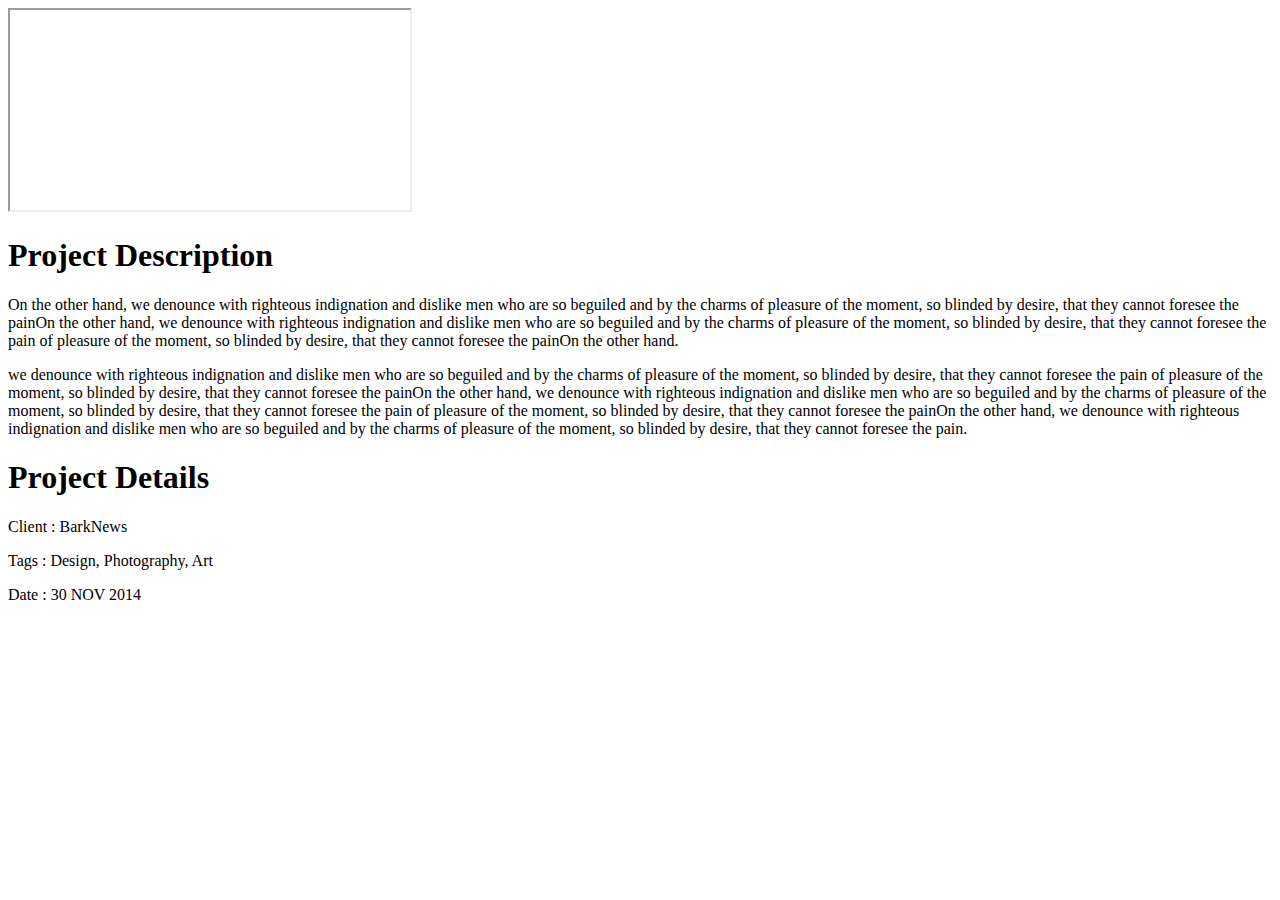
<file: projects/project-3.html>
<!DOCTYPE html>
<html lang="en">
<head>
    <meta charset="utf-8" />
    <title>Oxygen OnePage HTML Theme</title>

</head>
<body>


    <section class="extended-project container">
        <div class="inner portfolio">
            <!-- Your Project Video -->
            <div class="project">
                <div class="fit-vids fullwidth">
                    <!-- Video -->
                    <iframe src="https://player.vimeo.com/video/56755157" width="400" height="200" webkitallowfullscreen mozallowfullscreen allowfullscreen ></iframe>
                </div>
            </div>
            <!-- Header -->
            <h1 class="project-header bold condensed uppercase">Project Description</h1>
            <!-- Description -->
            <!-- Description -->
            	<p class=" project-desc light">On the other hand, we denounce with righteous indignation and dislike men who are so beguiled and by the <span class="colored normal">charms</span> of pleasure of the moment, so blinded by desire, that they cannot foresee the painOn the other hand, we denounce with righteous indignation and dislike men who are so beguiled and by the charms of pleasure of the moment, so blinded by desire, that they cannot foresee the pain of pleasure of the moment, so blinded by desire, that they cannot foresee the painOn the other hand.</p>
				<p class=" project-desc light"> we denounce with righteous indignation and dislike men who are so beguiled and by the charms of pleasure of the moment, so blinded by desire, that they cannot foresee the pain of pleasure of the moment, so blinded by desire, that they cannot foresee the painOn the other hand, we denounce with righteous indignation and dislike men who are so beguiled and by the charms of pleasure of the moment, so blinded by desire, that they cannot foresee the pain of pleasure of the moment, so blinded by desire, that they cannot foresee the painOn the other hand, we denounce with righteous indignation and dislike men who are so beguiled and by the charms of pleasure of the moment, so blinded by desire, that they cannot foresee the pain.</p>

            <!-- Header -->
            <h1 class="project-header bold condensed uppercase">Project Details</h1>

            <!-- Description -->
            <p class=" project-detail light"><span class="bold condensed uppercase">Client : </span>BarkNews</p>

            <p class=" project-detail light"><span class="bold condensed uppercase">Tags : </span>Design, Photography, Art</p>

            <p class=" project-detail light"><span class="bold condensed uppercase">Date : </span>30 NOV 2014</p>

         </div><!-- End Inner Portfolio -->

    </section><!-- End Project -->

</body>
</html>
</file>
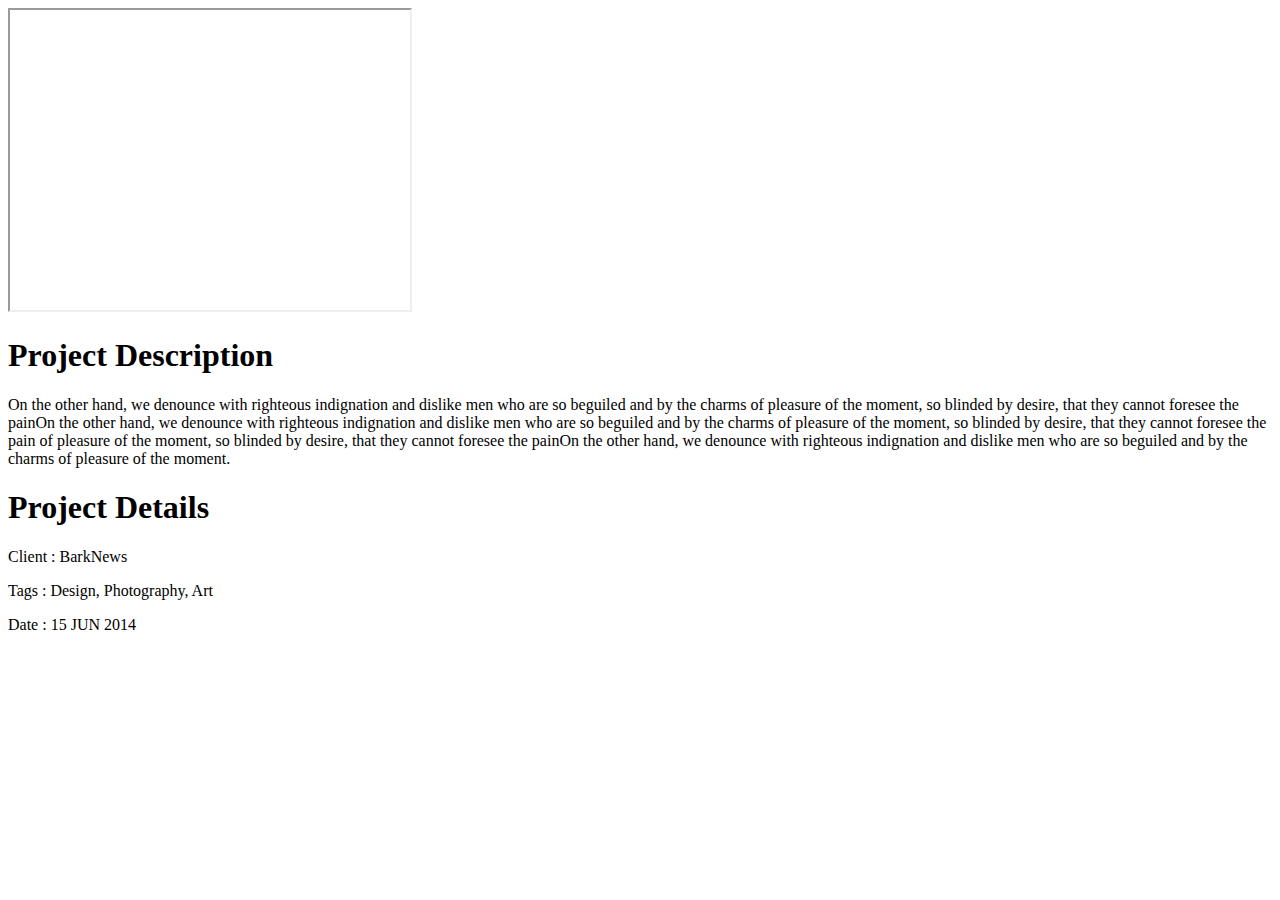
<file: projects/project-4.html>
<!DOCTYPE html>
<html lang="en">
<head>
</head>
<body>


    <section class="extended-project container">

        <div class="inner portfolio">

            <div class="col-xs-8">
                <!-- Your Project Video -->
                <div class="project">
                    <div class="fit-vids fullwidth">
                        <!-- Video -->
                        <iframe src="https://player.vimeo.com/video/56755157" width="400" height="300" webkitallowfullscreen mozallowfullscreen allowfullscreen ></iframe>
                    </div>
                </div>
            </div>

            <div class="col-xs-4">

                <!-- Header -->
                <h1 class="project-header bold condensed no-padding uppercase">Project Description</h1>

                <!-- Description -->
                <p class=" project-desc light">On the other hand, we denounce with righteous indignation and dislike men who are so beguiled and by the <span class="colored normal">charms</span> of pleasure of the moment, so blinded by desire, that they cannot foresee the painOn the other hand, we denounce with righteous indignation and dislike men who are so beguiled and by the charms of pleasure of the moment, so blinded by desire, that they cannot foresee the pain of pleasure of the moment, so blinded by desire, that they cannot foresee the painOn the other hand, we denounce with righteous indignation and dislike men who are so beguiled and by the charms of pleasure of the moment.</p>

                <!-- Header -->
                <h1 class="project-header bold condensed uppercase">Project Details</h1>

                <!-- Description -->
                <p class=" project-detail light"><span class="bold condensed uppercase">Client : </span>BarkNews</p>

                <p class=" project-detail light"><span class="bold condensed uppercase">Tags : </span>Design, Photography, Art</p>

            	<p class=" project-detail light"><span class="bold condensed uppercase">Date : </span>15 JUN 2014</p>

            </div>

            <div class="clear"></div>
        </div><!-- End Inner Portfolio -->

    </section><!-- End Project -->

</body>
</html>
</file>
<file: css/flaticon.css>
@font-face {
	font-family: "Flaticon";
	src: url("../fonts/flaticon.eot");
	src: url("../fonts/flaticon.eot#iefix") format("embedded-opentype"),
	url("../fonts/flaticon.woff") format("woff"),
	url("../fonts/flaticon.ttf") format("truetype"),
	url("../fonts/flaticon.svg") format("svg");
	font-weight: normal;
	font-style: normal;
}
[class^="flaticon-"]:before, [class*=" flaticon-"]:before,
[class^="flaticon-"]:after, [class*=" flaticon-"]:after {   
	font-family: Flaticon;
	font-style: normal;	
	vertical-align: middle;
}
.flaticon-aim4:before {
	content: "\e000";
}
.flaticon-arrow209:before {
	content: "\e001";
}
.flaticon-big58:before {
	content: "\e003";
}
.flaticon-career:before {
	content: "\e006";
}
.flaticon-comment2:before {
	content: "\e007";
}
.flaticon-conference:before {
	content: "\e008";
}
.flaticon-desktop1:before {
	content: "\e009";
}
.flaticon-download142:before {
	content: "\e00a";
}
.flaticon-download98:before {
	content: "\e00b";
}
.flaticon-men3:before {
	content: "\e00c";
}
.flaticon-paintbrush9:before {
	content: "\e00d";
}
.flaticon-palette1:before {
	content: "\e00e";
}
.flaticon-pencil44:before {
	content: "\e00f";
}
.flaticon-pencil84:before {
	content: "\e010";
}
.flaticon-reminder3:before {
	content: "\e011";
}
.flaticon-right106:before {
	content: "\e012";
}
.flaticon-screen14:before {
	content: "\e013";
}
.flaticon-share26:before {
	content: "\e014";
}
.flaticon-share27:before {
	content: "\e015";
}
.flaticon-shield69:before {
	content: "\e016";
}
.flaticon-star82:before {
	content: "\e017";
}
.flaticon-talk9:before {
	content: "\e018";
}
.flaticon-thin4:before {
	content: "\e019";
}
.flaticon-users11:before {
	content: "\e01a";
}
.flaticon-users2:before {
	content: "\e01b";
}
</file>
<file: css/portfolio.css>
/* Portfolio Filter */
.filter-menu{
	text-align: center;
	margin:10px auto 40px;
}
.filter-menu ul{
	padding-left:3px;
}
.filter-menu ul li{
	display: inline-block;
	margin:0 4px;
	padding: 8px 23px;
	text-transform: capitalize;
	background: #e0e5eb;
	border-radius: 30px;
	color: #485056;
	font-size: 14px;
	-webkit-transition: all 0.3s;
	-moz-transition: all 0.3s;
	transition: all 0.3s;
	cursor: pointer;
}
.filter-menu ul li:hover, .filter-menu ul li.active{
	color:white;
}
.filter-menu ul li.active{
	font-weight:700;
}
#portfolio .portfolio-items{
	height: auto;
	width: 100%;
	overflow: hidden;
	position: relative;
}
#filters {
	margin-bottom: 5px;
}
#filters .filter {
	background: none;
	border: 1px solid #CCCCCC;
	margin:10px 5px 0;
	padding: 8px;
}
#filters .filter:hover, #filters .filter:focus, #filters .filter:visited {
	color:#fff;
}

/* Portfolio Works */
.slide{
	float:none !important;
	margin-left:0px !important;
}
.five{
	width:20%;
	float:left;
}
.five-big{
	width: 40%;
	float:left;
}

/* Isotope styles */
.isotope-item {
  z-index: 2;
}
.isotope-hidden.isotope-item {
  pointer-events: none;
  z-index: 1;
}

/**** Isotope CSS3 transitions ****/
.isotope,
.isotope .isotope-item {
  -webkit-transition-duration: 0.8s;
	 -moz-transition-duration: 0.8s;
	  -ms-transition-duration: 0.8s;
	   -o-transition-duration: 0.8s;
		  transition-duration: 0.8s;
}
.isotope {
  -webkit-transition-property: height, width;
	 -moz-transition-property: height, width;
	  -ms-transition-property: height, width;
	   -o-transition-property: height, width;
		  transition-property: height, width;
}
.isotope .isotope-item {
  -webkit-transition-property: -webkit-transform, opacity;
	 -moz-transition-property:    -moz-transform, opacity;
	  -ms-transition-property:     -ms-transform, opacity;
	   -o-transition-property:      -o-transform, opacity;
		  transition-property:         transform, opacity;
}

/**** disabling Isotope CSS3 transitions ****/
.isotope.no-transition,
.isotope.no-transition .isotope-item,
.isotope .isotope-item.no-transition {
  -webkit-transition-duration: 0s;
	 -moz-transition-duration: 0s;
	  -ms-transition-duration: 0s;
	   -o-transition-duration: 0s;
		  transition-duration: 0s;
}

/* Expander Item Styles */
.item-expander {
	position:relative;
	padding:20px 0 50px;
	display: none;
	margin:35px auto;
	text-align: center;
	background:#fcfcfc;
}
#item-expander{
	position: relative;
	padding:10px 0;
	width:100%;
	max-width:1170px;
	margin:0 auto;
	overflow: hidden;
}

/* Expander Item Controls */
.project-controls{
	position: relative;
	width:100%;
	height: auto;
	top:15px;
	max-width: 1170px;
	margin:10px auto;
}
.expander-inner{
	position: relative;
	top:0;
}
.cls-btn{
	width:100%;
	padding: 0;
	margin:0;
	display: block;
	height: auto;
	text-align:left;
}
.item-expander .cls-btn .close {
	position:relative;
	display: inline-block;
	color:#000;
	top:0;
	left:49%;
	margin:0px auto 20px;
	width:auto;
	height:auto;
	font-size:60px;
	font-weight:100;
	text-align:center;
	cursor: pointer;
	float:none;
	-webkit-transition: all 0.3s;
	-moz-transition: all 0.3s;
	transition: all 0.3s;
}
.expander-close:hover {
	color:#3a3a3a;
	cursor:pointer;
}
.inner:after{
	clear: both;
}

/* Expander Project */
.project{
	position: relative;
	text-align: left;
}
.project ul{
	padding-left:0px;
}
.project ul.project-slides li{
	display:inline-block !important;
}
.project ul.project-slides li.slide img{
	width: 100%;
}

/* Flex Slider Direction */
.project ul.flex-direction-nav{
	display: block;
	opacity: 1;
}
.project ul.flex-direction-nav li a{
	opacity: 1;
	width:31px;
	height: 52px;
	top:50%;
	background:#1d1d1d center center no-repeat;
	opacity: 0.8;
	margin-top:-26px;
}
.project ul.flex-direction-nav li a.flex-prev{
	left:0;
	background-image:url(../images/arrow-left.png);
}
.project ul.flex-direction-nav li a.flex-next{
	background-image:url(../images/arrow-right.png);
	right:0;
	left:auto;
}
.project ul.flex-direction-nav li a:hover{
	opacity: 1;
}

/* Flex Slider Control */
ol.flex-control-nav{
	bottom:15px;
	position: absolute;
	z-index: 2;
}
.project .flex-control-paging li a{
	background-color:#666666;
}
.project .flex-control-paging li a.flex-active{
	background-color:#FFFFFF;
}

/* Project Header and Description styles */
.project-header{
	text-align: left !important;
	font-size:20px;
	font-weight: bold;
	margin:0 0 15px;
	padding:0px;
}
.project-desc{
	text-align: left;
	font-size:13px;
}
.project-detail{
	text-align: left;
	padding:10px 0;
	border-bottom:1px dashed #ebebeb;
	font-size:13px;
	margin:0;
}
.project-detail span{
	font-weight:bold;
}
</file>
<file: css/prettyPhoto.css>
/* ------------------------------------------------------------------------
	This you can edit.
------------------------------------------------------------------------- */

	/* ----------------------------------
		Default Theme
	----------------------------------- */

	div.pp_default .pp_top,
	div.pp_default .pp_top .pp_middle,
	div.pp_default .pp_top .pp_left,
	div.pp_default .pp_top .pp_right,
	div.pp_default .pp_bottom,
	div.pp_default .pp_bottom .pp_left,
	div.pp_default .pp_bottom .pp_middle,
	div.pp_default .pp_bottom .pp_right { height: 13px; }
	
	div.pp_default .pp_top .pp_left { background: url(../images/prettyPhoto/default/sprite.png) -78px -93px no-repeat; } /* Top left corner */
	div.pp_default .pp_top .pp_middle { background: url(../images/prettyPhoto/default/sprite_x.png) top left repeat-x; } /* Top pattern/color */
	div.pp_default .pp_top .pp_right { background: url(../images/prettyPhoto/default/sprite.png) -112px -93px no-repeat; } /* Top right corner */
	
	div.pp_default .pp_content .ppt { color: #f8f8f8; }
	div.pp_default .pp_content_container .pp_left { background: url(../images/prettyPhoto/default/sprite_y.png) -7px 0 repeat-y; padding-left: 13px; }
	div.pp_default .pp_content_container .pp_right { background: url(../images/prettyPhoto/default/sprite_y.png) top right repeat-y; padding-right: 13px; }
	div.pp_default .pp_content { background-color: #fff; } /* Content background */
	div.pp_default .pp_next:hover { background: url(../images/prettyPhoto/default/sprite_next.png) center right  no-repeat; cursor: pointer; } /* Next button */
	div.pp_default .pp_previous:hover { background: url(../images/prettyPhoto/default/sprite_prev.png) center left no-repeat; cursor: pointer; } /* Previous button */
	div.pp_default .pp_expand { background: url(../images/prettyPhoto/default/sprite.png) 0 -29px no-repeat; cursor: pointer; width: 28px; height: 28px; } /* Expand button */
	div.pp_default .pp_expand:hover { background: url(../images/prettyPhoto/default/sprite.png) 0 -56px no-repeat; cursor: pointer; } /* Expand button hover */
	div.pp_default .pp_contract { background: url(../images/prettyPhoto/default/sprite.png) 0 -84px no-repeat; cursor: pointer; width: 28px; height: 28px; } /* Contract button */
	div.pp_default .pp_contract:hover { background: url(../images/prettyPhoto/default/sprite.png) 0 -113px no-repeat; cursor: pointer; } /* Contract button hover */
	div.pp_default .pp_close { width: 30px; height: 30px; background: url(../images/prettyPhoto/default/sprite.png) 2px 1px no-repeat; cursor: pointer; } /* Close button */
	div.pp_default #pp_full_res .pp_inline { color: #000; } 
	div.pp_default .pp_gallery ul li a { background: url(../images/prettyPhoto/default/default_thumb.png) center center #f8f8f8; border:1px solid #aaa; }
	div.pp_default .pp_gallery ul li a:hover,
	div.pp_default .pp_gallery ul li.selected a { border-color: #fff; }
	div.pp_default .pp_social { margin-top: 7px; }

	div.pp_default .pp_gallery a.pp_arrow_previous,
	div.pp_default .pp_gallery a.pp_arrow_next { position: static; left: auto; }
	div.pp_default .pp_nav .pp_play,
	div.pp_default .pp_nav .pp_pause { background: url(../images/prettyPhoto/default/sprite.png) -51px 1px no-repeat; height:30px; width:30px; }
	div.pp_default .pp_nav .pp_pause { background-position: -51px -29px; }
	div.pp_default .pp_details { position: relative; }
	div.pp_default a.pp_arrow_previous,
	div.pp_default a.pp_arrow_next { background: url(../images/prettyPhoto/default/sprite.png) -31px -3px no-repeat; height: 20px; margin: 4px 0 0 0; width: 20px; }
	div.pp_default a.pp_arrow_next { left: 52px; background-position: -82px -3px; } /* The next arrow in the bottom nav */
	div.pp_default .pp_content_container .pp_details { margin-top: 5px; }
	div.pp_default .pp_nav { clear: none; height: 30px; width: 110px; position: relative; }
	div.pp_default .pp_nav .currentTextHolder{ font-family: Georgia; font-style: italic; color:#999; font-size: 11px; left: 75px; line-height: 25px; margin: 0; padding: 0 0 0 10px; position: absolute; top: 2px; }
	
	div.pp_default .pp_close:hover, div.pp_default .pp_nav .pp_play:hover, div.pp_default .pp_nav .pp_pause:hover, div.pp_default .pp_arrow_next:hover, div.pp_default .pp_arrow_previous:hover { opacity:0.7; }

	div.pp_default .pp_description{ font-size: 11px; font-weight: bold; line-height: 14px; margin: 5px 50px 5px 0; }

	div.pp_default .pp_bottom .pp_left { background: url(../images/prettyPhoto/default/sprite.png) -78px -127px no-repeat; } /* Bottom left corner */
	div.pp_default .pp_bottom .pp_middle { background: url(../images/prettyPhoto/default/sprite_x.png) bottom left repeat-x; } /* Bottom pattern/color */
	div.pp_default .pp_bottom .pp_right { background: url(../images/prettyPhoto/default/sprite.png) -112px -127px no-repeat; } /* Bottom right corner */

	div.pp_default .pp_loaderIcon { background: url(../images/prettyPhoto/default/loader.gif) center center no-repeat; } /* Loader icon */

	
	/* ----------------------------------
		Light Rounded Theme
	----------------------------------- */


	div.light_rounded .pp_top .pp_left { background: url(../images/prettyPhoto/light_rounded/sprite.png) -88px -53px no-repeat; } /* Top left corner */
	div.light_rounded .pp_top .pp_middle { background: #fff; } /* Top pattern/color */
	div.light_rounded .pp_top .pp_right { background: url(../images/prettyPhoto/light_rounded/sprite.png) -110px -53px no-repeat; } /* Top right corner */
	
	div.light_rounded .pp_content .ppt { color: #000; }
	div.light_rounded .pp_content_container .pp_left,
	div.light_rounded .pp_content_container .pp_right { background: #fff; }
	div.light_rounded .pp_content { background-color: #fff; } /* Content background */
	div.light_rounded .pp_next:hover { background: url(../images/prettyPhoto/light_rounded/btnNext.png) center right  no-repeat; cursor: pointer; } /* Next button */
	div.light_rounded .pp_previous:hover { background: url(../images/prettyPhoto/light_rounded/btnPrevious.png) center left no-repeat; cursor: pointer; } /* Previous button */
	div.light_rounded .pp_expand { background: url(../images/prettyPhoto/light_rounded/sprite.png) -31px -26px no-repeat; cursor: pointer; } /* Expand button */
	div.light_rounded .pp_expand:hover { background: url(../images/prettyPhoto/light_rounded/sprite.png) -31px -47px no-repeat; cursor: pointer; } /* Expand button hover */
	div.light_rounded .pp_contract { background: url(../images/prettyPhoto/light_rounded/sprite.png) 0 -26px no-repeat; cursor: pointer; } /* Contract button */
	div.light_rounded .pp_contract:hover { background: url(../images/prettyPhoto/light_rounded/sprite.png) 0 -47px no-repeat; cursor: pointer; } /* Contract button hover */
	div.light_rounded .pp_close { width: 75px; height: 22px; background: url(../images/prettyPhoto/light_rounded/sprite.png) -1px -1px no-repeat; cursor: pointer; } /* Close button */
	div.light_rounded .pp_details { position: relative; }
	div.light_rounded .pp_description { margin-right: 85px; }
	div.light_rounded #pp_full_res .pp_inline { color: #000; } 
	div.light_rounded .pp_gallery a.pp_arrow_previous,
	div.light_rounded .pp_gallery a.pp_arrow_next { margin-top: 12px !important; }
	div.light_rounded .pp_nav .pp_play { background: url(../images/prettyPhoto/light_rounded/sprite.png) -1px -100px no-repeat; height: 15px; width: 14px; }
	div.light_rounded .pp_nav .pp_pause { background: url(../images/prettyPhoto/light_rounded/sprite.png) -24px -100px no-repeat; height: 15px; width: 14px; }

	div.light_rounded .pp_arrow_previous { background: url(../images/prettyPhoto/light_rounded/sprite.png) 0 -71px no-repeat; } /* The previous arrow in the bottom nav */
		div.light_rounded .pp_arrow_previous.disabled { background-position: 0 -87px; cursor: default; }
	div.light_rounded .pp_arrow_next { background: url(../images/prettyPhoto/light_rounded/sprite.png) -22px -71px no-repeat; } /* The next arrow in the bottom nav */
		div.light_rounded .pp_arrow_next.disabled { background-position: -22px -87px; cursor: default; }

	div.light_rounded .pp_bottom .pp_left { background: url(../images/prettyPhoto/light_rounded/sprite.png) -88px -80px no-repeat; } /* Bottom left corner */
	div.light_rounded .pp_bottom .pp_middle { background: #fff; } /* Bottom pattern/color */
	div.light_rounded .pp_bottom .pp_right { background: url(../images/prettyPhoto/light_rounded/sprite.png) -110px -80px no-repeat; } /* Bottom right corner */

	div.light_rounded .pp_loaderIcon { background: url(../images/prettyPhoto/light_rounded/loader.gif) center center no-repeat; } /* Loader icon */
	
	/* ----------------------------------
		Dark Rounded Theme
	----------------------------------- */
	
	div.dark_rounded .pp_top .pp_left { background: url(../images/prettyPhoto/dark_rounded/sprite.png) -88px -53px no-repeat; } /* Top left corner */
	div.dark_rounded .pp_top .pp_middle { background: url(../images/prettyPhoto/dark_rounded/contentPattern.png) top left repeat; } /* Top pattern/color */
	div.dark_rounded .pp_top .pp_right { background: url(../images/prettyPhoto/dark_rounded/sprite.png) -110px -53px no-repeat; } /* Top right corner */
	
	div.dark_rounded .pp_content_container .pp_left { background: url(../images/prettyPhoto/dark_rounded/contentPattern.png) top left repeat-y; } /* Left Content background */
	div.dark_rounded .pp_content_container .pp_right { background: url(../images/prettyPhoto/dark_rounded/contentPattern.png) top right repeat-y; } /* Right Content background */
	div.dark_rounded .pp_content { background: url(../images/prettyPhoto/dark_rounded/contentPattern.png) top left repeat; } /* Content background */
	div.dark_rounded .pp_next:hover { background: url(../images/prettyPhoto/dark_rounded/btnNext.png) center right  no-repeat; cursor: pointer; } /* Next button */
	div.dark_rounded .pp_previous:hover { background: url(../images/prettyPhoto/dark_rounded/btnPrevious.png) center left no-repeat; cursor: pointer; } /* Previous button */
	div.dark_rounded .pp_expand { background: url(../images/prettyPhoto/dark_rounded/sprite.png) -31px -26px no-repeat; cursor: pointer; } /* Expand button */
	div.dark_rounded .pp_expand:hover { background: url(../images/prettyPhoto/dark_rounded/sprite.png) -31px -47px no-repeat; cursor: pointer; } /* Expand button hover */
	div.dark_rounded .pp_contract { background: url(../images/prettyPhoto/dark_rounded/sprite.png) 0 -26px no-repeat; cursor: pointer; } /* Contract button */
	div.dark_rounded .pp_contract:hover { background: url(../images/prettyPhoto/dark_rounded/sprite.png) 0 -47px no-repeat; cursor: pointer; } /* Contract button hover */
	div.dark_rounded .pp_close { width: 75px; height: 22px; background: url(../images/prettyPhoto/dark_rounded/sprite.png) -1px -1px no-repeat; cursor: pointer; } /* Close button */
	div.dark_rounded .pp_details { position: relative; }
	div.dark_rounded .pp_description { margin-right: 85px; }
	div.dark_rounded .currentTextHolder { color: #c4c4c4; }
	div.dark_rounded .pp_description { color: #fff; }
	div.dark_rounded #pp_full_res .pp_inline { color: #fff; }
	div.dark_rounded .pp_gallery a.pp_arrow_previous,
	div.dark_rounded .pp_gallery a.pp_arrow_next { margin-top: 12px !important; }
	div.dark_rounded .pp_nav .pp_play { background: url(../images/prettyPhoto/dark_rounded/sprite.png) -1px -100px no-repeat; height: 15px; width: 14px; }
	div.dark_rounded .pp_nav .pp_pause { background: url(../images/prettyPhoto/dark_rounded/sprite.png) -24px -100px no-repeat; height: 15px; width: 14px; }

	div.dark_rounded .pp_arrow_previous { background: url(../images/prettyPhoto/dark_rounded/sprite.png) 0 -71px no-repeat; } /* The previous arrow in the bottom nav */
		div.dark_rounded .pp_arrow_previous.disabled { background-position: 0 -87px; cursor: default; }
	div.dark_rounded .pp_arrow_next { background: url(../images/prettyPhoto/dark_rounded/sprite.png) -22px -71px no-repeat; } /* The next arrow in the bottom nav */
		div.dark_rounded .pp_arrow_next.disabled { background-position: -22px -87px; cursor: default; }

	div.dark_rounded .pp_bottom .pp_left { background: url(../images/prettyPhoto/dark_rounded/sprite.png) -88px -80px no-repeat; } /* Bottom left corner */
	div.dark_rounded .pp_bottom .pp_middle { background: url(../images/prettyPhoto/dark_rounded/contentPattern.png) top left repeat; } /* Bottom pattern/color */
	div.dark_rounded .pp_bottom .pp_right { background: url(../images/prettyPhoto/dark_rounded/sprite.png) -110px -80px no-repeat; } /* Bottom right corner */

	div.dark_rounded .pp_loaderIcon { background: url(../images/prettyPhoto/dark_rounded/loader.gif) center center no-repeat; } /* Loader icon */
	
	
	/* ----------------------------------
		Dark Square Theme
	----------------------------------- */
	
	div.dark_square .pp_left ,
	div.dark_square .pp_middle,
	div.dark_square .pp_right,
	div.dark_square .pp_content { background: #000; }
	
	div.dark_square .currentTextHolder { color: #c4c4c4; }
	div.dark_square .pp_description { color: #fff; }
	div.dark_square .pp_loaderIcon { background: url(../images/prettyPhoto/dark_square/loader.gif) center center no-repeat; } /* Loader icon */
	
	div.dark_square .pp_expand { background: url(../images/prettyPhoto/dark_square/sprite.png) -31px -26px no-repeat; cursor: pointer; } /* Expand button */
	div.dark_square .pp_expand:hover { background: url(../images/prettyPhoto/dark_square/sprite.png) -31px -47px no-repeat; cursor: pointer; } /* Expand button hover */
	div.dark_square .pp_contract { background: url(../images/prettyPhoto/dark_square/sprite.png) 0 -26px no-repeat; cursor: pointer; } /* Contract button */
	div.dark_square .pp_contract:hover { background: url(../images/prettyPhoto/dark_square/sprite.png) 0 -47px no-repeat; cursor: pointer; } /* Contract button hover */
	div.dark_square .pp_close { width: 75px; height: 22px; background: url(../images/prettyPhoto/dark_square/sprite.png) -1px -1px no-repeat; cursor: pointer; } /* Close button */
	div.dark_square .pp_details { position: relative; }
	div.dark_square .pp_description { margin: 0 85px 0 0; }
	div.dark_square #pp_full_res .pp_inline { color: #fff; }
	div.dark_square .pp_gallery a.pp_arrow_previous,
	div.dark_square .pp_gallery a.pp_arrow_next { margin-top: 12px !important; }
	div.dark_square .pp_nav { clear: none; }
	div.dark_square .pp_nav .pp_play { background: url(../images/prettyPhoto/dark_square/sprite.png) -1px -100px no-repeat; height: 15px; width: 14px; }
	div.dark_square .pp_nav .pp_pause { background: url(../images/prettyPhoto/dark_square/sprite.png) -24px -100px no-repeat; height: 15px; width: 14px; }
	
	div.dark_square .pp_arrow_previous { background: url(../images/prettyPhoto/dark_square/sprite.png) 0 -71px no-repeat; } /* The previous arrow in the bottom nav */
		div.dark_square .pp_arrow_previous.disabled { background-position: 0 -87px; cursor: default; }
	div.dark_square .pp_arrow_next { background: url(../images/prettyPhoto/dark_square/sprite.png) -22px -71px no-repeat; } /* The next arrow in the bottom nav */
		div.dark_square .pp_arrow_next.disabled { background-position: -22px -87px; cursor: default; }
	
	div.dark_square .pp_next:hover { background: url(../images/prettyPhoto/dark_square/btnNext.png) center right  no-repeat; cursor: pointer; } /* Next button */
	div.dark_square .pp_previous:hover { background: url(../images/prettyPhoto/dark_square/btnPrevious.png) center left no-repeat; cursor: pointer; } /* Previous button */


	/* ----------------------------------
		Light Square Theme
	----------------------------------- */
	
	div.light_square .pp_left ,
	div.light_square .pp_middle,
	div.light_square .pp_right,
	div.light_square .pp_content { background: #fff; }
	
	div.light_square .pp_content .ppt { color: #000; }
	div.light_square .pp_expand { background: url(../images/prettyPhoto/light_square/sprite.png) -31px -26px no-repeat; cursor: pointer; } /* Expand button */
	div.light_square .pp_expand:hover { background: url(../images/prettyPhoto/light_square/sprite.png) -31px -47px no-repeat; cursor: pointer; } /* Expand button hover */
	div.light_square .pp_contract { background: url(../images/prettyPhoto/light_square/sprite.png) 0 -26px no-repeat; cursor: pointer; } /* Contract button */
	div.light_square .pp_contract:hover { background: url(../images/prettyPhoto/light_square/sprite.png) 0 -47px no-repeat; cursor: pointer; } /* Contract button hover */
	div.light_square .pp_close { width: 75px; height: 22px; background: url(../images/prettyPhoto/light_square/sprite.png) -1px -1px no-repeat; cursor: pointer; } /* Close button */
	div.light_square .pp_details { position: relative; }
	div.light_square .pp_description { margin-right: 85px; }
	div.light_square #pp_full_res .pp_inline { color: #000; }
	div.light_square .pp_gallery a.pp_arrow_previous,
	div.light_square .pp_gallery a.pp_arrow_next { margin-top: 12px !important; }
	div.light_square .pp_nav .pp_play { background: url(../images/prettyPhoto/light_square/sprite.png) -1px -100px no-repeat; height: 15px; width: 14px; }
	div.light_square .pp_nav .pp_pause { background: url(../images/prettyPhoto/light_square/sprite.png) -24px -100px no-repeat; height: 15px; width: 14px; }
	
	div.light_square .pp_arrow_previous { background: url(../images/prettyPhoto/light_square/sprite.png) 0 -71px no-repeat; } /* The previous arrow in the bottom nav */
		div.light_square .pp_arrow_previous.disabled { background-position: 0 -87px; cursor: default; }
	div.light_square .pp_arrow_next { background: url(../images/prettyPhoto/light_square/sprite.png) -22px -71px no-repeat; } /* The next arrow in the bottom nav */
		div.light_square .pp_arrow_next.disabled { background-position: -22px -87px; cursor: default; }
	
	div.light_square .pp_next:hover { background: url(../images/prettyPhoto/light_square/btnNext.png) center right  no-repeat; cursor: pointer; } /* Next button */
	div.light_square .pp_previous:hover { background: url(../images/prettyPhoto/light_square/btnPrevious.png) center left no-repeat; cursor: pointer; } /* Previous button */
	
	div.light_square .pp_loaderIcon { background: url(../images/prettyPhoto/light_rounded/loader.gif) center center no-repeat; } /* Loader icon */


	/* ----------------------------------
		Facebook style Theme
	----------------------------------- */
	
	div.facebook .pp_top .pp_left { background: url(../images/prettyPhoto/facebook/sprite.png) -88px -53px no-repeat; } /* Top left corner */
	div.facebook .pp_top .pp_middle { background: url(../images/prettyPhoto/facebook/contentPatternTop.png) top left repeat-x; } /* Top pattern/color */
	div.facebook .pp_top .pp_right { background: url(../images/prettyPhoto/facebook/sprite.png) -110px -53px no-repeat; } /* Top right corner */
	
	div.facebook .pp_content .ppt { color: #000; }
	div.facebook .pp_content_container .pp_left { background: url(../images/prettyPhoto/facebook/contentPatternLeft.png) top left repeat-y; } /* Content background */
	div.facebook .pp_content_container .pp_right { background: url(../images/prettyPhoto/facebook/contentPatternRight.png) top right repeat-y; } /* Content background */
	div.facebook .pp_content { background: #fff; } /* Content background */
	div.facebook .pp_expand { background: url(../images/prettyPhoto/facebook/sprite.png) -31px -26px no-repeat; cursor: pointer; } /* Expand button */
	div.facebook .pp_expand:hover { background: url(../images/prettyPhoto/facebook/sprite.png) -31px -47px no-repeat; cursor: pointer; } /* Expand button hover */
	div.facebook .pp_contract { background: url(../images/prettyPhoto/facebook/sprite.png) 0 -26px no-repeat; cursor: pointer; } /* Contract button */
	div.facebook .pp_contract:hover { background: url(../images/prettyPhoto/facebook/sprite.png) 0 -47px no-repeat; cursor: pointer; } /* Contract button hover */
	div.facebook .pp_close { width: 22px; height: 22px; background: url(../images/prettyPhoto/facebook/sprite.png) -1px -1px no-repeat; cursor: pointer; } /* Close button */
	div.facebook .pp_details { position: relative; }
	div.facebook .pp_description { margin: 0 37px 0 0; }
	div.facebook #pp_full_res .pp_inline { color: #000; } 
	div.facebook .pp_loaderIcon { background: url(../images/prettyPhoto/facebook/loader.gif) center center no-repeat; } /* Loader icon */
	
	div.facebook .pp_arrow_previous { background: url(../images/prettyPhoto/facebook/sprite.png) 0 -71px no-repeat; height: 22px; margin-top: 0; width: 22px; } /* The previous arrow in the bottom nav */
		div.facebook .pp_arrow_previous.disabled { background-position: 0 -96px; cursor: default; }
	div.facebook .pp_arrow_next { background: url(../images/prettyPhoto/facebook/sprite.png) -32px -71px no-repeat; height: 22px; margin-top: 0; width: 22px; } /* The next arrow in the bottom nav */
		div.facebook .pp_arrow_next.disabled { background-position: -32px -96px; cursor: default; }
	div.facebook .pp_nav { margin-top: 0; }
	div.facebook .pp_nav p { font-size: 15px; padding: 0 3px 0 4px; }
	div.facebook .pp_nav .pp_play { background: url(../images/prettyPhoto/facebook/sprite.png) -1px -123px no-repeat; height: 22px; width: 22px; }
	div.facebook .pp_nav .pp_pause { background: url(../images/prettyPhoto/facebook/sprite.png) -32px -123px no-repeat; height: 22px; width: 22px; }
	
	div.facebook .pp_next:hover { background: url(../images/prettyPhoto/facebook/btnNext.png) center right no-repeat; cursor: pointer; } /* Next button */
	div.facebook .pp_previous:hover { background: url(../images/prettyPhoto/facebook/btnPrevious.png) center left no-repeat; cursor: pointer; } /* Previous button */
	
	div.facebook .pp_bottom .pp_left { background: url(../images/prettyPhoto/facebook/sprite.png) -88px -80px no-repeat; } /* Bottom left corner */
	div.facebook .pp_bottom .pp_middle { background: url(../images/prettyPhoto/facebook/contentPatternBottom.png) top left repeat-x; } /* Bottom pattern/color */
	div.facebook .pp_bottom .pp_right { background: url(../images/prettyPhoto/facebook/sprite.png) -110px -80px no-repeat; } /* Bottom right corner */


/* ------------------------------------------------------------------------
	DO NOT CHANGE
------------------------------------------------------------------------- */

	div.pp_pic_holder a:focus { outline:none; }

	div.pp_overlay {
		background: #000;
		display: none;
		left: 0;
		position: absolute;
		top: 0;
		width: 100%;
		z-index: 9500;
	}
	
	div.pp_pic_holder {
		display: none;
		position: absolute;
		width: 100px;
		z-index: 10000;
	}

		
		.pp_top {
			height: 20px;
			position: relative;
		}
			* html .pp_top { padding: 0 20px; }
		
			.pp_top .pp_left {
				height: 20px;
				left: 0;
				position: absolute;
				width: 20px;
			}
			.pp_top .pp_middle {
				height: 20px;
				left: 20px;
				position: absolute;
				right: 20px;
			}
				* html .pp_top .pp_middle {
					left: 0;
					position: static;
				}
			
			.pp_top .pp_right {
				height: 20px;
				left: auto;
				position: absolute;
				right: 0;
				top: 0;
				width: 20px;
			}
		
		.pp_content { height: 40px; min-width: 40px; }
		* html .pp_content { width: 40px; }
		
		.pp_fade { display: none; }
		
		.pp_content_container {
			position: relative;
			text-align: left;
			width: 100%;
		}
		
			.pp_content_container .pp_left { padding-left: 20px; }
			.pp_content_container .pp_right { padding-right: 20px; }
		
			.pp_content_container .pp_details {
				float: left;
				margin: 10px 0 2px 0;
			}
				.pp_description {
					display: none;
					margin: 0;
				}
				
				.pp_social { float: left; margin: 0; }
				.pp_social .facebook { float: left; margin-left: 5px; width: 55px; overflow: hidden; }
				.pp_social .twitter { float: left; }
				
				.pp_nav {
					clear: right;
					float: left;
					margin: 3px 10px 0 0;
				}
				
					.pp_nav p {
						float: left;
						margin: 2px 4px;
						white-space: nowrap;
					}
					
					.pp_nav .pp_play,
					.pp_nav .pp_pause {
						float: left;
						margin-right: 4px;
						text-indent: -10000px;
					}
				
					a.pp_arrow_previous,
					a.pp_arrow_next {
						display: block;
						float: left;
						height: 15px;
						margin-top: 3px;
						overflow: hidden;
						text-indent: -10000px;
						width: 14px;
					}
		
		.pp_hoverContainer {
			position: absolute;
			top: 0;
			width: 100%;
			z-index: 2000;
		}
		
		.pp_gallery {
			display: none;
			left: 50%;
			margin-top: -50px;
			position: absolute;
			z-index: 10000;
		}
		
			.pp_gallery div {
				float: left;
				overflow: hidden;
				position: relative;
			}
			
			.pp_gallery ul {
				float: left;
				height: 35px;
				margin: 0 0 0 5px;
				padding: 0;
				position: relative;
				white-space: nowrap;
			}
			
			.pp_gallery ul a {
				border: 1px #000 solid;
				border: 1px rgba(0,0,0,0.5) solid;
				display: block;
				float: left;
				height: 33px;
				overflow: hidden;
			}
			
			.pp_gallery ul a:hover,
			.pp_gallery li.selected a { border-color: #fff; }
			
			.pp_gallery ul a img { border: 0; }
			
			.pp_gallery li {
				display: block;
				float: left;
				margin: 0 5px 0 0;
				padding: 0;
			}
			
			.pp_gallery li.default a {
				background: url(../images/prettyPhoto/facebook/default_thumbnail.gif) 0 0 no-repeat;
				display: block;
				height: 33px;
				width: 50px;
			}
			
			.pp_gallery li.default a img { display: none; }
			
			.pp_gallery .pp_arrow_previous,
			.pp_gallery .pp_arrow_next {
				margin-top: 7px !important;
			}
		
		a.pp_next {
			background: url(../images/prettyPhoto/light_rounded/btnNext.png) 10000px 10000px no-repeat;
			display: block;
			float: right;
			height: 100%;
			text-indent: -10000px;
			width: 49%;
		}
			
		a.pp_previous {
			background: url(../images/prettyPhoto/light_rounded/btnNext.png) 10000px 10000px no-repeat;
			display: block;
			float: left;
			height: 100%;
			text-indent: -10000px;
			width: 49%;
		}
		
		a.pp_expand,
		a.pp_contract {
			cursor: pointer;
			display: none;
			height: 20px;	
			position: absolute;
			right: 30px;
			text-indent: -10000px;
			top: 10px;
			width: 20px;
			z-index: 20000;
		}
			
		a.pp_close {
			position: absolute; right: 0; top: 0; 
			display: block;
			line-height:22px;
			text-indent: -10000px;
		}
		
		.pp_bottom {
			height: 20px;
			position: relative;
		}
			* html .pp_bottom { padding: 0 20px; }
			
			.pp_bottom .pp_left {
				height: 20px;
				left: 0;
				position: absolute;
				width: 20px;
			}
			.pp_bottom .pp_middle {
				height: 20px;
				left: 20px;
				position: absolute;
				right: 20px;
			}
				* html .pp_bottom .pp_middle {
					left: 0;
					position: static;
				}
				
			.pp_bottom .pp_right {
				height: 20px;
				left: auto;
				position: absolute;
				right: 0;
				top: 0;
				width: 20px;
			}
		
		.pp_loaderIcon {
			display: block;
			height: 24px;
			left: 50%;
			margin: -12px 0 0 -12px;
			position: absolute;
			top: 50%;
			width: 24px;
		}
		
		#pp_full_res {
			line-height: 1 !important;
		}
		
			#pp_full_res .pp_inline {
				text-align: left;
			}
			
				#pp_full_res .pp_inline p { margin: 0 0 15px 0; }
	
		div.ppt {
			color: #fff;
			display: none;
			font-size: 17px;
			margin: 0 0 5px 15px;
			z-index: 9999;
		}
</file>
<file: css/tweet-carousel.css>
/* clearfix */
.owl-carousel .owl-wrapper:after {
	content: ".";
	display: block;
	clear: both;
	visibility: hidden;
	line-height: 0;
	height: 0;
}
/* display none until init */
.owl-carousel{
	display: none;
	position: relative;
	width: 100%;
	-ms-touch-action: pan-y;
}
.owl-carousel .owl-wrapper{
	display: none;
	position: relative;
	-webkit-transform: translate3d(0px, 0px, 0px);
}
.owl-carousel .owl-wrapper-outer{
	overflow: hidden;
	position: relative;
	width: 100%;
}
.owl-carousel .owl-wrapper-outer.autoHeight{
	-webkit-transition: height 500ms ease-in-out;
	-moz-transition: height 500ms ease-in-out;
	-ms-transition: height 500ms ease-in-out;
	-o-transition: height 500ms ease-in-out;
	transition: height 500ms ease-in-out;
}
	
.owl-carousel .owl-item{
	float: left;
	cursor: ew-resize;
}
.owl-controls .owl-page,
.owl-controls .owl-buttons div{
	cursor: pointer;
}
.owl-controls {
	-webkit-user-select: none;
	-khtml-user-select: none;
	-moz-user-select: none;
	-ms-user-select: none;
	user-select: none;
	-webkit-tap-highlight-color: rgba(0, 0, 0, 0);
}

/* mouse grab icon */
.grabbing { 
    cursor:url(grabbing.png) 8 8, move;
}

/* fix */
.owl-carousel  .owl-wrapper,
.owl-carousel  .owl-item{
	-webkit-backface-visibility: hidden;
	-moz-backface-visibility:    hidden;
	-ms-backface-visibility:     hidden;
  -webkit-transform: translate3d(0,0,0);
  -moz-transform: translate3d(0,0,0);
  -ms-transform: translate3d(0,0,0);
}


/*carousal-content*/


.owl-theme .owl-controls{
	margin-top: 10px;
	text-align: center;
}

/* Styling Next and Prev buttons */

.owl-theme .owl-controls .owl-buttons div{
	color: #000;
	display: inline-block;
	zoom: 1;
	*display: inline;*//*IE7 life-saver */
	margin: 5px;
	padding: 2px 2px;
	font-size: 24px;
	filter: Alpha(Opacity=50);*//*IE7 fix*/
	opacity: 0.8;
	transition: all 0.3s ease-in-out 0s;
	position:absolute;
	bottom:-0px;
}
.owl-buttons .owl-next{
	right:3px;
}
.owl-buttons .owl-prev{
	left:0px;
}
.owl-theme .owl-controls .owl-buttons .owl-prev:before {
  content: "\f053";
}
/*.owl-theme .owl-controls .owl-buttons div:before {
    color: #ffffff;
	background:#2ac56c;
    font-family: FontAwesome;
    font-size: 24px;
    height: 68px;
    left: 0;
    line-height: 66px;
    position: absolute;
    text-align: center;
    top: 0;
    transition: all 0.3s ease-in-out 0s;
    width: 68px;
}*/
.owl-theme .owl-controls .owl-buttons div {
    display: inline-block;
    height: 50px;
	bottom: 65px;
    width: 22px;
    z-index: 1;
}
.owl-theme .owl-controls .owl-buttons .owl-next:before {content: "\f054";}
.owl-theme .owl-controls .owl-buttons div:before {
    color: #000;
    font-family: FontAwesome;
    font-size: 24px;
    height: 46px;
	padding:2px;
    left: 4px;
    line-height: 50px;
    position: absolute;
    text-align: center;
    transition: all 0.3s ease-in-out 0s;
    width: 13px;
}
/* Clickable class fix problem with hover on touch devices */
/* Use it for non-touch hover action */
.owl-theme .owl-controls.clickable .owl-buttons div:hover{
	filter: Alpha(Opacity=60);/*IE7 fix*/
	opacity: 0.6;
	text-decoration: none;
}

/* Styling Pagination*/

.owl-theme .owl-controls .owl-page{
	display: inline-block;
	zoom: 1;
	*display: inline;/*IE7 life-saver */
}
.owl-theme .owl-controls .owl-page span{
	display: block;
	width: 12px;
	height: 12px;
	margin: 5px 7px;
	filter: Alpha(Opacity=50);/*IE7 fix*/
	opacity: 0.5;
	-webkit-border-radius: 20px;
	-moz-border-radius: 20px;
	border-radius: 20px;
	background: #333;
}

.owl-theme .owl-controls .owl-page.active span,
.owl-theme .owl-controls.clickable .owl-page:hover span{
	filter: Alpha(Opacity=100);/*IE7 fix*/
	opacity: 1;
}

/* If PaginationNumbers is true */

.owl-theme .owl-controls .owl-page span.owl-numbers{
	height: auto;
	width: auto;
	color: #FFF;
	padding: 2px 10px;
	font-size: 12px;
	-webkit-border-radius: 30px;
	-moz-border-radius: 30px;
	border-radius: 30px;
}

/* preloading images */
.owl-item.loading{
	min-height: 150px;
	background: url(AjaxLoader.gif) no-repeat center center
}
</file>
<file: css/style.css>
/* ================================= CSS Structure =================================
1. GLOBAL STYLES	
	- Page Loader Styles
	- Overlay Styles

2. HEADER SECTION	
	- Sticky Container
	- Logo Styles
	- Navigation
	
3. SLIDER SECTION
	- Background Slider
	- Text Slider
4. WELCOME SECTION	
5. FEATURES SECTION
5. ADDITIONAL SECTION
6. PRICING TABLE SECTION
7. SCREENSHOTS SECTION
8. OUR ACHIEVEMENT SECTION
9. VIDEO SECTION
10. HOW IT WORKS SECTION
11. TESTIMONIALS SECTION
12. TEAM SECTION
13. NEWS SECTION
14. SKILL SECTION
15. CLIENT SECTION
16. TWITTER FEED
17. SUBSCRIBE SECTION
18. CONTACT US SECTION
19. DOWNLOAD NOW
20. FOOTER SECTION
	- Social Media
	- Copyrights
20. PAGES
	- Blog
		- Blog Right Part Sidebar
		- Blog Single Page
		- Blog Single Contact Form
		- Blog Grid
		- Blog Timeline
	- PORTFOLIO
	- FAQ
	- Shortcodes
=========================================================================== */

/* =========================== GLOBAL STYLES ============================== */
body {
	color:#333333;
	font-size:15px;
	font-weight:300;
	padding: 0;
	line-height:1.5;
	font-family: 'Roboto', sans-serif;
	-webkit-font-smoothing: antialiased !important;
	background: #f2f6fa;
	overflow-x: hidden;
}
a, a:hover, a:focus, .btn:focus{
    text-decoration: none;
	outline: none;
}
img {
	max-width:100%;
}
.relative {
	position: relative;
}
.absolute {
	position: absolute;
}
.container {
    max-width: 1260px;
	padding-left:15px;
	padding-right:15px;
	width:100%;
}


.container1 {
	max-width: 500px;
	padding-left: 15px;
	padding-right: 15px;

}
.map{
    overflow:hidden;
    padding-bottom:40.25%;
    position:relative;
    height:0;
}
.map iframe{
    left:0;
    top:0;
    height:100%;
    width:100%;
    position:absolute;
}


.no-padding {
	padding: 0;
}
.uppercase {
	text-transform: uppercase;
}
.capitalize {
	text-transform: capitalize;
}
.bold{
	font-weight:700;
}
.normal{
	font-weight:normal;
}
.white{
	color:#FFFFFF;
}
.italic{
	font-style:italic;
}
.animated{
	visibility:hidden;
}
.visible{
	visibility:visible;
}
.clear{
	clear:both;
}

/* ------------- Purchase Now ------------- */
.purchase-button{
	background-color:#2c3e50;
	padding:35px 0px;
}
.purchase-button .slide-btn{
	background-color: #f4a62a;
    font-weight: 400;
    margin: 0 20px;
    padding: 15px 0;
    width: 300px;
    max-width: 100%;
    display: block;
}
.purchase-button h2{
	margin:10px 0px;
	font-weight:400;
	text-align:right;
}
.purchase-button .slide-btn i{
	margin-right:15px;
	font-size:25px;
}
/* ------------- Page Loader Styles ------------- */
#pageloader {
    background-color: #FFFFFF;
    height: 100%;
    position: fixed;
    top: 0;
    width: 100%;
    z-index: 9999;
} 
.loader-item {
    background: none repeat scroll 0 0 #FFFFFF;
    border-bottom: 3px solid rgba(0, 0, 0, 0) !important;
    border-left: 3px solid;
    border-radius: 200px;
	-moz-border-radius: 200px;
	-webkit-border-radius: 200px;
	-o-border-radius: 200px;
	-ms-border-radius: 200px;
    border-right: 3px solid;
    border-top: 3px solid;
    height: 40px;
    left: 50%;
    margin: -20px 0 0 -20px;
    position: absolute;
    text-align: center;
    top: 50%;
    width: 40px;
}
.loader-item h2 {
    color: #CCCCCC;
    font-size: 20px;
    margin: 0 auto;
}
.colored-border {
    border-color: #f06739;
}
/* ------------- Overlay Styles ------------- */
.overlay {
	display: block;
	position: absolute;
	z-index: 20;
	background: rgba(0, 0, 0, 0.75);
	overflow: hidden;
	-webkit-transition: all 0.3s;
	-moz-transition: all 0.3s;
	-o-transition: all 0.3s;
	transition: all 0.3s;
}
a.close-overlay {
	display: block;
	position: absolute;
	top: 0;
	right: 0;
	z-index: 100;
	width: 45px;
	height: 45px;
	font-size: 20px;
	font-weight: 700;
	color: #fff;
	line-height: 45px;
	text-align: center;
	cursor: pointer;
}
a.close-overlay.hidden {
  	display: none;
}
a.expand {
	display: block;
	position: absolute;
	z-index: 100;
	width: 60px;
	height: 60px;
	border: solid 2px #fff;
	text-align: center;
	color: #fff;
	line-height: 55px;
	font-weight: 700;
	font-size: 25px;
	-webkit-border-radius: 30px;
	-moz-border-radius: 30px;
	-ms-border-radius: 30px;
	-o-border-radius: 30px;
	border-radius: 30px;
}
/* Products Hover Effect */
.effect2 .overlay {
	top: 0;
	left: 0;
	right: 0;
	width: 100%;
	height: 0;
}
.effect2 .overlay a.expand {
	left: 0;
	right: 0;
	top: 50%;
	margin: -30px auto 0 auto;
}
.effect2 .img.hover .overlay {
  	height: 100%;
}
/* Portfolio Hover Effect */
.effect5 .overlay {
	top: 0;
	bottom: 0;
	left: 0;
	right: 0;
	opacity: 0;
}
.effect5 .overlay a.expand {
	top: 0;
	bottom: 0;
	left: 0;
	right: 0;
	margin: auto;
	width: 100%;
	height: 100%;
	-webkit-border-radius: 0;
	-moz-border-radius: 0;
	-ms-border-radius: 0;
	-o-border-radius: 0;
	border-radius: 0;
	-webkit-transition: all 0.5s;
	-moz-transition: all 0.5s;
	-o-transition: all 0.5s;
	transition: all 0.5s;
}
.effect5 .img.hover .overlay {
  	opacity: 1;
}
.effect5 .img.hover .overlay a.expand {
	width: 60px;
	height: 60px;
	-webkit-border-radius: 30px;
	-moz-border-radius: 30px;
	-ms-border-radius: 30px;
	-o-border-radius: 30px;
	border-radius: 30px;
}
/* Blog Hover Effect */
.effect6 .overlay {
	top: 0;
	bottom: 0;
	left: 0;
	right: 0;
	opacity: 0;
}
.effect6 .overlay a.expand {
	left: 0;
	right: 0;
	top: 0;
	margin: 0 auto;
	opacity: 0;
	-webkit-transition: all 0.5s;
	-moz-transition: all 0.5s;
	-o-transition: all 0.5s;
	transition: all 0.5s;
}
.effect6 .img.hover .overlay {
  	opacity: 1;
}
.effect6 .img.hover .overlay a.expand {
	top: 50%;
	margin-top: -30px;
	opacity: 1;
}
/* =========================== HEADER SECTION ============================== */
.header{
	padding-bottom:25px;
}
.title{
	font-size: 42px;
	font-family: 'Raleway', sans-serif;
	font-weight: 300;
	color: #495258;
	text-transform: uppercase;
	display: inline-block;
}

.title h2{
	border-bottom:1px solid #ccc;
	padding-bottom:20px;
	display:inline-block;
	font-weight: 300;
}

.title span{
	font-weight: 700;
}	
.title h2:before{
	content:"";
	width:8px;
	height:8px;
	border-radius:50%;
-moz-border-radius:50%;
-webkit-border-radius:50%;
-o-border-radius:50%;
-ms-border-radius:50%;
	position:absolute;
	margin-top:50px;
}
	
.title:before{
	content:"";
	width:100px;
	height:1px;
	position:absolute;
	margin-top:73px;
	margin-left:auto;
	margin-right:auto;
}
.desc{
	font-size: 18px;
	font-weight: 300;
	padding:10px 0px;
	color: #909ba3;
	line-height: 1.8;
}
/* ------------- Sticky Container ------------- */
.sticky-wrapper.is-sticky .top-container {
	position: relative;
	padding: 10px 13px 10px;
}
.sticky-navigation {
	width: 100%;
	z-index: 1001;
}
#top-section .collapse.in{
	z-index:9999;
}
#top-section{
	display:none;
}
.is-sticky #top-section{
	display:block;
}
#header-top #top-section{
	display:block;
}
#sticky-section .dropdown i{
	font-size: 18px;
    margin:0 0px 0 5px;
    vertical-align: middle;
}
/* ------------- Logo Styles ------------- */
.top-container {
    left: 0;    
    right: 0;
    top: 0;
	padding-top: 30px;
	z-index: 99;
}
.site-logo a {
	font-family: 'Roboto';
	font-size: 36px;
	font-style: normal;
	font-weight: 300;
	color: #FFFFFF;
	text-transform: uppercase;
}
.logo-letter {
	font-weight: 700;
}
/* ------------- Navigation ------------- */
.top-navbar {
	margin: 0;
}
.top-navbar ul.nav a {
	font-family: 'Roboto';
	font-size: 14px;
	font-weight: 400;
	font-style: normal;
	color: #FFFFFF;
}
.top-navbar ul.nav a:hover, .top-navbar ul.nav a:focus {
	background:none !important;
	color: #2a3643;
}
.navbar-toggle{
	background-color:#2c3e50;
	margin-top:-40px;
	margin-right:0px;
}
.navbar-toggle .icon-bar{
	background-color:#FFFFFF;
}
.navbar-nav{
	margin:7.5px 0px;
}
.navbar-nav li a{
	padding-bottom:7px;
	padding-top:7px;
}
.top-navbar .dropdown a{
	background:none !important;
}
#topnav .nav li a:hover,
#topnav .nav li a:focus,
#topnav .nav li.active a{
	color:#000;
}
.top-navbar i{
	font-size:20px;
}
/* =========================== SLIDER SECTION ============================== */

.slide-btn {
	margin-top: 30px;
	font-family: 'Roboto';
	font-size: 18px;
	color: #FFFFFF;
	padding: 12px 34px;
	font-weight:normal;
	background: transparent;
	border:1px solid #ffffff;
	position: relative;
	transition: all 0.4s ease-in 0s;
	-moz-transition: all 0.4s ease-in 0s;
	-webkit-transition: all 0.4s ease-in 0s;
	-o-transition: all 0.4s ease-in 0s;
	-ms-transition: all 0.4s ease-in 0s;	
	animation: point-down 0.5s alternate infinite;
	-o-animation: point-down 0.5s alternate infinite;
	-moz-animation: point-down 0.5s alternate infinite;
	-webkit-animation: point-down 0.5s alternate infinite;	
}
.slide-btn a {
	color: #FFFFFF;
}
.slide-btn i{
	padding-left: 6px;
}
.slide-btn:hover{
	background: #FFFFFF;
	border:1px solid #ffffff;
}
.slide-btn:hover a, .slide-btn a:hover{
	color: #2c3e50;
}
.app-icons {
	display:block;
	margin:20px;
}
.app-icons i{
	font-size:35px;
	color:#ffffff;
	margin:4px;
}
.app-icons i:hover{
	transform:rotateX(360deg);
	-ms-transform:rotateX(360deg);
	-webkit-transform:rotateX(360deg);
	color:#2c3e50;
}
#fixed_video{
	height: 630px;
	background-color:#FFFFFF;
}
/* ------------- Text Slider ------------- */
.text-slider-section {
	top: 50%;
	left: 0;
	right: 0;
	-webkit-transform: translateY(-50%);
	-moz-transform: translateY(-50%);
	-ms-transform: translateY(-50%);
	-o-transform: translateY(-50%);
	transform: translateY(-50%);
	width: 100%;
	height: auto;
	text-align: center;
	z-index: 2;
}
.text-slider li {
	font-family: 'Roboto', sans-serif;
	text-transform:uppercase;
	font-size: 58px;
	color: #FFFFFF;
	font-weight: 300;
}
.text-slider li  span{
	font-weight:800;
}
.slide-fixed-text {
	font-family: 'Roboto';
	font-size: 18px;
	font-weight:100;
	text-transform:uppercase;
	color: #efefef;
}
.text-slider-section .slide-btn{
	font-weight:normal;
}

/* =========================== WELCOME SECTION ============================== */
.welcome-section{
	position:relative;
	z-index:-1;
}

.container.welcome-inner {
     padding-top: 60px;
}

/* =========================== FEATURES SECTION ============================== */
.features-section {
	background: #2c3e50;
	color: #909ba3;
	position:relative;
}
.container.features-inner {
    padding-top: 60px;
	padding-bottom: 0px;	
}
.features-section .title,
.features-section h3{
	color: #FFFFFF;
}

.features-content h5{
	font-size:16px;
	color:#ffffff;
	text-transform:uppercase;
}
.features-list {
	padding:0px; 
}
.features-list-left{
	text-align:left;
}
.features-list-right{
	text-align:left;
}
.features-list li{
	list-style: none;
	padding:20px 0;
	line-height:2;
	font-size: 15px;
    font-weight: 300;
	position:relative;
}

.features-list li i{
	display:block;
	font-size:35px;
	padding:10px;
	border-radius:50%;
	-moz-border-radius:50%;
	-webkit-border-radius:50%;
	-o-border-radius:50%;
	-ms-border-radius:50%;
	border-top:1px solid #d9e2e9;
	border-bottom:1px solid #d9e2e9;
	width:80px;
	height:80px;
	margin:20px auto;
	line-height:60px;	
	-webkit-transition: all 0.5s ease;
	-moz-transition: all 0.5s ease;
	-ms-transform: all 0.5s ease;
	-o-transform: all 0.5s ease;
	transition: all 0.5s ease;
	text-align:center;
	position:absolute;
	top:10px;
}
.features-list  li:hover > i{	
	border-top:1px solid #d9e2e9;
	border-bottom:1px solid #d9e2e9;
	-webkit-transition: all 0.5s ease;
	-moz-transition: all 0.5s ease;
	-ms-transform: all 0.5s ease;
	-o-transform: all 0.5s ease;
	transition: all 0.5s ease;
	color:#ffffff;
}
.features-list-left li i{
	left:0px	
}
.features-list-right li i{
	right:0px;	
}
.features-list-left .features-content{
	margin-left:110px;
}
.features-list-right .features-content{
	margin-right:110px;
}
.app-image{
	text-align:center;
	margin:0px auto;
	z-index:1;
}


/* =========================== ADDITIONAL SECTION ============================== */
.additional-section {
	background: #2c3e50;
	position:relative;
}

.circle-bg{
	position:absolute;
	width:80px;
	height:80px;
	background-color:#fff;
	border-radius:50%;
	-moz-border-radius:50%;
	-webkit-border-radius:50%;
	-o-border-radius:50%;
	-ms-border-radius:50%;
	top:5px;
	left:0px;
	right:0px;
	margin:auto;
	text-align:center;
	font-size:20px;
	padding-top:5px;
	font-weight:700;
	z-index:-1;
	border-top:1px solid #d9e2e9;
}

.additional-title{
	z-index:100;
}
.container.additional-inner {
    padding-top: 60px;
	padding-bottom: 70px;	
}
.additional-section .title{
	color: #FFFFFF;
}

.additional-section h5{
	padding:0px 10px 5px 0;	
	font-size:18px;
	color:#ffffff;
	text-transform:uppercase;
}
.additional-features{
	position:relative;
	color:#909ba3;
	line-height:2;
	text-align:center;
}
.additional-features i{
	width:80px;
	height:80px;
	line-height:80px;
	color:#ffffff;
	font-size:40px;
	text-align:center;
	border-top:1px solid #d9e2e9;
	border-bottom:1px solid #d9e2e9;
	border-radius:50%;
	-moz-border-radius:50%;
	-webkit-border-radius:50%;
	-o-border-radius:50%;
	-ms-border-radius:50%;		
}
.additional-features:hover > i{
	transform: rotate( 360deg);
	-moz-transform: rotate( 360deg);
	-webkit-transform: rotate( 360deg);
	-o-transform: rotate( 360deg);
	-ms-transform: rotate( 360deg);
}
.additional-content{
	padding:15px 30px;
	margin-bottom:30px;
}
.additional-feature-image{
	z-index:1;
	text-align:center;
}
.features-border-top{
	border-top:1px solid;
	margin-top:40px;
}
.features-border-top .col-md-3{
	margin-top:-40px;
}
.features-border-top .col-md-3:after{
	content:"";
    position: absolute;
    top: 40px;
    left: 0;
    height: 40%;
    width: 1px;
}
.features-border-top .right-border:before{
	content:"";
    position: absolute;
    top: 40px;
    right: 0;
    height: 40%;
    width: 1px;
}

/* =========================== PRICING TABLE SECTION ============================== */
.price-table{
	background-color:#FFFFFF;
	border-bottom:2px solid #dce0e3;
}
.container.pricing-inner {
    padding-top: 60px;
	padding-bottom: 90px;	
}
.price-table .desc{	
	color:#99a3aa;
}

.pricing-title i{
	border-bottom:1px solid #dce0e3;
	margin-bottom:5px;
	padding-bottom:5px;
}
.price-table h3{
	font-size:26px;
	padding:20px;
	font-weight:500;
	margin-bottom:0px;
	border:1px solid #2c3e50;
	background-color:#2c3e50;	
	border-top-left-radius:5px;
	border-top-right-radius:5px;
}
.pricing-box{	
	border-radius:3px;
	-moz-border-radius: 3px;
	-webkit-border-radius: 3px;
	-o-border-radius: 3px;
	-ms-border-radius: 3px;
}
.pricing-box ul{
	border-left:1px solid #e4e9ee;
	border-right:1px solid #e4e9ee;
	padding-left:0px;
	margin-bottom:0px;
}
.pricing-box li{
	list-style-type:none;
	padding:15px;
	color:#7a838a;
}
.pricing-box .list-bg{
	background-color:#f2f6fa;
}
.pricing-box .price{
	border-left:1px solid #e4e9ee;
	border-right:1px solid #e4e9ee;
	padding:16px 0px;
	font-size:36px;
}
.pricing-box .price h6{
	display:inline-block;
	font-size:36px;
}
.pricing-box .price span{
	font-size:13px;
	font-weight:normal;
}
.pricing-more{
	padding:5px;
	text-align: center;
	border:1px solid;	
	border-bottom-left-radius:5px;
	border-bottom-right-radius:5px;
}

.pricing-more i{
	font-size:28px;
}

.pricing-more:hover{
	background-color:#596067 !important;
	border:1px solid #596067;	
}
.pricing-more a{
	padding:10px 5px;
	color:#FFFFFF;
	display:block;
}

/* =========================== SCREENSHOTS SECTION ============================== */


.screenshots{
	position: inherit;
	background-size:cover;
	color:#fff;
	text-align:center;
}

.screenshots-inner{
	padding-top: 60px;
	padding-bottom: 90px;
}
.screen-img{
	padding:25px;
	text-align:center;
}

.screen-img img{
	border-radius:5px;
	border:8px solid #eee;
}

.owl-carousel .owl-item {
    cursor: pointer;
    float: left;
}

.screen-img .overlay{
	background:none;
}


/* =========================== OUR ACHIEVEMENT SECTION ============================== */
#counting{
	background:#FFFFFF;
}
.container.counting-inner {
    padding-top: 60px;
	padding-bottom:70px;	
}
.counting h3{
	margin: 0 auto;
	color:#909ba3;
	padding: 5px 0px;
}
.counting-box{
	border-top:1px solid #666666;
	margin-top:40px;
}
.counting-box .col-md-3{
	margin-top:-40px;
}
.counting-box .col-md-3:after{
	content:"";
    position: absolute;
    top: 5px;
    left: 0;
    height: 40%;
    width: 1px;
	background-color:#666666;
}
.counting-box .right-border:before{
	content:"";
    position: absolute;
    top: 5px;
    right: 0;
    height: 40%;
    width: 1px;
	background-color:#666666;
}
.counting-box{
	padding:35px 0px;
}
.counting-box i{
	font-size:50px !important;
	color:#596067;
	line-height:102px;
}
.fact-number {
	margin: 0 0 15px;
	padding: 0 0 15px;
}
.fact-number .factor {
	display: inline-block;
	line-height: 45px;
	padding:10px 0px;
	font-size: 60px;
	width: 160px;
	font-weight: 500;
}


/* =========================== VIDEO SECTION ============================== */

.demo-video{
	background:url(../images/bg/video-bg.jpg) no-repeat 100% fixed;
	position: inherit;
	background-size:cover;
	color:#fff;
	text-shadow: 0 1px 0 rgba(0, 0, 0, 0.1);
	position:relative;
}

.container.demo-video-inner {
    padding-top: 60px;
	padding-bottom:0px;	
}

.demo-video .title {
    color: #ffffff !important;
}

.video_bg{
	background:url(../images/video_bg.png) no-repeat center 100%;
	background-size:100%;
	max-width:700px;
	margin:0px auto;
	position:relative;
	padding:70px 0px 60px 0;
	margin-bottom:-30px;
	z-index:10;
}

.video_bg iframe{
	width:100%;
	max-width:544px;
}
	
/* =========================== HOW IT WORKS SECTION ============================== */
.how-it-works{
	background:#FFFFFF;
	border-bottom:2px solid #dce0e3;
}	
.container.how-it-works-inner {
    padding-top: 90px;
}
.how-it-works .header{
	padding-bottom:35px;
}
.how-it-works h3{
	font-size:22px;
	text-transform:uppercase;
}

.how-it-works ul{
	list-style-type:none;
	padding-left:0px;
}	
.how-it-works .about-right{
	padding:0 30px;
}	
.about-right .fa-comment-o{
	font-weight:400;
}
.benefits{
	position:relative;
	margin-top:-30px;
	margin-bottom:50px;
}

.phone-image-right {
    margin-left: -25%;
	position: relative;
}
.how-it-works ul li{
	padding:15px 5px 0px;
}	
.how-it-works i{
	float:left;
	color:#596067;
	font-size:35px !important;
	font-weight:600;
	line-height:25px;
	margin:10px 20px 5px 5px;
}
.how-it-works .flaticon-users2{
	font-size:45px !important;
	margin:10px 10px 5px 5px;
}
.how-it-works .flaticon-share26{
	margin:10px 20px 5px 9px;
}
.how-it-works .about-right p{
	color:#737a7f;
	font-size:15px;
	line-height:26px;
	font-weight:300;
}


/* =========================== TESTIMONIALS SECTION ============================== */
.testimonials{
}
.testimonials .testimonials-inner{
	padding-top:50px;
	padding-bottom:0px;
}
.testimonials h3{
	color:#a8b1ba;
}

.testimonials  .feedback{
	margin-top:10%;
	text-align:center;
} 
.testimonials  .feedback p{
	font-size:17px;
	font-weight:300;
	line-height:1.8;
}
.testimonials .owl-controls{
	display:none !important;
}
.testimonials  .feedback h5{
	font-size: 18px;
    font-weight: 400;
    margin-top: 10px;
}
bg-text {
    background-color: #999999;
    overflow: hidden;
    padding: 20px 20px 100px 20px;
    position: relative;
}
.bg-text:after {
    color: #777777;
    content: attr(data-bg-text);
    display: block;
    font-size: 120px;
	font-weight:bold;
	transform:rotate(-15deg);
    line-height: 1;
    position: absolute;
    bottom: -15px;
    right: 10px;
	opacity:.1;
}

/* =========================== TEAM SECTION ============================== */
.team{
	background:url(../images/bg/additional-features-bg.jpg) no-repeat 100% fixed;
	position: inherit;
	background-size:cover;
	position:relative;
}
.team .container.team-inner {
    padding-top: 60px;
	padding-bottom: 70px;	
}
.team .title{
	color: #FFFFFF;
}
.team .team-box {
	margin:20px 0px;
	border-radius: 3px;
	-moz-border-radius: 3px;
	-webkit-border-radius: 3px;
	-o-border-radius: 3px;
	-ms-border-radius: 3px;
	border-bottom:5px solid;
	position: relative;
}
.team .team-box-inner {
	padding: 0px;
}
.team .team-box-inner h3{
	margin-top:15px;
	color:#ffffff;
}
.team .team-box-inner p {
	padding:5px 5px 7px 5px;
	color:#ffffff;
}

.team .social-icon.top,
.team .social-icon.bottom{
	left: 0;
    margin: auto;
    padding: 13px 0;
    position: relative;
    right: 0;
    text-align: center;
}

.team .social-icon i{
	font-size:15px;
	line-height:35px;
	margin:0 7px;
	border-radius:50px;
	-moz-border-radius: 50px;
	-webkit-border-radius: 50px;
	-o-border-radius: 50px;
	-ms-border-radius: 50px;
	color:#FFFFFF;
	width:35px;
	height:35px;
}

.team-box-inner .about-member{
		opacity:0;
		text-align:center;
		position:absolute;
		top:10px;
		padding-bottom:10px;
		left:0;
		right:0px;	
}
.team-box-inner:hover img{
		opacity:.2;
}
.team-box-inner:hover .about-member{
		opacity:1;
			
}

.facebook{
		background-color:#204385;
}
.twitter{
		background-color:#2aa9e0;
}
.linkedin{
		background-color:#02669a;
}
.google{
		background-color:#d3492c;
}
.pinterest{
		background-color:#ca2128;
}
.youtube{
		background-color:#eb2429;
}
.vimeo{
		background-color:#20b7ec;
}
.flickr{
		background-color:#f14c8e;
}


/* =========================== NEWS SECTION ============================== */
.blog .blog-box{
	margin-bottom:10px;
}
.blog .blog-inner{
	padding-top:60px ;
	padding-bottom:80px;
}
.blog .blog-box.img{
	display: inline-block;
    -webkit-border-radius: 50%;
    -moz-border-radius: 50%;
    border-radius: 50%;
    -khtml-border-radius: 50%;
}
.blog .blog-box img{		
	width:80px;
	height:80px;
	border-radius:50%;
	-moz-border-radius:50%;
	-webkit-border-radius:50%;
	-o-border-radius:50%;
	-ms-border-radius:50%;
	text-align:center;
}
.blog .title-top{
	margin:0px;
}
.blog .effects .img{
	margin-bottom:0px;
}
.blog-image.img .img-icon{
	font-size:40px;
	width:80px;
	height:80px;
	line-height:80px;
	border-radius:50%;
	text-align:center;
	border:1px solid #333;
}
.blog-content{
	padding:8px 0px 45px 20px;
	text-align:left;
	margin-left:100px;
}
.blog-content h2{
	font-weight:300;	
	margin-top: 0;
	font-size:24px;
	text-transform:uppercase;
}
.blog-content h2 a:hover{
	color:#333333;
}
.blog-content p{
	line-height:26px;
	color:#717b82;
}
.blog-content .comments{
		padding:5px 5px 15px 5px;
}
.blog .btn{
	padding:7px 15px 8px;
	font-weight:normal;
	margin-top:10px;
	font-size:15px;
}
.blog .slide-btn{
	background-color:#596067;
}
.blog .btn i{
	vertical-align:text-bottom !important;
}
.blog .btn:hover{
	color:#FFFFFF !important;
}
.blog .load-post .btn{
	background-color:#2c3e50;
	padding:15px 0px;
	width:100%;
	color:#d9e2e9;
}
.blog .load-post .btn:hover{
	color:#FFFFFF;
}
.blog .blog-scroll-section .effects .img {
	position: absolute;
	overflow: hidden;
	margin:0px auto;
	padding:10px;	
	width:100px;
	height:100px;
	border-radius:50%;
	-moz-border-radius:50%;
	-webkit-border-radius:50%;
	-o-border-radius:50%;
	-ms-border-radius:50%;
	border-top:1px solid #333;
	border-bottom:1px solid #333;	
}
.blog-image.img.overlay{
	border-radius:50% !important;
	-moz-border-radius:50% !important;
	-webkit-border-radius:50% !important;
	-o-border-radius:50% !important;
	-ms-border-radius:50% !important;
}
.news-info div{
	display: inline-block;
	padding-right:10px;
}
.news-info div .fa{
	padding-right:5px;
}


/* =========================== SKILL SECTION ============================== */
.skill{
	background:url(../images/bg/expertise-bg.png) center;
}
.skill .skill-inner{
	padding-top:50px;
	padding-bottom:70px;
}
.skill h3{
	color:#a8b1ba;
}
.piechart {
    position: relative;
    display: inline-block;
    text-align: center;
    margin: 35px 0px;
    width: 100%;
}
.piechart canvas {
    position: absolute;
    top: 0;
    left: 46%;
    margin-left: -97px;
    color: #E26853;
}
.piechart span {
    border-radius: 100%;
	-moz-border-radius: 100%;
	-webkit-border-radius: 100%;
	-o-border-radius: 100%;
	-ms-border-radius: 100%;
    color: #FFFFFF;
    display: block;
    font-size: 60px;
	font-weight:500;
    height: 162px;
    left: 50%;
    line-height: 200px;
    margin-bottom: 25px;
    margin-left: -75px;
    position: relative;
    top: 5px;
    width: 162px;
    z-index: 2;
}
.piechart span:after {
    content: '%';
    font-size: 60px;
}

/* Load More */
.load-more{
	display: none;
}
.load-more.active{
 	display: block;
}

/* =========================== CLIENT SECTION ============================== */
.container.client-inner {
    padding-top: 60px;
	padding-bottom: 60px;	
}
.client1, .client2{
	padding:15px 0px;
	color:#717b82;
}
.client1 span, .client2 span{
	font-size:15px;
	color:#717b82;
	font-style:normal;
	font-weight:normal;
}
.client-inner h5{
	font-size:16px;
	color:#495258;
	font-weight:700;
}
.client-inner h3{
	font-weight:600;
}
.client-inner p{
	font-size:15px;
	line-height:26px;
}
.clients .client-logo .divider{
	float:left;
	margin:-23px 25px 0 20px;
}
.clients .client-logo .logo-top, .clients .client-logo .logo-bottom{
	padding:5px 30px;
}
.clients .client-logo .logo-top img, .clients .client-logo .logo-bottom img{
	margin:15px 35px;
}
.clients .client-logo .logo-top img,  .clients .client-logo .logo-bottom img { 
	filter: url("data:image/svg+xml;utf8,<svg xmlns=\'http://www.w3.org/2000/svg\'><filter id=\'grayscale\'><feColorMatrix type=\'matrix\' values=\'0.9999 0.9999 0 1 0\'/></filter></svg>#grayscale"); /* for Webkit browsere, Chrome 19+, Safari 6+ ... */  
	-webkit-filter: grayscale(0.5); 
	 /* for IE6+ */  
	 -moz-filter: grayscale(0.5);  
	 -ms-filter: grayscale(0.5);  
	 -o-filter: grayscale(0.5);  
	 filter: grayscale(0.5); 
	 opacity:0.65; 
	 filter: gray;
}
.clients .client-logo .logo-top img:hover, .clients .client-logo .logo-bottom img:hover  {
	filter: url("data:image/svg+xml;utf8,<svg xmlns=\'http://www.w3.org/2000/svg\'><filter id=\'grayscale\'><feColorMatrix type=\'matrix\' values=\'1 0 0, 1 0\'/></filter></svg>#grayscale"); 
	/* for Webkit browsere, Chrome 19+, Safari 6+ ... */  
	-webkit-filter: grayscale(0);  
	/* for IE6+ */  
	filter: gray; 
	opacity:1;
	-moz-filter: grayscale(0);  
	-ms-filter: grayscale(0);  
	-o-filter: grayscale(0);  
	filter: grayscale(0);
}
/* =========================== TWITTER FEED SECTION ============================== */
.twitter-feed{
    text-align: center;
	padding-bottom:15px;
}
.twitter-feed .owl-buttons{
	display:none;
}
.tweet{
	padding:12px 0px 5px;
}
.twitter-feed i{
	margin:-35px 0;
	border-radius:50%;
-moz-border-radius:50%;
-webkit-border-radius:50%;
-o-border-radius:50%;
-ms-border-radius:50%;
	padding:10px;
	color:#FFFFFF;
}
.twitter-feed .owl-pagination,
.twitter-feed .icon-twitter, .twitter-feed .tweet_time, .twitter-feed .username{
	display:none;
}
.twitter-feed .tweet_text{
	color:#FFFFFF;
	font-family: 'Raleway', sans-serif;
	font-size:14px;
	font-weight:300;
	font-style:italic;
}
.twitter-feed .tweet_user a, .tweet_text a{
	text-decoration:underline;
}
.twitter-feed .tweet_user a, .tweet_text a, .twitter-feed .tweet_text, .username{	
	color:#FFFFFF;
}

/* =========================== SUBSCRIBE SECTION ============================== */
.subscribe{
	background: #2c3e50;
}
.container.subscribe-inner {
    padding-top: 60px;
	padding-bottom: 80px;	
}
.subscribe .title{
	color:#FFFFFF;
}

.form-control-lg {
    font-size: 18px;
    height: 60px;
    line-height: 30px;
    padding: 15px 25px;
}
.subscribe-form-submit {
    border-bottom-left-radius: 0;
    border-top-left-radius: 0;
    position: absolute;
    right: 0;
    top: -1px;
    width: 150px;
	color:#ffffff;
}
.form-horizontal .subscribe-form-input.has-feedback .form-control-feedback{
	right:150px;
	top:13px !important;
}
.btn-lg {
    padding: 18px 25px;
}
.subscribe .form-control::-moz-placeholder{
	color:#b4c3d2 !important;
	opacity:0.98 !important;
	font-weight:300!important;
}
.subscribe .form-control::-webkit-input-placeholder{ 
	color:#b4c3d2 !important;
	opacity:1;
}

/* =========================== CONTACT US SECTION ============================== */
.contact{
	background:url(../images/contact.jpg);
	border-top:2px solid #909ba3;
}

.container.contact-inner {
    padding-top: 60px;
	padding-bottom: 80px;	
}
.contact .header{
	padding-bottom:15px;
}
.contact .form-control{
	background:#263545;
	opacity:0.60;
	color:#b4c3d2 !important;
	border:1px solid #2c3e50;
	height:60px;
	border-radius:3px;
	-moz-border-radius: 3px;
	-webkit-border-radius: 3px;
	-o-border-radius: 3px;
	-ms-border-radius: 3px;
}
.contact .form-message{
	color:#FFFFFF;
	padding:5px 0 10px;
	text-align:center;
}
.forms .error, .forms .error:focus{
	border:1px solid #d99898;
}
.contact textarea.form-control{
	height:200px;
}
.contact .btn{
	margin-top:5px;
}
.contact .form-horizontal .form-group{
	margin:5px 0px;
}
.contact .form-control::-moz-placeholder{
	color:#b4c3d2 !important;
	opacity:0.98 !important;
}
.contact  .form-control:focus{
	color:#b4c3d2 !important;
	opacity:1 !important;
}
.contact .form-control::-webkit-input-placeholder{ 
	color:#b4c3d2 !important;
	opacity:1;
}
.contact .btn{
	width:100%;
	height:60px;
	padding:16px 0px;
	color:#FFFFFF;
	font-size:18px;
	font-weight:normal;
	border:0px;
	border-radius:3px;
	-moz-border-radius: 3px;
	-webkit-border-radius: 3px;
	-o-border-radius: 3px;
	-ms-border-radius: 3px;	
}
.contact .btn i{
	margin:0 12px;
}
.contact .btn:hover{
	background-color:#FFFFFF !important;
}
.contact .btn:hover a, .contact .btn:focus a, .contact .btn a {	
	color:#FFFFFF;
}

/* =========================== DOWNLOAD NOW  ============================== */

.download-now{
	background:#1d2c39;
	position:relative;
}
.download-now .btn i{
	font-size:30px;
	margin-left:10px;
	margin-right:10px;
}
.download-now .slide-btn{
	font-size:20px;
}
.download-now .btn{
	margin:10px 10px;
	padding:20px 40px 20px 20px;
	font-size:20px;
	font-weight:300;
	text-transform:uppercase;
}
.download-now .btn.iphone{
	margin:0px 5px;
	padding:20px 20px 20px 40px;
}
.container.download-now-inner {
    padding-top: 60px;
	padding-bottom: 60px;	
}

.iphone{
	color:#fff;
}
.iphone:hover,
.btn.bg-color:hover{
	color:#fff;
	background: transparent;
	border:1px solid #35495d;
}


/* =========================== FOOTER SECTION ============================== */

/* =========================== Social Media  ===========================*/

.social-media{
	text-align:center;
	border-top:1px solid #35495d;
	padding-top:30px;
}
.social-media i{
	width:70px;
	height:70px;
	line-height:70px;
	border:0px solid #ddd;
	border-radius:50%;
-moz-border-radius:50%;
-webkit-border-radius:50%;
-o-border-radius:50%;
-ms-border-radius:50%;
	margin:5px;
	font-size:20px;
	color:#ffffff;
	background:transparent;
	border-top:1px solid #35495d;
	border-bottom:1px solid #35495d;
}
/* reach us */
.reach{
	background-color:#1d2c39;
	padding:13px 0px;
	color:#FFFFFF;
	height: 600px;
}


/* =========================== Copyrights ============================== */

.copyright{
	background-color:#1d2c39;
	padding:13px 0px;
	color:#FFFFFF;
}
.copyright p,
.copyright a{
	font-size:14px;
	padding-top:15px;
	font-weight:normal;
	color:#d9e2e9;
}
.copyright .copyright-social-icon i:hover, .copyright .copyright-social-icon i, .team .social-icon i, .team .social-icon i:hover, .contact .btn:hover, .contact .btn, .blog .btn, .pricing-more:hover, .pricing-more, .service-more:hover, .service-more, .blog-single .btn, .blog-single .btn:hover,
.social-media i:hover, 
.social-media i,
.app-icons i:hover,
.app-icons i,
.additional-features:hover > i,
.additional-features > i,
.pricing-box:hover,
.pricing-box,
.screen-img:hover,
.screen-img ,
.team-box-inner .about-member,
.team-box-inner:hover .about-member,
.team-box-inner:hover img,
.team-box-inner img
{
	transition: all 0.2s ease-in 0s;
	-moz-transition: all 0.2s ease-in 0s;
	-webkit-transition: all 0.2s ease-in 0s;
	-o-transition: all 0.2s ease-in 0s;
	-ms-transition: all 0.2s ease-in 0s;
}

.pricing-box:hover,
.screen-img:hover{
	transform: scale(1.1);
	-moz-transform: scale(1.1);
	-webkit-transform:scale(1.1);
	-o-transform: scale(1.1);
	-ms-transform:scale(1.1);
}

/* =========================== PAGES ============================== */
/* ------------- Blog ------------- */
.blog-outer{
	margin:20px 0 0;
	padding:45px 0 15px;
}
#blog-outer a{
	text-decoration:none !important;
}
.blog-outer .blog-inner{
	margin:30px 0px 45px;
	border:1px solid #CCCCCC;
	border-radius:3px;
	-moz-border-radius: 3px;
	-webkit-border-radius: 3px;
	-o-border-radius: 3px;
	-ms-border-radius: 3px;
	padding:10px 0px;
	box-shadow: 0 0 0 4px #f0f0f0;
	-moz-box-shadow: 0 0 0 4px #f0f0f0;
	-webkit-box-shadow:0 0 0 4px #f0f0f0;
}
.blog-outer .blog-inner img{
	padding-bottom:10px;
}	
.blog-outer .blog-status ul{
    font-size: 13px;
    list-style: none outside none;
	background:#f9f9f9;
	border-top:1px solid #f0f0f0;
	border-bottom:1px solid #f0f0f0;
    padding: 10px 0px;
	margin-left:-15px;
	margin-right:-15px;
    text-align: right;
}
.blog-outer .blog-status .blog-date{
	padding:10px 0px;
}
.blog-outer .blog-status .blog-date .span-inner{
	font-size:16px;
}
.blog-outer .blog-status .blog-title{
	font-size:24px;
	border-left:1px solid #CCCCCC;
}
.blog-outer .blog-status li{
	display:inline;
	padding:0 20px;
}
.blog-outer .blog-status p{
	padding:10px 0 5px;
	line-height:26px;
	color:#717b82;
}	
.blog-outer .blog-status i{
	margin:5px 8px;
}
.blog-outer .blog-social{
	padding:10px 0px 0px;
}
.blog-outer .blog-inner-bottom .social-title{
	padding:3px 0 0 0;
}
.blog-outer .blog-social i{
	font-size:20px;
	line-height:33px;
	margin:0 7px;
	border-radius:5px;
	-moz-border-radius: 5px;
	-webkit-border-radius: 5px;
	-o-border-radius: 5px;
	-ms-border-radius: 5px;
	background-color:#CCCCCC;
	color:#FFFFFF;
	width:33px;
	text-align:center;
	height:33px;
}
.blog-outer .btn a{
	color:#FFFFFF;
}
.blog-inner-bottom{
	border-top:1px solid #CCCCCC;
	padding:0px 8px;
}
.blog-outer .blog-social i:hover{
	color:#FFFFFF;
}
.blog-outer .blog-status .read-more:hover{
	text-decoration:underline;
}
.blog-outer .post-video iframe{
	width:100%;
}
/* ------------- Blog Right Part Sidebar ------------- */
.blog-outer .sidebar{
	margin:30px 0px;
	padding:0px 20px;
}
.blog-outer .sidebar a{
	color:#666666;
}
/* Blog Search Box */
.blog-outer .sidebar .form-control{
	border-right:hidden !important;
	box-shadow:none;
	height:40px;
	background:none;
	border-radius:none;
}
.blog-outer .input-group .form-control, .blog-outer  .input-group-addon{
	border-radius:0px;
	-moz-border-radius: 0px;
	-webkit-border-radius: 0px;
	-o-border-radius: 0px;
	-ms-border-radius: 0px;
}
.blog-outer .sidebar .form-control:focus{
	border:1px solid #CCCCCC !important;
	border-right:hidden !important;
	box-shadow:none;
}
.blog-outer .form-control::-moz-placeholder{
	color:#999999 !important;
	background-color:none;
}	
.blog-outer .input-group-addon {
	background:none;
	border-left:hidden;
}
/* Sidebar Social */
.sidebar-social{
	padding:40px 0px 10px;
}
.sidebar-social ul{
	padding-left:0px;
}
.sidebar-social span {
    display: inline-block;
    padding: 0 9px 6px;
}
.sidebar-social li{
	border:1px solid #CCCCCC;
	margin:13px 0px;
	list-style-type:none;
	box-shadow: 0 0 0 4px #f0f0f0;
	-moz-box-shadow: 0 0 0 4px #f0f0f0;
	-webkit-box-shadow:0 0 0 4px #f0f0f0;
}
.sidebar-social li a i{
	float:right;
	color:#999;
	font-size:15px;
	line-height:25px;
}
.sidebar-social li i{
	font-size:25px;
	padding:8px 0px;
	margin-right:5px;
	text-align:center;
	width:43px;
	height:43px;
	color:#FFFFFF;
	display:inline-block;
}
.fa-twitter{
	background-color:#54c8f9;
}
.fa-facebook{
	background-color:#3f61a9;
}
.fa-linkedin{
	background-color:#2d95d2;
}
.fa-google-plus{
	background-color:#ef6565;
}
.fa-pinterest{
	background-color:#d94134;
}
/* Sidebar Facebook */
.sidebar-facebook{
	margin:30px 0px;
	padding:10px 0px 10px;
	border:1px solid #CCCCCC;
	box-shadow: 0 0 0 4px #f0f0f0;
	-moz-box-shadow: 0 0 0 4px #f0f0f0;
	-webkit-box-shadow:0 0 0 4px #f0f0f0;
}
.sidebar-facebook .facebook-inner{
	padding:15px 24px 25px;
}
.sidebar-facebook h4{
	padding:0 10px;
}
.sidebar-facebook ul{
	padding-left:0px;
	margin:15px 5px;
	border-top:1px solid #CCCCCC;
	border-bottom:1px solid #CCCCCC;
}
.sidebar-facebook li{
	margin:5px 0px 0px;
	display:inline-block;
	list-style-type:none;
}
.sidebar-facebook .fa-facebook{
	background-color:#3f61a9;
}
.sidebar-facebook i{
	font-size:18px;
	padding:3px 0px;
	margin:0 10px;
	text-align:center;
	width:20px;
	height:20px;
	color:#FFFFFF;
}
/* Twitter Sidebar */
.sidebar .twitter-feed{
	background-color:#FFFFFF !important;
	padding:10px 0px 5px;
	position:relative;
	border:1px solid #CCCCCC;
	box-shadow: 0 0 0 4px #f0f0f0;
	-moz-box-shadow: 0 0 0 4px #f0f0f0;
	-webkit-box-shadow:0 0 0 4px #f0f0f0;
}
.sidebar .twitter-feed i{
	text-align:center;
	background-color:#FFFFFF !important;
	margin:0 auto;
	color:#3498db;
}
.sidebar .tweet{
	padding:5px 0px;
}
.sidebar .twitter-feed .owl-buttons{
	display:inherit;
}
.sidebar .owl-theme .owl-controls .owl-buttons div:before{
	font-size:12px;
	line-height:32px;
	color:#333333;
	width:20px;
}
.sidebar .owl-buttons .owl-next{
	right:41%;
}
.sidebar .owl-buttons .owl-prev{
	left:41%;
}
.sidebar .owl-carousel .owl-item{
	padding:10px 20px;
}
.sidebar .owl-theme .owl-controls{
	margin-top:0px;
}
.sidebar .owl-theme .owl-controls .owl-buttons div{
	position:absolute;
	top:-22px;
	padding:0px;
}
.sidebar .owl-theme .owl-controls .owl-buttons .owl-prev, .sidebar .owl-theme .owl-controls .owl-buttons .owl-next {
	color:#333333 !important;
	height:35px;
    width: 30px;
}
.sidebar .twitter-feed .tweet_text, .sidebar .username{
	font-size:12px;
	font-weight:500;
	color:#666666;
	font-style:italic;
}
/* Blog Categories */	
.blog-outer .categories{
	margin:30px 0px;
}	
.blog-outer .categories ul{
	list-style: none outside none;
    padding: 10px 0px;
    text-align: left;	
}	
.blog-outer .categories li{
	padding:10px 0 10px 5px;
	transition:all 0.6s ease 0s;
}
.blog-outer .categories li:hover{
	background:#f3f3f3;
	transition:all 0.6s ease 0s;
}
.blog-outer .categories i{
	float:right;
}
/* Blog Tags */
.blog-outer .tags{
	margin: 40px 0;
}
.blog-outer .tags ul{
	padding-left:0px;
}
.blog-outer .tags li{
	display:inline-block;
	margin:2px;
	padding:5px 7px;
	border:1px solid;
	transition:all 0.4s ease 0s;
}	
.blog-outer .tags li:hover{
	background:#CCCCCC;
	transition:all 0.4s ease 0s;
}
.blog-outer .tags li:hover a{
	color:#FFFFFF !important;
}
.blog-outer .tags  h4, .blog-outer .categories h4, .blog-outer .recent-comments h4, .blog-outer .archives h4{
    border-bottom: 1px solid #d9e1f0;
    font-size: 18px;
	font-weight:700;
    margin: 0 0 8px;
    padding: 0 0 10px;
}
/* Blog Recent Comments and Archives */
.blog-outer .recent-comments {
    margin: 50px 0;
}
.blog-outer .sidebar .recent-comments p, .blog-outer .sidebar .archives p{
	padding:15px 0px;
	margin:0px;
	line-height:26px;
	border-bottom:1px dashed #CCCCCC;
	font-size:14px;
}
.blog-outer .archives p i{
	float:right;
	font-size:15px;
}
/* ------------- Blog Single Page ------------- */

blockquote{
	border-left:0;
}
.blog-single blockquote{
	border-left:5px solid;
	margin:50px 0px;
	padding:30px 20px;
	font-size:13px;
}
.blog-single  blockquote img{
	float:left;
	margin:-20px 20px 0 0;
}	
.blog-single  blockquote h3{
	margin:5px 0px;
}	
.blog-single .blog-status p{
	padding:10px 0px 5px;
}
.blog-single .form-section{
	padding:20px 0px;
}
.blog-single .btn:hover{
	background-color:#CCCCCC;
}
.blog-single blockquote .author-name {
	color: #26455F;
	font-size: 16px;
	font-weight: bold;
	margin-bottom: 0;
	padding: 0;
	position: relative;
}
/* Comments */
.comments{
	padding:20px 0px;
}
.image-circle {
	border-radius: 500px;
	-moz-border-radius: 500px;
	-webkit-border-radius: 500px;
	-khtml-border-radius: 500px;
	-ms-border-radius: 500px;
	-o-border-radius: 500px;
}
.comment-wrap {
	background-color: #f6f6f6;
	display: block;
	margin: 30px 0px;
	padding: 25px 29px;
	position: relative;
}
.comment-reply {
	margin-left: 30px;
	border-left:5px solid;
}
.comment-wrap .image-holder {
	float: left;
	margin-right: 16px;
	position: relative;
	width: 61px;
	z-index: 30;
}
.comment-wrap .name {
	font-size: 16px;
	font-weight: bold;
	margin-bottom: 0;
	padding: 0;
	position: relative;
}
.comment-wrap .date {
	font-size: 12px;
	font-weight: 300;
	padding: 0 0 10px;
}
.comment-wrap .message{
	font-size:14px;
}
.comment-wrap i{
	padding:0px 8px;
}
/* ------------- Blog Single Contact Form ------------- */
.blog-single .form-control{
	border:0px;
	height:40px;
	border-radius:0px;
	-moz-border-radius: 0px;
	-webkit-border-radius: 0px;
	-o-border-radius: 0px;
	-ms-border-radius: 0px;
	border:1px solid #CCCCCC;
	box-shadow:none;
}
.blog-single textarea.form-control{
	height:130px;
}
.blog-single .form-control:focus{
	border:1px solid #CCCCCC !important;
}
.blog-single .form-horizontal .form-group{
	margin:20px 0px;
}
.blog-single .btn{
	width:130px;
	background-color:#2c3e50;
	padding:7px 10px;
	font-size:16px;
	margin-top:0px;
	color:#ffffff;
	font-weight:normal;
	height:40px;
	border:0px;
	border-radius:3px;
	-moz-border-radius: 3px;
	-webkit-border-radius: 3px;
	-o-border-radius: 3px;
	-ms-border-radius: 3px;
}
.blog-single .btn:hover{
	color:#FFFFFF;
}
/* ------------- Blog Grid ------------- */
.grid-posts{
	margin:10px 0px;
	padding:0 15px;
	width:33.3%;
}
.blog-grid .blog-status li{
	padding:0 5px;
}
.blog-grid .blog-status ul{
	text-align:center;
	margin-left:-15px;
	margin-right:-15px;
}
.blog-grid .blog-inner {
    padding: 10px 0px;
	margin:0px !important;
}
.blog-grid .embed-container, .blog-timeline .embed-container { 
	position: relative;
	padding-bottom: 56.25%; 
	overflow: hidden; 
	max-width: 100%; 
	height: 225px; 
} 

.blog-grid .embed-container iframe, 
.blog-grid .embed-container object, 
.blog-grid .embed-container embed , 
.blog-timeline .embed-container iframe, 
.blog-timeline .embed-container object, 
.blog-timeline .embed-container embed { 
	position: absolute; 
	top: 0; 
	left: 0;
	width: 100%; 
	height: 100%; 
}
.blog-grid .social-title i, .blog-timeline .social-title i{
	margin:5px 7px;
	text-align:left;
}
.blog-grid .flexslider, .blog-timeline .flexslider{
	background:none !important;
	border:0px;
	border-radius:0px;
	box-shadow:none;
}
.blog-grid .blog-status .flexslider ul{
	border:0px;
	background:none;
	padding:0px 10px;
}
.blog-grid .flex-direction-nav-on-top .flex-direction-nav{
	right:16px;
}
.blog-grid .blog-social i, .blog-timeline .blog-social i{
	margin:0 4px;
}
.blog-grid .blog-social, .blog-timeline .blog-social {
	padding:10px 4px 0;
}
/* ------------- Blog Timeline ------------- */
.blog-timeline .flex-direction-nav-on-top .flex-direction-nav{
	right:16px;
}
.blog-timeline-event .slides li{
	padding:0 10px !important;
}
.blog-timeline .blog-status .flexslider ul {
	border:0px;
	background:none;
	padding:0 5px;
}
.timeline-title {
    display: block;
    margin: 10px auto;
    text-align: center;
}
.timeline-title2 {
    display: block;
    margin: 40px auto 11px;
    text-align: center;
}
.timeline-title span, .timeline-title2 span{
    border-radius: 3px;
    color: #fff;
    padding: 8px 15px;
}
.blog-timeline .blog-inner {
    box-shadow: 0 0 0 4px #dddddd;
}
.blog-timeline-left {
    border-right: 5px solid #ddd;
}
.blog-timeline-event-left {
    position: relative;
    width: 97%;
	padding:0 20px;
}
.blog-timeline-event-left:before {
    margin-left: -12px;
    right: -44px;
}
.blog-timeline-event-left:before {
    margin-left: -12px;
    right: -41px;
}
.blog-timeline-event-left:before {
    border: 4px solid #ddd;
    border-radius: 50px;
    content: "";
    height: 20px;
    margin-left: -12px;
    position: absolute;
    right: -45px;
    top: 13px;
    width: 20px;
    z-index: 10;
}
.blog-timeline-event-left:after {
    border-color: transparent transparent transparent #dddddd;
    border-width: 14px 0 14px 20px;
    right: 0px;
}
.blog-timeline-event:after {
    border-style: solid;
    content: "";
    height: 0;
    position: absolute;
    top: 9px;
    width: 0;
}
/* Timeline Right */
.blog-timeline-right {
    padding-top: 100px;
}
.blog-timeline-event-right {
    margin-left: 3%;
	padding:0px 20px;
    position: relative;
    width: 97%;
}
.blog-timeline-event-right:before {
    left: -32px;
    margin-left: -12px;
}
.blog-timeline-event-right:before {
    left: -29px;
    margin-left: -12px;
}
.blog-timeline-event-right:before {
    border: 4px solid #ddd;
    border-radius: 50px;
    content: "";
    height: 20px;
    left: -34px;
    margin-left: -12px;
    position: absolute;
    top: 13px;
    width: 20px;
    z-index: 10;
}
.blog-timeline-event-right:after {
    border-color: transparent #dddddd transparent transparent;
    border-width: 14px 20px 14px 0;
    left: 0px;
}
.blog-timeline-event:after {
    border-style: solid;
    content: "";
    height: 0;
    position: absolute;
    top: 9px;
    width: 0;
}
/* Pagination */
.pagination{
	display:block;
	margin:0px auto;
	text-align:center;
}
.pagination ul {
	display: inline-block;
	margin:20px auto;
	padding: 0;
}
.pagination ul > li {
	display: inline;
}
.pagination ul > li > a, .pagination ul > li > span {
	color: #555555;
	float: left;
	line-height: 24px;
	padding:3px 12px 6px;
	text-decoration: none;
	-moz-transition: background-color 0.2s linear 0s, color 0.2s linear 0s;
	-webkit-transition: background-color 0.2s linear 0s, color 0.2s linear 0s;
	-khtml-transition: background-color 0.2s linear 0s, color 0.2s linear 0s;
	-o-transition: background-color 0.2s linear 0s, color 0.2s linear 0s;
	-ms-transition: background-color 0.2s linear 0s, color 0.2s linear 0s;
	transition: background-color 0.2s linear 0s, color 0.2s linear 0s;
}
.pagination ul > .disabled > span, .pagination ul > .disabled > a, .pagination ul > .disabled > a:hover, .pagination ul > .disabled > a:focus {
	border-radius: 0;
	color: #FFFFFF;
}
.pagination ul > .active > a, 
.pagination ul > .active > a:hover, 
.pagination ul > .active > a:focus, 
.pagination ul > .active > span {
	background-color:#666666 !important;
	color: #FFFFFF;
	cursor: default;
}
.pagination ul > li > a, .pagination ul > li > span {
	color: #FFFFFF;
}
.pagination ul > li > a:hover, 
.pagination ul > li > a:focus {
	background-color: #BBBBBB !important;
}

/* -------------- PORTFOLIO  ------------------ */
#portfolio{
	background:#f2f6fa;
	padding-bottom: 80px;
	border-bottom:2px solid #dce0e3;
	overflow-x:hidden;
}
.container.work-inner {
    padding-top: 60px;
	padding-bottom: 20px;	
}
.work {    
	padding: 0;	
}
.effects .work-image {
	margin-bottom: 3px;   
	box-shadow: -2px -0.4px 0px 1px #f2f6fa;
	-moz-box-shadow: -2px -0.4px 0px 1px #f2f6fa;
	-webkit-box-shadow: -2px -0.4px 0px 1px #f2f6fa;
	-o-box-shadow: -2px -0.4px 0px 1px #f2f6fa;
	-ms-box-shadow: -2px -0.4px 0px 1px #f2f6fa;
	position:relative;
}
.work-image img {
	width: 100%;
	height: 100%;
}
.portfolio-items .mix {
	display: none;
}

/* ------------- FAQ ------------- */
.faq{
	margin-top:60px;
	padding-bottom:90px;
}
.faq h3{
	padding:0 0 10px 0;
}
.faq .panel-group{
	margin:10px 0px;
}	
.faq .panel-group .panel{
	border-radius:2px;
	-moz-border-radius: 2px;
	-webkit-border-radius: 2px;
	-o-border-radius: 2px;
	-ms-border-radius: 2px;
	margin:3px 0px;
}
.faq .panel-heading{
	padding:15px;
	background:none;
}
.faq .panel-default{
	border-color:#CCCCCC;
}
.faq .panel-title a{
	text-transform:capitalize;
	line-height:25px;
}
/* Faq Left Part */
.faq .left-part .panel-group .panel{
	border:0px;
	box-shadow:none;
}
.faq .left-part .faq-panel .accordion-toggle:before {
	padding: 4px 6px;
	margin-left: -12px;
	content: "\f068";
	color:#FFFFFF;
	border-radius:3px;
	-moz-border-radius: 3px;
	-webkit-border-radius: 3px;
	-o-border-radius: 3px;
	-ms-border-radius: 3px;
	font-family: "fontawesome";
	transition: all ease 0.6s;
}	
.faq .left-part .faq-panel .accordion-toggle.collapsed:before {
    content: "\f067";
}
.faq .left-part .panel-body{
	background:none;
	color:#1f1f1f;
	line-height:26px;
	padding:10px 25px 10px 35px;
}
.faq .left-part .panel-title h4{
	margin-left:10px;
}
.faq .right-part .panel-body{
	padding:10px 25px 10px 15px;
	line-height:26px;
}
.faq-copy{
	padding:20px 0px 10px;
	box-shadow: 0px 1px 4px rgba(0,0,0, 0.1);
}
/* ------------- Shortcodes ------------- */
#header-top #top-section-sticky-wrapper.is-sticky .top-container{
	padding:5px 55px 10px;
}
#header-top .title-row{
	margin-left:0px;
	margin-right:0px;
}
#header-top{
	background-color:#FFFFFF;
}
#header-top .top-container{
	padding:15px 10px;
}	
.shortcodes{
	margin-top:50px;
	margin-bottom:50px;
}
.shortcodes .tab-menu{
	padding:30px 8px;
}
.shortcodes .tab-menu i{
	margin-right:5px;
	font-size:15px;
}
.shortcodes .tab-menu a{
	color:#1f1f1f;
}
.shortcodes .tab-menu a:hover{
	background:none;
}
.shortcodes .tab-menu p {
	padding: 20px 20px;
	line-height:26px;
}
.shortcodes .tab-menu h4 {
	padding:0px 10px;
}
.shortcodes .tab-content {
	border:1px solid #ccc;
	border-top:none;
	margin:0px 10px;
}
.shortcodes ul{ 
	padding-top:10px;
	margin:0px 10px;
}
.shortcodes .nav-tabs > li.active > a, .shortcodes .nav-tabs > li.active > a:hover, .shortcodes .nav-tabs > li.active > a:focus {
	background-color: #FFFFFF;
	border-color: #CCC #CCC rgba(0, 0, 0, 0);
	border-image: none;
	border-style: solid;
	border-width: 1px;
	border-radius:0px;
	-moz-border-radius: 0px;
	-webkit-border-radius: 0px;
	-o-border-radius: 0px;
	-ms-border-radius: 0px;
	font-weight:500;
	cursor: default;
}
.shortcodes .nav-tabs > li.active > a:focus{
	border-top:2px solid;
}
.shortcodes .nav-tabs > li.active > a{
	border-top:2px solid;
}
.shortcodes .nav-tabs {
	border-bottom: 1px solid #ccc;
}
/* Shortcode Accordion */
.shortcodes .accordion h4{
	font-weight:500;
	text-transform:capitalize;
}
.shortcodes .accordion .panel-title, .shortcodes .accordion .panel-body{
	font-size:15px;
}
.shortcodes .short-code .accordion-toggle:before {
	padding: 4px 6px;
	margin-left: -12px;
	content: "\f068";
	border-radius:3px;
	-moz-border-radius: 3px;
	-webkit-border-radius: 3px;
	-o-border-radius: 3px;
	-ms-border-radius: 3px;
	font-family: "fontawesome";
	transition: all ease 0.6s;
}	
.shortcodes .short-code .accordion-toggle.collapsed:before {
    content: "\f067";
}
.shortcodes .accordion{
	padding:10px 5px;
}
.shortcodes .panel-body{
	padding:10px 25px 10px 15px;
	line-height:26px;
}
.shortcodes .panel-default .panel-heading{
	background-color: #f3f3f3;
	border-color: #DDDDDD;
	color: #333333;
}
.shortcodes .panel-heading{
	padding:13px 15px;
}
.shortcodes .panel-group .panel{
	box-shadow:none;
}
.shortcodes .accordion .accordion-inner{
	padding:13px 5px;
}
/* Buttons */
.shortcodes .button-inner {
	padding:20px 0px;
}
.shortcodes .progressbar h4{
	padding:20px 0px;
}
.shortcodes .progressbar .progress {
	background-color: #F5F5F5;
	border-radius: 0px;
	-moz-border-radius: 0px;
	-webkit-border-radius: 0px;
	-o-border-radius: 0px;
	-ms-border-radius: 0px;
	box-shadow: 0 1px 2px rgba(0, 0, 0, 0.1) inset;
	height: 25px;
	margin-bottom: 30px;
	overflow: hidden;
}
.shortcodes .progressbar .progress span{
	font-size:14px;
	float:right;
	font-weight:bold;
}
.shortcodes .panels h4{
	padding:20px 0px;
}
/* Testimonials */	
.shortcodes .testimonial h4{
	padding:20px 0px;
}	
.shortcodes .testimonial .testimonial-inner .testimonial-content:before {
	content: "\f10d";
	font-size: 18px;
	font-weight: 300;
	font-family: "fontawesome";
	left: 7px;
	opacity: 0.5;
	position: absolute;
	top: 0px;
}
.shortcodes .testimonial .testimonial-inner .testimonial-content:after {
	bottom: -13px;
	content: "\f0d7";
	display: block;
	font-family: "fontawesome";
	font-size: 2em;
	height: 8px;
	left: 33px;
	line-height: 0;
	position: absolute;
	text-shadow: 0 2px 0 #EEEEEE;
}
.shortcodes .testimonial .testimonial-inner .testimonial-content {
	background:#f3f3f3;
	border: 1px solid #E8E8E8;
	border-bottom:2px solid;
	border-radius: 0px;
	-moz-border-radius: 0px;
	-webkit-border-radius: 0px;
	-o-border-radius: 0px;
	-ms-border-radius: 0px;
	box-shadow: 0 0 20px rgba(0, 0, 0, 0.04) inset;
	margin: 0 0px 10px;
	padding: 30px 25px 15px;
	line-height:26px;
	position: relative;
	transition: all 0.3s linear 0s;
}
.shortcodes .testimonial .testimonial-inner .testimonial-content:hover {
	color:#fff;
	border-bottom:2px solid;
	transition: all 0.3s linear 0s;
}
.shortcodes .testimonial .testimonial-inner .testimonial-content img{
	float:left;
	padding-top:25px;
	border:2px solid #fff;
}	
.shortcodes .testimonial .testimonial-inner .testimonial-author {
	margin-left: 10px;
	text-align: left;
}
.shortcodes .testimonial .testimonial-inner .testimonial-author span {
	font-weight: 600;
}
.shortcodes .testimonial .testimonial-inner, .shortcodes .testimonial .testimonial2-inner{
	margin-top:10px;
}
/* Testimonial2 Inner */
.shortcodes .testimonial .testimonial2-inner .testimonial-content:after {
	bottom: -13px;
	content: "\f0d7";
	display: block;
	font-family: "fontawesome";
	font-size: 2em;
	height: 8px;
	left: 33px;
	line-height: 0;
	position: absolute;
	text-shadow: 0 2px 0 #EEEEEE;
}
.shortcodes .testimonial .testimonial2-inner .testimonial-content {
	background:#f3f3f3;
	border: 1px solid #E8E8E8;
	border-bottom:2px solid;
	border-radius: 0px;
	box-shadow: 0 0 20px rgba(0, 0, 0, 0.04) inset;
	margin: 0 0px 10px;
	padding: 5px 15px 5px;
	position: relative;
	transition: all 0.3s linear 0s;
}
.shortcodes .testimonial .testimonial2-inner .testimonial-content:hover {
	color:#fff;
	border-bottom:2px solid;
	transition: all 0.3s linear 0s;
}
.shortcodes .testimonial .testimonial2-inner .testimonial-content img{
	float:left;
	margin:20px 15px 20px 0;
	border:2px solid #fff;
}
.shortcodes .testimonial .testimonial2-inner .testimonial-content p{
	text-align:center;
	padding:15px;
	line-height:26px;
}		
.shortcodes .testimonial .testimonial2-inner .testimonial-author {
	margin-left: 10px;
	text-align: left;
}
.shortcodes .testimonial .testimonial2-inner .testimonial-author span {
	font-weight: 600;
}
/* Testimonials 3 */	
.shortcodes .testimonial3-inner .carousel h4{
	color:#666;
	text-align:center;
	padding:0px;	
}
.shortcodes .testimonial3-inner .carousel h5{
	color:#666;
	text-align:center;
}
.shortcodes .testimonial3-inner .carousel-indicators {
	bottom: 60px;
}
.shortcodes .testimonial3-inner .carousel-indicators li {
	margin:0px;
	height:15px;
	width:15px;
	border:2px solid #CCC;
	background-color:#CCCCCC;
	border-radius:50%;
-moz-border-radius:50%;
-webkit-border-radius:50%;
-o-border-radius:50%;
-ms-border-radius:50%;
	-moz-border-radius: 50%;
	-webkit-border-radius: 50%;
	-o-border-radius: 50%;
	-ms-border-radius: 50%;
}
.shortcodes .testimonial3-inner .item-descripion{
	text-align:center;
	color:#666;
	padding:40px 30px 20px;
	line-height:26px;
}
.shortcodes .testimonial3-inner .item-img{
	float:left;
	text-align:center;
	padding:30px 30px;
	margin:0px 20px;
}
.shortcodes .testimonial3-inner img{
	border-radius:50%;
-moz-border-radius:50%;
-webkit-border-radius:50%;
-o-border-radius:50%;
-ms-border-radius:50%;
}
.shortcodes .testimonial3-inner .carousel-inner p:before {
	content: "\f10d";
	color:#666;
	font-family: "fontawesome";
	font-size: 18px;
	font-weight: 300;
	left: -10px;
	opacity: 0.5;
	position: relative;
	top:0;
}
.shortcodes .shortcode-title{
	padding:20px;
}
/* Fun Facts */
.shortcodes .fact-top{
	padding:30px 0px 0px;
}
.shortcodes .fact-margin {
	margin-bottom: 10px;
	margin-top: 20px;
}
/* Skills */
.shortcodes .skill{
	background:none;
}
.shortcodes .skill .shortcode-title{
	padding:0px 10px 20px;
}
.shortcodes .skill h3{
	color:#000;
	font-weight:500;
}
.shortcodes .skills-inner h3{
	padding:20px 0px;
}
.shortcodes .piechart{
	margin:0px;
}
/* Carousel */
.shortcodes .carousel h4{
	padding:20px 0px;
}
.shortcodes .carousel img{
	border:4px solid #CCC;
}
.shortcodes .carousel .carousel slide .carousel-control.right {
	background-image:none;
	background-repeat: repeat-x;
	left: auto;
	right: 0;
}
.shortcodes .carousel .carousel slide .carousel-control.left {
	background-image:none;
	background-repeat: repeat-x;
}
.shortcodes .carousel .carousel-content{
	margin-top:-20px;
	text-align:left;
	padding:15px;
}
.shortcodes .carousel .carousel-content a{
	margin:20px 0px;
}
.shortcodes .carousel .carousel-indicators {
	bottom: 20px;
}
.shortcodes .carousel-indicators li {
	background: none repeat scroll 0 0 #CCC;
	border: 2px solid;
	border-radius:0px;
	height: 15px;
	margin: 0;
	width: 15px;
}
.shortcodes .carousel-indicators li.active{
	border-color:#CCCCCC;
}
.shortcodes .carousel .carousel-content p{
	text-align:justify;
	line-height:26px;
}
.shortcodes .carousel .carousel-content a{
	padding:8px;
	color:#FFF;
	text-transform:uppercase;
}
.shortcodes .carousel .carousel-content h4{
	padding:5px 0px 0px 0px;
}
/* Alert */
.shortcodes .alert{
	padding-top:20px;
	margin-top:15px;
}
.shortcodes .alert .alert-top{
	padding:20px auto 10px;
}

/* Dark */
.dark-bg{
	background-color:#5a6f84;
}
.dark{
	color:#909ba3;
}
.dark h2{
	color:#ffffff !important;
}
.dark .desc{
	color:#909ba3;
}
.dark i{
	color:#909ba3;
}

/* BG Shapes*/


.triangle-right {
	width: 0; height: 0; 
	position:absolute;
	right:0;
	top: -68px;
	border-left: 700px solid transparent;
	transform: scale(0.99999); -moz-transform: scale(0.99999); -ms-transform: scale(0.99999); -o-transform: scale(0.99999); -webkit-transform: scale(0.99999);
}
.triangle-left {
	width: 0; height: 0;	
	position:absolute;
	left:0;
	top: -68px;
	border-right: 700px solid transparent;
	transform: scale(0.99999); -moz-transform: scale(0.99999); -ms-transform: scale(0.99999); -o-transform: scale(0.99999); -webkit-transform: scale(0.99999);
}

.triangle-right-light {
	width: 0; height: 0; 
	position:absolute;
	right:0;
	bottom: 0px;
	border-left: 700px solid transparent;
	z-index:0;
	transform: scale(0.99999); -moz-transform: scale(0.99999); -ms-transform: scale(0.99999); -o-transform: scale(0.99999); -webkit-transform: scale(0.99999);
}
.triangle-left-light {
	width: 0; height: 0; 
	position:absolute;
	left:0;
	bottom: 0px;
	border-right: 700px solid transparent;
	z-index:0;
	transform: scale(0.99999); -moz-transform: scale(0.99999); -ms-transform: scale(0.99999); -o-transform: scale(0.99999); -webkit-transform: scale(0.99999);
}
.dark-shape{
	border-bottom: 70px solid #2c3e50;
}
.white-shape{
	border-bottom: 70px solid #ffffff;
}
.lgray-shape{
	border-bottom: 70px solid #f2f6fa;
}
.dgray-shape{
	border-bottom: 70px solid #1d2c39;
}

@keyframes point-down {
 from {
  top: 0;
 }
 to {
  top: 5px;
 }
}
@-webkit-keyframes point-down {
 from {
  top: 0;
 }
 to {
  top: 5px;
 }
}
@-moz-keyframes point-down {
 from {
  top: 0;
 }
 to {
  top: 5px;
 }
}

@-o-keyframes point-down {
 from {
  top: 0;
 }
 to {
  top: 5px;
 }
}

@keyframes highlight {
 to {
  background: lightblue;
 }
}
</file>
<file: css/responsive.css>
/* ================================= Responsive CSS ================================= */

/* -----------MIN 1024px  --------------*/

@media only screen and (min-width:1024px) {
	.container.features-inner {
		max-height:780px;	
	}
	.container.additional-inner{
		max-height:780px;		
	}
}


/* ---------- MAX 1199px ---------- */
 @media only screen and (min-width: 991px) and (max-width: 1199px){	
	.benefits img{
		max-width:60%;
	}
	
}
/* ---------- MAX 1024px ---------- */
@media only screen and (max-width:1024px) {
	/* Menu Navbar */
	.nav > li > a{
		padding:10px 14px;
	}
	/* Blog */
	.blog .blog-box img, .blog .effects .img {
		float:none;
		width:100%;
	}
	.blog .blog-image{
		text-align:center;
	}
	.blog-content{
		padding:20px 20px 32px;
	}
	
	/* Blog Grid */
	.blog-grid .blog-social i{
		margin:0 2px;
	}
	.blog-grid .blog-social{
		padding:10px 5px 0;
	}
	/* Blog Timeline */
	.blog-timeline-event-left:before{
		right:-42px;
	}
	.blog-timeline-event-right:before{
		left:-30px;
	}
}
/* ---------- MAX 991PX ---------- */
@media only screen and (max-width:991px){
	
	.phone-image-right{
		margin-left:-15%;
	}
	
	#short-code #top-section-sticky-wrapper{
		height:120px;
	}	
	/* Additional Features */
	
	.features-border-top .col-md-3:after,
	.features-border-top .right-border:before{
		 width: 0px;
	}
	.features-border-top{
		border:0;
	}
	
	
	/* Video Bg */
	.video-bg .header{
		padding:15% 0;
	}
	.subscribe .form-horizontal .form-group {
		margin-left: 0;
		margin-right: 0;
	}
	
	/* Blog Outer */
	.blog-outer .blog-inner-bottom .social-title, .blog-outer .blog-inner-bottom .blog-social,  .blog-outer .blog-title{
		text-align:center;
	}
	.blog-status img{
		width:100%;
	}	
	.blog-outer .blog-status ul{
		text-align:center;
	}
	/* Shortcodes */
	.shortcodes .testimonial .testimonial2-inner .testimonial-content img, .shortcodes .testimonial3-inner .item-img{
		float:none;
		text-align:center;
		margin:10px auto;
		display:block; 
	}
	.shortcodes .carousel .carousel-indicators{
		bottom:-15px;
	}
	.blog-timeline .blog-status .blog-title{
		border-left:0px;
	}
	.reach{
		height:950px ;
	}

}
/* ---------- MAX 800PX ---------- */
@media only screen and (max-width:800px){

	/* Blog Timeline */
	.blog-timeline-event-left:before{
		right:-38px;
	}
	.blog-timeline-event-right:before{
		left:-26px;
	}
}
/* ---------- MAX 768PX ---------- */
@media only screen and (max-width:768px){
	/* Menu Navbar */
	.nav > li > a{
		padding:10px;
	}
	
}
/* ---------- MAX 767PX ---------- */
@media only screen and (max-width:767px) {
	/* Navbar */
	.navbar{
		min-height:10px;
	}
	.top-container{
		padding:10px 10px 2px;
	}
	.top-navbar ul.nav a {
		padding:10px 0px;
	}
	#top-section-sticky-wrapper.is-sticky .top-container {
		padding:5px 10px 0px;
	}
	#header-top #top-section-sticky-wrapper.is-sticky .top-container{
		padding:5px 10px 0px;
	}
	/* Purchase Now Button*/
	.purchase-button h2{
		text-align:center;
	}
	.purchase-button .slide-btn{
		margin:0 auto;
	}

	/* Counting */
	.counting i, .counting .factor{
		padding-bottom:5%;
	}
	.team .team-box{
		 margin: 20px 0 40px 0;
	}
	
	/* Copyright */
	.copyright h4, .copyright-social-icon{
		text-align:center;
		padding:10px 0px;
	}
	/* Portfolio */
	.five, .five-big{
		width: 50%;
	}
	/* Disable Animations */
	.animated {
		visibility: visible !important;
	  	-webkit-animation: none !important;
		-moz-animation: none !important;
		-o-animation: none !important;
		-ms-animation: none !important;
		animation: none !important;
	}
	/* Blog Grid Page */
	.blog-grid .grid-posts{
		width:100%;
	}
	/* Blog Timeline */
	.blog-timeline-event-left, .blog-timeline-event-right {
		padding:0px;
		margin-left:0;
		width:100%;
	}
	.blog-timeline-right{
		padding-top:0px;
	}
	.blog-timeline-event-left:before, .blog-timeline-event:after, .blog-timeline-event-right:before{
		display:none;
	}
	.blog-timeline-left{
		border:0px;
	}
	
	.video_bg{
		margin: 0 auto -30px;
		max-width: 640px;
		padding: 27px 0 51px;
		position: relative;
		z-index: 10;
	}
	
	.video_bg iframe{
		max-width: 497px;
		padding-top: 21px;
		width: 100%;
		border: medium none;
	}
	
	.triangle-right {
		top: -68px;
		border-left: 380px solid transparent;
	}
	.triangle-left {
		top: -68px;
		border-right: 380px solid transparent;
	}

	.triangle-right-light {
		border-left: 380px solid transparent;
	}
	.triangle-left-light {
		border-right: 380px solid transparent;
	}	
}
/* ---------- MAX 640PX ---------- */
@media only screen and (max-width:640px) {
	/* Feature */
	.container.features-inner{
		padding:60px 50px;
	}
	/* Portfolio */
	#portfolio li{
		margin:20px 0;
	}	
	.video_bg {
		background:none;
		margin: 0;
		padding: 0;
	}
}
/* ---------- MAX 480PX ---------- */
@media only screen and (max-width:480px) {

	.benefits img{
		max-width:50%;
	}
	.title h2:before,
	.title:before{
		display:none;
	}
	/* Feature */
	.container.features-inner{
		padding:60px 30px;
	}		
	/* Video Bg */
	.video-bg .header{
		padding:30% 0;
	}	
	/* About Us */
	.about-us i{
		float:none;
		text-align:center;
		display:block;
		margin:10px auto;
	}
	.download-now .btn {
		margin: 7px 5px;
	}
	.form-control-lg{
		font-size:14px;
	}
	.blog .blog-scroll-section .effects .img{
		margin:0px auto;
		left:0px;
		right:0px;
	}
	.blog-content{
		margin-left:0;
		margin-top:100px;
	}
}

/* ---------- MAX 380PX ---------- */

@media only screen and (max-width:380px) {
	.triangle-right {
		top: -68px;
		border-left: 300px solid transparent;
	}
	.triangle-left {
		top: -68px;
		border-right: 300px solid transparent;
	}

	.triangle-right-light {
		border-left: 300px solid transparent;
	}
	.triangle-left-light {
		border-right: 300px solid transparent;
	}
	.reach .wrap .map{
		width: 150px;
		padding:10px 0px;
	}	
	.reach .wrap .right{
		width: 150px;

	}
}

/* ---------- MAX 360PX ---------- */
@media only screen and (max-width:360px) {
	/* Feature */
	.container.features-inner{
		padding:60px 15px;
	}
	/* Global */
	.title{
		font-size:41px;
	}
	/* Portfolio */	
	.five, .five-big{
		width:100%;
	}
	.portfolio-items .work .work-inner-big, .work-image a, .work-image, .work-image a img{
		height:230px;
	}
}
/* ---------- MAX 320PX ---------- */
@media only screen and (max-width:320px) {					
	/* Blog Outer Sidebar */
	.sidebar-facebook .facebook-inner{
		padding:10px;
	}	
}
</file>
<file: css/color_panel.css>
#theme-panel {
    position: fixed;
    width: 200px;
    height: auto;
    top: 150px;
    min-height: 200px;
    text-align: left;
    background: white;
    border: 1px solid #CCC;
    z-index: 999;
    border-top-right-radius: 5px;
    border-bottom-right-radius: 5px;
    -webkit-transition: all 0.5s;
    -moz-transition: all 0.5s;
    transition: all 0.5s;
}
.close-theme-panel {
    left: -200px;
}
.open-theme-panel {
    left: -1px;
}
#theme-panel .segment {
    width: 100%;
    border-bottom: 1px solid #f1f1f1;
    padding: 18px 12px;
}
#theme-panel .segment h4{
	font-family: 'Armata', sans-serif;
	font-size:15px;
	font-weight:700;
}
#theme-panel a.panel-button {
    position: absolute;
    width: 50px;
    height: 50px;
    background: white;
    color: #000000;
    right: -50px;
    top: 24px;
    text-align: center;
    font-size: 23px;
    line-height: 47px;
    cursor: pointer;
    border: 1px solid #CCC;
	border-left:hidden;
    border-top-right-radius: 5px;
    border-bottom-right-radius: 5px;
}
#theme-panel h3 {
    margin: 3px auto 15px;
    padding-top: 0;
    padding-bottom: 0;
}
#theme-panel .segment a.switcher {
	border: 2px solid #cccccc;
    cursor: pointer;
    display: inline-block;
    height: 30px;
    margin: 5px 0 0 1px;
    width: 30px;
}
.blue-bg {
    background: #3498db;
}
.asphalt-bg {
    background: #5e6f80;
}
.green-bg {
    background: #2ecc71;
}
.gray-bg {
    background: #95a5a6;
}
.orange-bg {
    background: #e67e22;
}
.purple-bg {
    background: #9b59b6;
}
.red-bg {
    background: #e74c3c;
}
.s-green-bg {
    background: #90c963;
}
.p-green-bg {
    background: #34D3A4;
}
.s-blue-bg {
    background: #1ed2ff;
}
</file>
<file: css/color-schemes/red.css>
/* Color */
.welcome-box .read-more a:hover, .welcome-box:hover a,
.features-section h4,
.fact-number .factor,
.infograph-section ul li i,
.contact .btn:hover,
.tab-content i,
.blog-outer .span-inner,
.blog-outer .blog-status .read-more,
.blog-outer .blog-status .social-title,
.sidebar-social li a:hover,
.blog-outer .archives a:hover,
.blog-outer .sidebar-facebook h4,
.blog-outer .categories li:hover a,
.blog-outer .tags li:hover a,
.shortcodes .nav-tabs > li.active > a, .shortcodes .nav-tabs > li.active > a:hover, .shortcodes .nav-tabs > li.active > a:focus,
.shortcodes .testimonial .testimonial-inner .testimonial-content:after,
.shortcodes .testimonial .testimonial2-inner .testimonial-content:after,
.shortcodes .short-code .accordion-toggle:before ,
.shortcodes .short-code .accordion-toggle.collapsed:before,
.shortcodes .piechart span,
.color,
.team-box h4,
.blog-content h2 a,
.features-list  li:hover > .features-content h5,
.about-right li:hover > i {
	color:#e74c3c;
}

/* Background Color */
.title h2:before,
.title:before,
.sticky-wrapper.is-sticky .sticky-navigation,
#top-section .collapse.in, 
#header-top #sticky-section-sticky-wrapper, 
#header-top #sticky-section,
#navigation .dropdown-menu,
.home-slider .slide-item ,
.service-more:hover,
.pricing-more,
.infograph-section .btn,
.blog .btn:hover,
.contact .btn,
.copyright .copyright-social-icon i:hover, 
.footer-social-icon i:hover, 
.footer .btn-default,
.team .social-icon i:hover,
.filter-menu ul li:hover, 
.filter-menu ul li.active,
.twitter-feed,
.twitter-feed i,
.blog-outer .blog-social i:hover,
.blog-single .btn:hover,
.faq .left-part .faq-panel .accordion-toggle:before,
.faq #accordion1 .panel-body,  
.shortcodes #accordion1 .panel-body,
.shortcodes .testimonial .testimonial-inner .testimonial-content:hover,
.shortcodes .testimonial .testimonial2-inner .testimonial-content:hover,
.shortcodes .testimonial3-inner .carousel-indicators li.active,
.shortcodes .carousel .carousel-content a,
.pagination ul li a, 
.pagination ul li span,
.features-list  li:hover > i,
.highlight h3,
.subscribe-form-submit,
.social-media i:hover,
.timeline-title span, 
.timeline-title2 span,
.blog-timeline-event-left:before,
.blog-timeline-event-right:before,
.additional-features > i,
.features-border-top .col-md-3:after,
.features-border-top .right-border:before{
	background-color: #e74c3c;
}

/* Border Color */
.pricing-more,
.faq .panel-group .panel,
.shortcodes .carousel-indicators li,
.comment-reply,
.blog-single blockquote,
.blog-outer .tags li,
.highlight h3,
.features-border-top,
.team .team-box{
	border-color:#e74c3c;
}
.shortcodes .nav-tabs > li.active > a:focus,
.shortcodes .nav-tabs > li.active > a{
	border-top-color:#e74c3c;
}
.shortcodes .testimonial .testimonial-inner .testimonial-content,
.shortcodes .testimonial .testimonial-inner .testimonial-content:hover,
.shortcodes .testimonial .testimonial2-inner .testimonial-content,
.shortcodes .testimonial .testimonial2-inner .testimonial-content:hover {
	border-bottom-color:#e74c3c;
}
</file>
<file: css/YTPlayer.css>
/*
 * ******************************************************************************
 *  jquery.mb.components
 *  file: YTPlayer.css
 *
 *  Copyright (c) 2001-2013. Matteo Bicocchi (Pupunzi);
 *  Open lab srl, Firenze - Italy
 *  email: matteo@open-lab.com
 *  site: 	http://pupunzi.com
 *  blog:	http://pupunzi.open-lab.com
 * 	http://open-lab.com
 *
 *  Licences: MIT, GPL
 *  http://www.opensource.org/licenses/mit-license.php
 *  http://www.gnu.org/licenses/gpl.html
 *
 *  last modified: 23/11/13 21.05
 *  *****************************************************************************
 */

/*
* jQuery.mb.components: mb.YTVPlayer
* © 2001 - 2012 Matteo Bicocchi (pupunzi), Open Lab
*
*/
@charset"UTF-8";

/* Generated by Font Squirrel (http://www.fontsquirrel.com) on May 30, 2013 */
@font-face {
  font-family: 'ytpregular';
  src: url('ytp-regular.eot');
}

@font-face {
  font-family: 'ytpregular';
  src: url([data-uri]) format('woff'),
  url('ytp-regular.ttf') format('truetype');
  font-weight: normal;
  font-style: normal;
}
.mb_YTVPlayer :focus {
  outline: 0;
}
.mb_YTVPlayer{
  display:block;
  transform:translateZ(0);
  transform-style: preserve-3d;
  perspective: 1000;
  backface-visibility: hidden;
  transform:translate3d(0,0,0);
  animation-timing-function: linear;
}
.mb_YTVPlayer.fullscreen{
  display:block;
  position: fixed;
  width: 100%;
  height: 100%;
  top: 0;
  left: 0;
  margin: 0!important;
}
.mbYTP_wrapper iframe{
  max-width: 4000px !important;
}
.inline_YTPlayer{
  margin-bottom: 20px;
  vertical-align:top;
  position:relative;
  left:0;
  overflow: hidden;
  border-radius: 4px;
  -moz-box-shadow: 0 0 5px rgba(0,0,0,.7);
  -webkit-box-shadow: 0 0 5px rgba(0,0,0,.7);
  box-shadow: 0 0 5px rgba(0,0,0,.7);
  background: rgba(0,0,0,.5);
}
.inline_YTPlayer img{
  border: none!important;
  -moz-transform: none!important;
  -webkit-transform: none!important;
  -o-transform: none!important;
  transform: none!important;
  margin:0!important;
  padding:0!important
}

/*CONTROL BAR*/
.mb_YTVPBar .ytpicon {
 border: 1px solid;
 border-radius: 50px;
 font-family: 'ytpregular';
 font-size: 55px;
 line-height: 65px;
}
.mb_YTVPBar .mb_YTVPUrl.ytpicon{
  font-size: 25px;
}
.mb_YTVPBar .ytpicon:onclick{
	opacity:0.1;
}
.mb_YTVPBar{
  transition: opacity 1s;
  -moz-transition: opacity 1s;
  -webkit-transition: opacity 1s;
  -o-transition: opacity 1s;  
  display:block;
  width:100%;
  height:5px;
  background:#333;
  position:fixed;
  bottom:0;
  left:0;
  -moz-box-sizing:padding-box;
  -webkit-box-sizing:border-box;
  text-align:left;
  z-index: 15;
  font: 14px/16px sans-serif;
  color:white;
  opacity:.7;
}
.mb_YTVPBar.visible, .mb_YTVPBar:hover{
  opacity:1;
}
.mb_YTVPBar .buttonBar{
  transition: all 1s;
  -moz-transition: all 1s;
  -webkit-transition: all 1s;
  -o-transition: all 1s;
  background:transparent;
  font:12px/14px Calibri;
  position:absolute;
  top:-320px;
  left:0;
  padding: 5px;
  text-align:center;
  width:100%;
  -moz-box-sizing: border-box;
  -webkit-box-sizing: border-box;
  -o-box-sizing: border-box;
  box-sizing: border-box;
}
.mb_YTVPBar span{
  display: inline-block;
    font: 16px/20px Calibri,sans-serif;
    height: 65px;
    margin: 0 5px;
    position: relative;
    vertical-align: middle;
    width: 65px;
}
.mb_YTVPBar span.mb_YTVPTime{
  display: none;
  width: 130px;
}
.mb_YTVPBar span.mb_YTVPUrl,.mb_YTVPBar span.mb_OnlyYT {
  position: absolute;
  width: auto;
  display:none;
  top:6px;
  right:10px;
  cursor: pointer;
}
.mb_YTVPBar span.mb_YTVPUrl img{
  width: 60px;
}
.mb_YTVPBar span.mb_OnlyYT {
  left:185px;
  right: auto;
}
.mb_YTVPBar span.mb_OnlyYT img{
  width: 25px;
}
.mb_YTVPBar span.mb_YTVPUrl a{
  color:white;
}
.mb_YTVPPlaypause,.mb_YTVPlayer .mb_YTVPPlaypause img{
  cursor:pointer;
}
.mb_YTVPMuteUnmute{
  cursor:pointer;
  display:none !important;
}

/*PROGRESS BAR*/
.mb_YTVPProgress{
  height:5px;
  width:100%;
  background:transparent;
  bottom:0;
  left:0;
}
.mb_YTVPLoaded{
  height:5px;
  width:0;
  background:#2c2c2c;
  left:0;
}
.mb_YTVTime{
  height:5px;
  width:0;
  background:rgba(255,255,255,0.3);
  bottom:0;
  left:0;
  -moz-box-shadow:#666666 1px 1px 3px;
  -webkit-box-shadow:#666666 1px 1px 3px;
}
.YTPOverlay.raster{
  background: url("../images/raster.html");
}
.YTPOverlay.raster.retina{
  background: url("../images/raster%402x.html");
}
</file>
